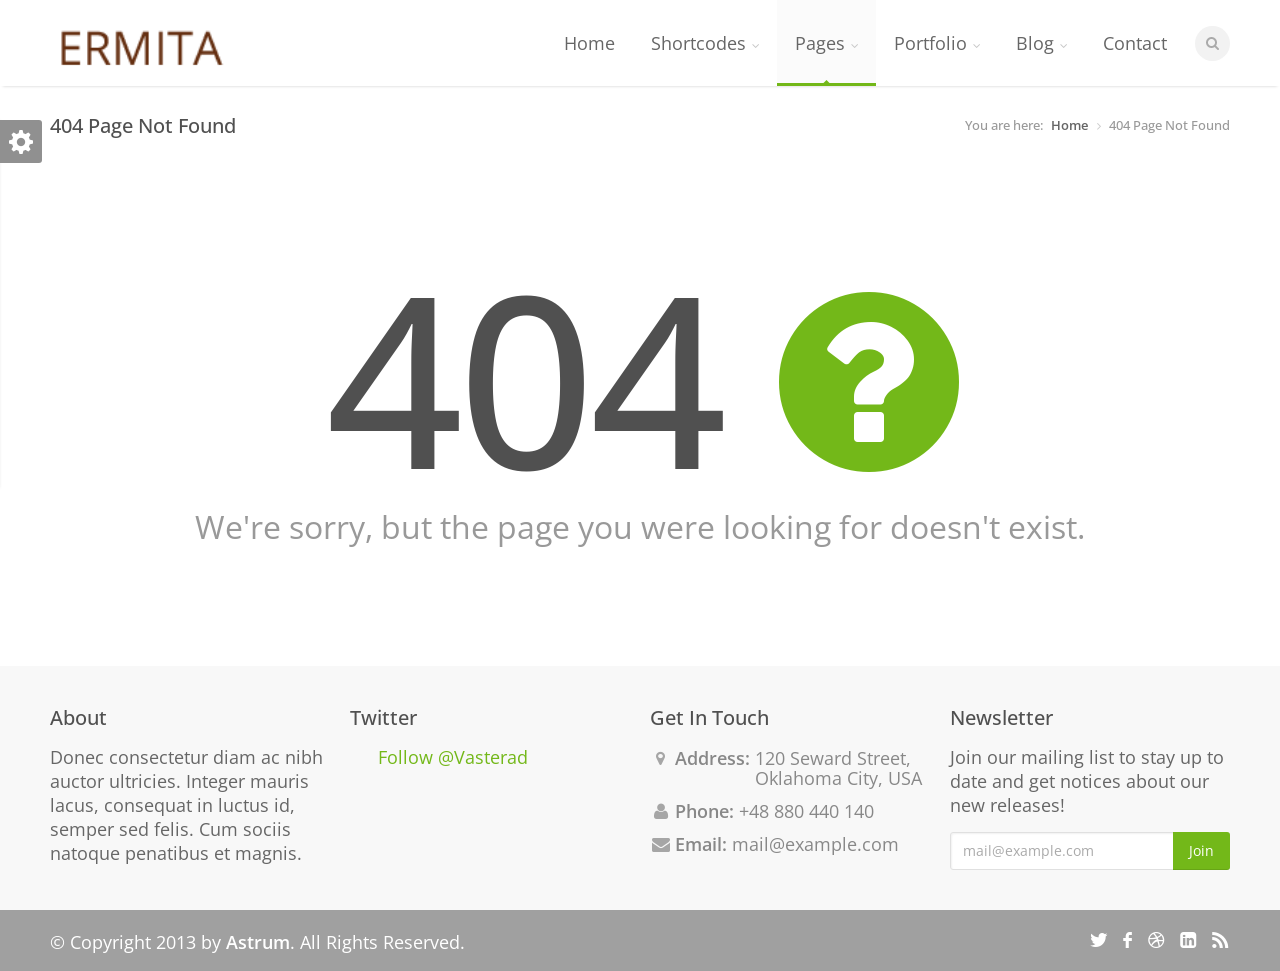
<file: HTML/404-page.html>
﻿<!DOCTYPE html>
<!--[if IE 8 ]><html class="ie ie8" lang="en"> <![endif]-->
<!--[if (gte IE 9)|!(IE)]><!--><html lang="en"> <!--<![endif]-->
<head>

<!-- Basic Page Needs
================================================== -->
<meta charset="utf-8">
<title>Astrum</title>

<!-- Mobile Specific Metas
================================================== -->
<meta name="viewport" content="width=device-width, initial-scale=1, maximum-scale=1">

<!-- CSS
================================================== -->
<link rel="stylesheet" href="css/style.css">
<link rel="stylesheet" href="css/colors/green.css" id="colors">

<!--[if lt IE 9]>
	<script src="http://html5shim.googlecode.com/svn/trunk/html5.js"></script>
<![endif]-->

<!-- Java Script
================================================== -->
<script src="scripts/jquery.min.js"></script>
<script src="scripts/jquery.themepunch.plugins.min.js"></script>
<script src="scripts/jquery.themepunch.revolution.min.js"></script>
<script src="scripts/jquery.themepunch.showbizpro.min.js"></script>
<script src="scripts/jquery.easing.min.js"></script>
<script src="scripts/jquery.tooltips.min.js"></script>
<script src="scripts/jquery.magnific-popup.min.js"></script>
<script src="scripts/jquery.superfish.js"></script>
<script src="scripts/jquery.twitter.js"></script>
<script src="scripts/jquery.flexslider.js"></script>
<script src="scripts/jquery.jpanelmenu.js"></script>
<script src="scripts/jquery.contact.js"></script>
<script src="scripts/jquery.isotope.min.js"></script>
<script src="scripts/custom.js"></script>

</head>
<body>


<!-- Header
================================================== -->
<header id="header">

<!-- Container -->
<div class="container">
		
	<!-- Logo / Mobile Menu -->
	<div class="three columns">
	
		<div id="mobile-navigation">
			<form method="GET" id="menu-search" action="#">
				<input type="text" placeholder="Start Typing..." />
			</form>
			<a href="#menu" class="menu-trigger"><i class="icon-reorder"></i></a>
			<span class="search-trigger"><i class="icon-search"></i></span>
		</div>

		<div id="logo">
			<h1><a href="index.html"><img src="images/logo.png" alt="Astrum" /></a></h1>
		</div>
	</div>


<!-- Navigation
================================================== -->
<div class="thirteen columns">
	
	<nav id="navigation" class="menu">
		<ul id="responsive">

			<li><a href="index.html">Home</a></li>

			<li><a href="#">Shortcodes</a>
				<ul>
					<li><a href="elements.html">Elements</a></li>
					<li><a href="typography.html">Typography</a></li>
					<li><a href="pricing-tables.html">Pricing Tables</a></li>
					<li><a href="icons.html">Icons</a></li>
				</ul>
			</li>
			
			<li><a href="#" id="current">Pages</a>
				<ul>
					<li><a href="about.html">About</a></li>
					<li><a href="services.html">Services</a></li>
					<li><a href="faq.html">FAQ</a></li>
					<li><a href="sidebar-right.html">Right Sidebar</a></li>
					<li><a href="sidebar-left.html">Left Sidebar</a></li>
					<li><a href="404-page.html">404 Page</a></li>
				</ul>
			</li>

			<li><a href="#">Portfolio</a>
				<ul>
					<li><a href="portfolio-3-columns.html">3 Columns</a></li>
					<li><a href="portfolio-4-columns.html">4 Columns</a></li>
					<li><a href="single-project-half.html">Single Project Half</a></li>
					<li><a href="single-project-wide.html">Single Project Wide</a></li>
				</ul>
			</li>

			<li><a href="#">Blog</a>
				<ul>
					<li><a href="blog-large-image.html">Large Image</a></li>
					<li><a href="blog-medium-image.html">Medium Image</a></li>
					<li><a href="blog-post.html">Single Post</a></li>
				</ul>
			</li>

			<li><a href="contact.html">Contact</a></li>
			
			<!-- Search Form -->		
			<li class="search-container">
				<div id="search-form">
					<form method="get" action="#">
						<input type="text" class="search-text-box" />
					</form>
				</div>
			</li>
			
		</ul>
	</nav>
</div>

</div>
<!-- Container / End -->

</header>
<!-- Header / End -->


<!-- Content Wrapper / Start -->
<div id="content-wrapper">


<!-- Titlebar
================================================== -->
<section id="titlebar">
	<!-- Container -->
	<div class="container">
	
		<div class="eight columns">
			<h2>404 Page Not Found</h2>
		</div>
		
		<div class="eight columns">
			<nav id="breadcrumbs">
				<ul>
					<li>You are here:</li>
					<li><a href="#">Home</a></li>
					<li>404 Page Not Found</li>
				</ul>
			</nav>
		</div>

	</div>
	<!-- Container / End -->
</section>


<!-- Content
================================================== -->

<!-- Container -->
<div class="container">

	<div class="sixteen columns">

		<section id="not-found">
			<h2>404 <i class="icon-question-sign"></i></h2>
			<p>We're sorry, but the page you were looking for doesn't exist.</p>
		</section>

	</div>

</div>
<!-- Container / End -->


</div>
<!-- Content Wrapper / End -->


<!-- Footer
================================================== -->
<div id="footer">

	<!-- Container -->
	<div class="container">

		<div class="four columns">
			<h3>About</h3>
			<p style="margin:0;">Donec consectetur diam ac nibh auctor ultricies. Integer mauris lacus, consequat in luctus id, semper sed felis. Cum sociis natoque penatibus et magnis.</p>
		</div>

		<div class="four columns">
			<h3>Twitter</h3>
			
			<ul id="twitter"></ul>
			<script type="text/javascript">
				jQuery(document).ready(function($){
					$.getJSON('twitter.php?url='+encodeURIComponent('statuses/user_timeline.json?screen_name=Vasterad&count=1'), function(tweets){
				$("#twitter").html(tz_format_twitter(tweets));
				}); });
			</script>
			<div class="clearfix"></div>
			
			<a href="https://twitter.com/Vasterad" class="twitter-follow-button" data-show-count="false" data-dnt="true">Follow @Vasterad</a>
			<script>!function(d,s,id){var js,fjs=d.getElementsByTagName(s)[0],p=/^http:/.test(d.location)?'http':'https';if(!d.getElementById(id)){js=d.createElement(s);js.id=id;js.src=p+'://platform.twitter.com/widgets.js';fjs.parentNode.insertBefore(js,fjs);}}(document, 'script', 'twitter-wjs');</script>
		
		</div>

		<div class="four columns">
			<h3>Get In Touch</h3>
			<ul class="get-in-touch">
				<li ><i class="icon-map-marker"></i> <p><strong>Address:</strong> 120 Seward Street, <br />Oklahoma City, USA</p></li>
				<li><i class="icon-user"></i> <p><strong>Phone:</strong> +48 880 440 140</p></li>
				<li><i class="icon-envelope-alt"></i> <p><strong>Email:</strong> <a href="#">mail@example.com</a></p></li>
			</ul>
		</div>
		
		<div class="four columns">
			<h3>Newsletter</h3>
			<p>Join our mailing list to stay up to date and get notices about our new releases!</p>
			
			<form action="#" method="get">
				<button class="newsletter-btn" type="submit">Join</button>
				<input class="newsletter" type="text" onblur="if(this.value=='')this.value='mail@example.com';" onfocus="if(this.value=='mail@example.com')this.value='';" value="mail@example.com" />
			</form>
		</div>

	</div>
	<!-- Container / End -->

</div>
<!-- Footer / End -->

<!-- Footer Bottom / Start -->
<div id="footer-bottom">

	<!-- Container -->
	<div class="container">

		<div class="eight columns">© Copyright 2013 by <a href="#">Astrum</a>. All Rights Reserved.</div>
		<div class="eight columns">
			<ul class="social-icons-footer">
				<li><a href="#" class="tooltip top" title="Twitter"><i class="icon-twitter"></i></a></li>
				<li><a href="#" class="tooltip top" title="Facebook"><i class="icon-facebook"></i></a></li>
				<li><a href="#" class="tooltip top" title="Dribbble"><i class="icon-dribbble"></i></a></li>
				<li><a href="#" class="tooltip top" title="LinkedIn"><i class="icon-linkedin-rect"></i></a></li>
				<li><a href="#" class="tooltip top" title="RSS"><i class="icon-rss"></i></a></li>
			</ul>
		</div>

	</div>
	<!-- Container / End -->

</div>
<!-- Footer Bottom / Start -->


<!-- Style Switcher
================================================== -->
<link rel="stylesheet" href="css/switcher.css">
<script src="scripts/switcher.js"></script>

<section id="style-switcher">
	<h2>Style Switcher <a href="#"></a></h2>
	<div>
		<h3>Predefined Colors</h3>
		<ul class="colors" id="colors">
			<li><a href="#" class="green" title="Green"></a></li>
			<li><a href="#" class="blue" title="Blue"></a></li>
			<li><a href="#" class="orange" title="Orange"></a></li>
			<li><a href="#" class="navy" title="Navy"></a></li>
			<li><a href="#" class="yellow" title="Yellow"></a></li>
			<li><a href="#" class="beige" title="Beige"></a></li>
			<li><a href="#" class="peach" title="Peach"></a></li>
			<li><a href="#" class="purple" title="Purple"></a></li>
			<li><a href="#" class="red" title="Red"></a></li>
			<li><a href="#" class="pink" title="Pink"></a></li>
			<li><a href="#" class="celadon" title="Celadon"></a></li>
			<li><a href="#" class="brown" title="Brown"></a></li>
			<li><a href="#" class="cherry" title="Cherry"></a></li>
			<li><a href="#" class="gray" title="Gray"></a></li>
			<li><a href="#" class="cyan" title="Cyan"></a></li>
			<li><a href="#" class="olive" title="Olive"></a></li>
		</ul>
		
		<h3>Layout Style</h3>
		<div class="layout-style">
			<select id="layout-style" autocomplete="off"> 
				<option value="1">Wide</option>
				<option value="2">Boxed</option>
			</select>
		</div>
		
		<h3>Footer Style</h3>
		<div class="footer-style">
			<select id="footer-style" autocomplete="off">
				<option value="1">Light</option>
				<option value="2">Dark</option>
			</select>
		</div>

		<h3>Background Image</h3>
		 <ul class="colors bg" id="bg">
			<li><a href="#" class="bg1"></a></li>
			<li><a href="#" class="bg2"></a></li>
			<li><a href="#" class="bg3"></a></li>
			<li><a href="#" class="bg4"></a></li>
			<li><a href="#" class="bg5"></a></li>
			<li><a href="#" class="bg6"></a></li>
			<li><a href="#" class="bg7"></a></li>
			<li><a href="#" class="bg8"></a></li>
			<li><a href="#" class="bg9"></a></li>
			<li><a href="#" class="bg10"></a></li>
			<li><a href="#" class="bg11"></a></li>
			<li><a href="#" class="bg12"></a></li>
			<li><a href="#" class="bg13"></a></li>
			<li><a href="#" class="bg14"></a></li>
			<li><a href="#" class="bg15"></a></li>
			<li><a href="#" class="bg16"></a></li>
		</ul>
	</div>
</section>
<!-- Style Switcher / End -->


</body>
</html>
</file>
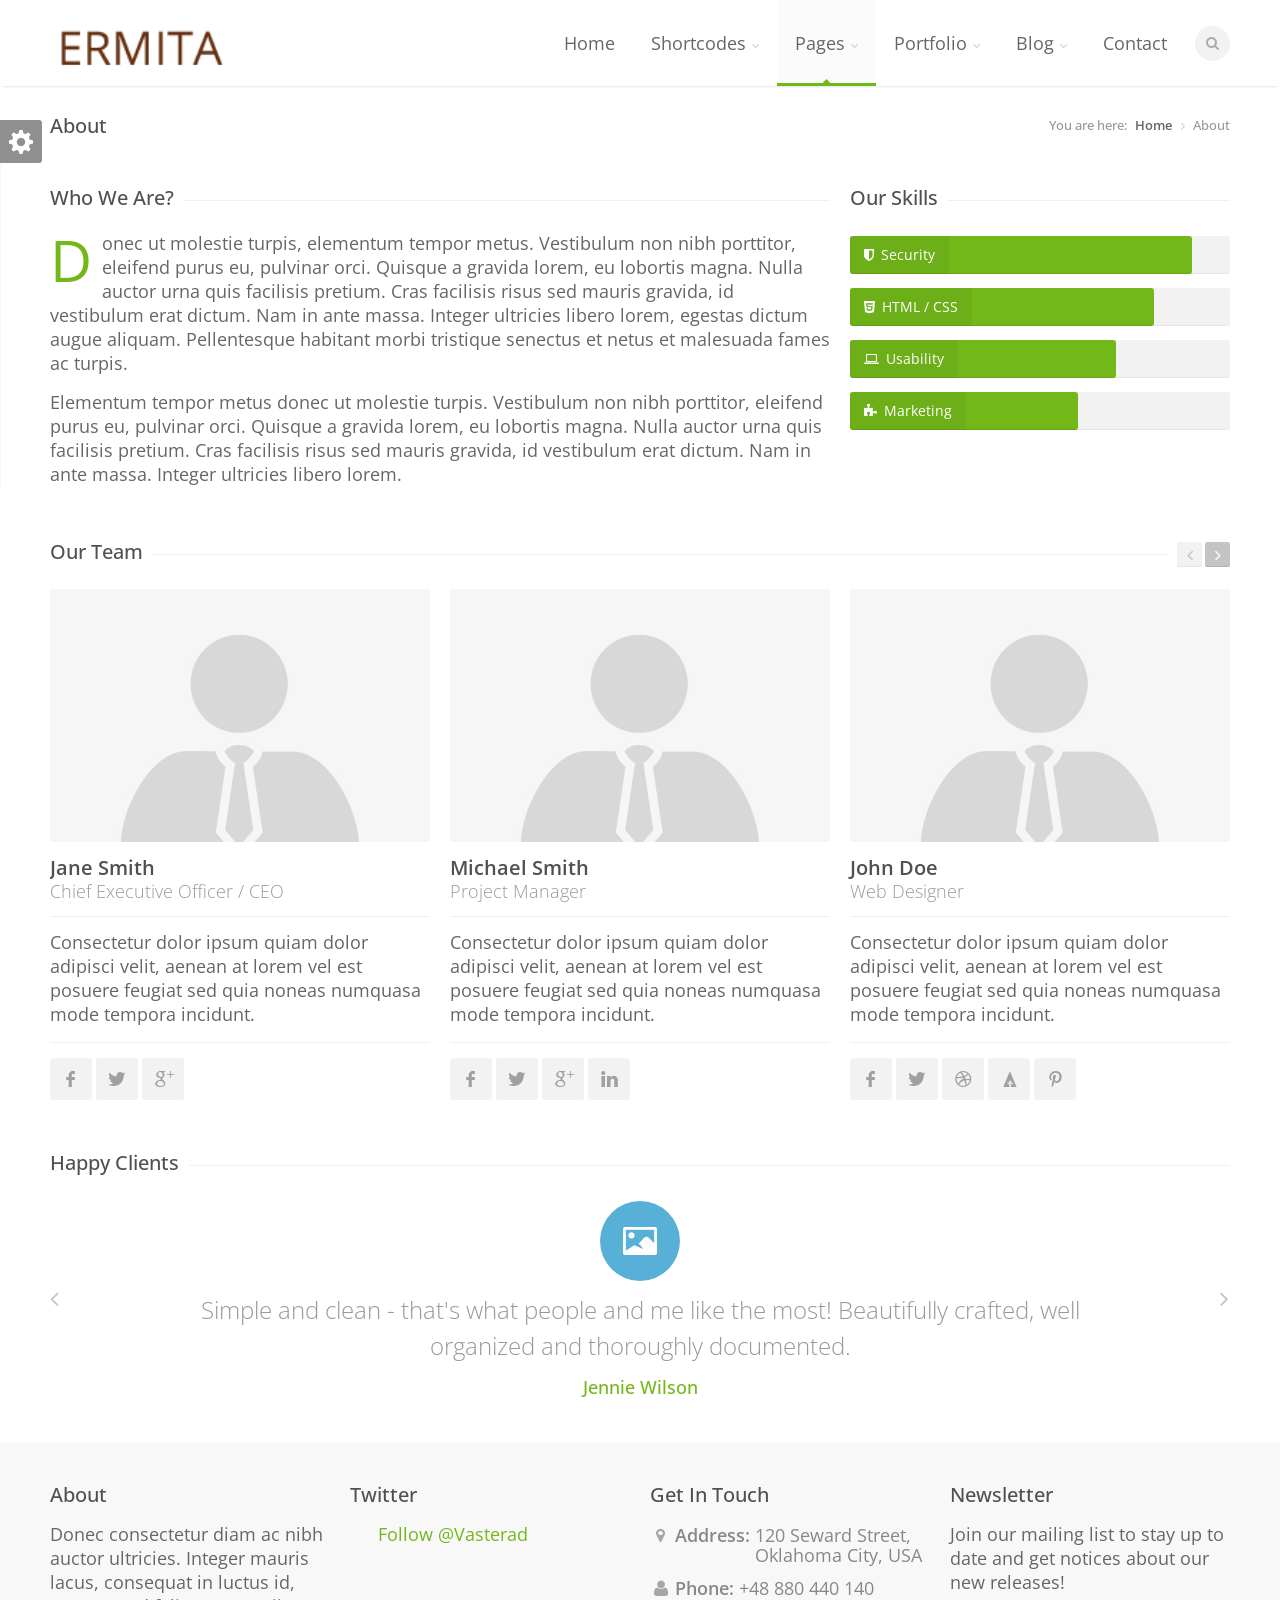
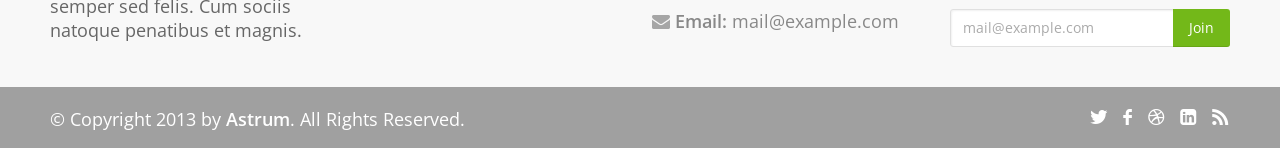
<file: HTML/about.html>
﻿<!DOCTYPE html>
<!--[if IE 8 ]><html class="ie ie8" lang="en"> <![endif]-->
<!--[if (gte IE 9)|!(IE)]><!--><html lang="en"> <!--<![endif]-->
<head>

<!-- Basic Page Needs
================================================== -->
<meta charset="utf-8">
<title>Astrum</title>

<!-- Mobile Specific Metas
================================================== -->
<meta name="viewport" content="width=device-width, initial-scale=1, maximum-scale=1">

<!-- CSS
================================================== -->
<link rel="stylesheet" href="css/style.css">
<link rel="stylesheet" href="css/colors/green.css" id="colors">

<!--[if lt IE 9]>
	<script src="http://html5shim.googlecode.com/svn/trunk/html5.js"></script>
<![endif]-->

<!-- Java Script
================================================== -->
<script src="scripts/jquery.min.js"></script>
<script src="scripts/jquery.themepunch.plugins.min.js"></script>
<script src="scripts/jquery.themepunch.revolution.min.js"></script>
<script src="scripts/jquery.themepunch.showbizpro.min.js"></script>
<script src="scripts/jquery.easing.min.js"></script>
<script src="scripts/jquery.tooltips.min.js"></script>
<script src="scripts/jquery.magnific-popup.min.js"></script>
<script src="scripts/jquery.superfish.js"></script>
<script src="scripts/jquery.twitter.js"></script>
<script src="scripts/jquery.flexslider.js"></script>
<script src="scripts/jquery.jpanelmenu.js"></script>
<script src="scripts/jquery.contact.js"></script>
<script src="scripts/jquery.isotope.min.js"></script>
<script src="scripts/custom.js"></script>

</head>
<body>


<!-- Header
================================================== -->
<header id="header">

<!-- Container -->
<div class="container">
		
	<!-- Logo / Mobile Menu -->
	<div class="three columns">
	
		<div id="mobile-navigation">
			<form method="GET" id="menu-search" action="#">
				<input type="text" placeholder="Start Typing..." />
			</form>
			<a href="#menu" class="menu-trigger"><i class="icon-reorder"></i></a>
			<span class="search-trigger"><i class="icon-search"></i></span>
		</div>

		<div id="logo">
			<h1><a href="index.html"><img src="images/logo.png" alt="Astrum" /></a></h1>
		</div>
	</div>


<!-- Navigation
================================================== -->
<div class="thirteen columns">
	
	<nav id="navigation" class="menu">
		<ul id="responsive">

			<li><a href="index.html">Home</a></li>

			<li><a href="#">Shortcodes</a>
				<ul>
					<li><a href="elements.html">Elements</a></li>
					<li><a href="typography.html">Typography</a></li>
					<li><a href="pricing-tables.html">Pricing Tables</a></li>
					<li><a href="icons.html">Icons</a></li>
				</ul>
			</li>
			
			<li><a href="#" id="current">Pages</a>
				<ul>
					<li><a href="about.html">About</a></li>
					<li><a href="services.html">Services</a></li>
					<li><a href="faq.html">FAQ</a></li>
					<li><a href="sidebar-right.html">Right Sidebar</a></li>
					<li><a href="sidebar-left.html">Left Sidebar</a></li>
					<li><a href="404-page.html">404 Page</a></li>
				</ul>
			</li>

			<li><a href="#">Portfolio</a>
				<ul>
					<li><a href="portfolio-3-columns.html">3 Columns</a></li>
					<li><a href="portfolio-4-columns.html">4 Columns</a></li>
					<li><a href="single-project-half.html">Single Project Half</a></li>
					<li><a href="single-project-wide.html">Single Project Wide</a></li>
				</ul>
			</li>

			<li><a href="#">Blog</a>
				<ul>
					<li><a href="blog-large-image.html">Large Image</a></li>
					<li><a href="blog-medium-image.html">Medium Image</a></li>
					<li><a href="blog-post.html">Single Post</a></li>
				</ul>
			</li>

			<li><a href="contact.html">Contact</a></li>
			
			<!-- Search Form -->		
			<li class="search-container">
				<div id="search-form">
					<form method="get" action="#">
						<input type="text" class="search-text-box" />
					</form>
				</div>
			</li>
			
		</ul>
	</nav>
</div>

</div>
<!-- Container / End -->

</header>
<!-- Header / End -->


<!-- Content Wrapper / Start -->
<div id="content-wrapper">


<!-- Titlebar
================================================== -->
<section id="titlebar">
	<!-- Container -->
	<div class="container">
	
		<div class="eight columns">
			<h2>About</h2>
		</div>
		
		<div class="eight columns">
			<nav id="breadcrumbs">
				<ul>
					<li>You are here:</li>
					<li><a href="#">Home</a></li>
					<li>About</li>
				</ul>
			</nav>
		</div>

	</div>
	<!-- Container / End -->
</section>


<!-- Content
================================================== -->

<!-- Container -->
<div class="container" style="margin-bottom: 10px;">

	<!-- Who We Are? -->
	<div class="two-thirds column">
		<h3 class="headline">Who We Are?</h3><span class="line" style="margin-bottom:30px;"></span><div class="clearfix"></div>
		<p><span class="dropcap">D</span>onec ut molestie turpis, elementum tempor metus. Vestibulum non nibh porttitor, eleifend purus eu, pulvinar orci. Quisque a gravida lorem, eu lobortis magna. Nulla auctor urna quis facilisis pretium. Cras facilisis risus sed mauris gravida, id vestibulum erat dictum. Nam in ante massa. Integer ultricies libero lorem, egestas dictum augue aliquam. Pellentesque habitant morbi tristique senectus et netus et malesuada fames ac turpis.</p>
		<p>Elementum tempor metus donec ut molestie turpis. Vestibulum non nibh porttitor, eleifend purus eu, pulvinar orci. Quisque a gravida lorem, eu lobortis magna. Nulla auctor urna quis facilisis pretium. Cras facilisis risus sed mauris gravida, id vestibulum erat dictum. Nam in ante massa. Integer ultricies libero lorem.</p>
	</div>

	<!-- Our Skills -->
	<div class="one-third column">
		<h3 class="headline">Our Skills</h3><span class="line" style="margin-bottom:35px;"></span><div class="clearfix"></div>

		<div id="skillzz">

			<div class="skill-bar">
				<span class="skill-title"><i class="icon-shield"></i> Security</span>
				<div class="skill-bar-value" style="width: 90%;"></div>
			</div>
	
			<div class="skill-bar">
				<span class="skill-title"><i class="icon-html5"></i> HTML / CSS</span>
				<div class="skill-bar-value" style="width: 80%;"></div>
			</div>


			<div class="skill-bar">
				<span class="skill-title"><i class="icon-laptop"></i> Usability</span>
				<div class="skill-bar-value" style="width: 70%;"></div>
			</div>

			<div class="skill-bar">
				<span class="skill-title"><i class="icon-puzzle-piece"></i> Marketing</span>
				<div class="skill-bar-value" style="width: 60%;"></div>
			</div>

		</div>

	</div>

</div>
<!-- Container / End -->


<br />


<!-- Our Team
================================================== -->

<!-- Container -->
<div class="container">

	<!-- ShowBiz Carousel -->
	<div id="team" class="showbiz-container sixteen columns">
	
	<!-- Headline -->
	<h3 class="headline">Our Team</h3>
	<span class="line" style="margin-bottom:0;"></span>
		
	<!-- Navigation -->
	<div class="showbiz-navigation">
		<div id="showbiz_left_4" class="sb-navigation-left"><i class="icon-angle-left"></i></div>
		<div id="showbiz_right_4" class="sb-navigation-right"><i class="icon-angle-right"></i></div>
	</div>
	<div class="clearfix"></div>

	<!-- Entries -->
	<div class="showbiz" data-left="#showbiz_left_4" data-right="#showbiz_right_4">
		<div class="overflowholder">

			<ul>
			
				<li>
					<img class="mediaholder team-img" src="images/about-01.jpg" alt=""/>
					<div class="team-name"><h5>Jane Smith</h5> <span>Chief Executive Officer / CEO</span></div>
					<div class="team-about"><p>Consectetur dolor ipsum quiam dolor adipisci velit, aenean at lorem vel est posuere feugiat sed quia noneas numquasa mode tempora incidunt.</p></div>
					<ol class="social-icons">
						<li><a class="facebook" href="#"><i class="icon-facebook"></i></a></li>
						<li><a class="twitter" href="#"><i class="icon-twitter"></i></a></li>
						<li><a class="gplus" href="#"><i class="icon-gplus"></i></a></li>
					</ol>
					<div class="clearfix"></div>
				</li>

				<li>
					<img class="mediaholder team-img" src="images/about-02.jpg" alt=""/>
					<div class="team-name"><h5>Michael Smith</h5> <span>Project Manager</span></div>
					<div class="team-about"><p>Consectetur dolor ipsum quiam dolor adipisci velit, aenean at lorem vel est posuere feugiat sed quia noneas numquasa mode tempora incidunt.</p></div>
					<ol class="social-icons">
						<li><a class="facebook" href="#"><i class="icon-facebook"></i></a></li>
						<li><a class="twitter" href="#"><i class="icon-twitter"></i></a></li>
						<li><a class="gplus" href="#"><i class="icon-gplus"></i></a></li>
						<li><a class="linkedin" href="#"><i class="icon-linkedin"></i></a></li>
					</ol>
					<div class="clearfix"></div>
				</li>

				<li>
					<img class="mediaholder team-img" src="images/about-03.jpg" alt=""/>
					<div class="team-name"><h5>John Doe</h5> <span>Web Designer</span></div>
					<div class="team-about"><p>Consectetur dolor ipsum quiam dolor adipisci velit, aenean at lorem vel est posuere feugiat sed quia noneas numquasa mode tempora incidunt.</p></div>
					<ol class="social-icons">
						<li><a class="facebook" href="#"><i class="icon-facebook"></i></a></li>
						<li><a class="twitter" href="#"><i class="icon-twitter"></i></a></li>
						<li><a class="dribbble" href="#"><i class="icon-dribbble"></i></a></li>
						<li><a class="forrst" href="#"><i class="icon-forrst"></i></a></li>
						<li><a class="pinterest" href="#"><i class="icon-pinterest"></i></a></li>
					</ol>
					<div class="clearfix"></div>
				</li>	
						
				<li>
					<img class="mediaholder team-img" src="images/about-04.jpg" alt=""/>
					<div class="team-name"><h5>Gregory Becker</h5> <span>PHP Developer</span></div>
					<div class="team-about"><p>Consectetur dolor ipsum quiam dolor adipisci velit, aenean at lorem vel est posuere feugiat sed quia noneas numquasa mode tempora incidunt.</p></div>
					<ol class="social-icons">
						<li><a class="facebook" href="#"><i class="icon-facebook"></i></a></li>
						<li><a class="twitter" href="#"><i class="icon-twitter"></i></a></li>
						<li><a class="gplus" href="#"><i class="icon-gplus"></i></a></li>
						<li><a class="github" href="#"><i class="icon-github"></i></a></li>
					</ol>
					<div class="clearfix"></div>
				</li>

				<li>
					<img class="mediaholder team-img" src="images/about-05.jpg" alt=""/>
					<div class="team-name"><h5>Anne Donnelly</h5> <span>Marketing</span></div>
					<div class="team-about"><p>Consectetur dolor ipsum quiam dolor adipisci velit, aenean at lorem vel est posuere feugiat sed quia noneas numquasa mode tempora incidunt.</p></div>
					<ol class="social-icons">
						<li><a class="facebook" href="#"><i class="icon-facebook"></i></a></li>
						<li><a class="twitter" href="#"><i class="icon-twitter"></i></a></li>
						<li><a class="instagram" href="#"><i class="icon-instagram"></i></a></li>
						<li><a class="tumblr" href="#"><i class="icon-tumblr"></i></a></li>
					</ol>
					<div class="clearfix"></div>
				</li>			

			</ul>
			<div class="clearfix"></div>

		</div>
		<div class="clearfix"></div>

	</div>
	</div>

</div>
<!-- Container / End -->


<br />


<!-- Happy Clients
================================================== -->

<!-- Container -->
<div class="container" style="margin-bottom: 50px;">

	<!-- Headline -->
	<div class="sixteen columns">
		<h3 class="headline">Happy Clients</h3>
		<span class="line" style="margin-bottom: 20px;"></span>
	</div>

	<!-- Navigation / Left -->
	<div id="showbiz_left_3" class="sb-navigation-left-2 alt"><i class="icon-angle-left"></i></div>

	<!-- ShowBiz Carousel -->
	<div id="happy-clients" class="showbiz-container sixteen carousel columns" >

	<!-- Portfolio Entries -->
	<div class="showbiz our-clients" data-left="#showbiz_left_3" data-right="#showbiz_right_3">
		<div class="overflowholder">

			<ul>

				<li>
					<div class="happy-clients-photo"><img src="images/happy-clients-01.jpg" alt="" /></div>
					<div class="happy-clients-cite">Simple and clean - that's what people and me like the most! Beautifully crafted, well organized and thoroughly documented.</div>
					<div class="happy-clients-author">Jennie Wilson</div>
				</li>
				
				<li>
					<div class="happy-clients-photo"><img src="images/happy-clients-02.jpg" alt="" /></div>
					<div class="happy-clients-cite">Astrum is ridiculously powerful and easy to use, beginner or advanced. Always been on the hunt for handcrafted, clean themes.</div>
					<div class="happy-clients-author">Thomas Smith</div>
				</li>
				
				<li>
					<div class="happy-clients-photo"><img src="images/happy-clients-03.jpg" alt="" /></div>
					<div class="happy-clients-cite">What impressed me was the fast response to questions and helpful community conversation in the support forums.</div>
					<div class="happy-clients-author">Robert Lindstrom</div>
				</li>

			</ul>
			<div class="clearfix"></div>

		</div>
		<div class="clearfix"></div>

	</div>
	</div>

	<!-- Navigation / Right -->
	<div id="showbiz_right_3" class="sb-navigation-right-2 alt"><i class="icon-angle-right"></i></div>

</div>
<!-- Container / End -->


</div>
<!-- Content Wrapper / End -->


<!-- Footer
================================================== -->
<div id="footer">

	<!-- Container -->
	<div class="container">

		<div class="four columns">
			<h3>About</h3>
			<p style="margin:0;">Donec consectetur diam ac nibh auctor ultricies. Integer mauris lacus, consequat in luctus id, semper sed felis. Cum sociis natoque penatibus et magnis.</p>
		</div>

		<div class="four columns">
			<h3>Twitter</h3>
			
			<ul id="twitter"></ul>
			<script type="text/javascript">
				jQuery(document).ready(function($){
					$.getJSON('twitter.php?url='+encodeURIComponent('statuses/user_timeline.json?screen_name=Vasterad&count=1'), function(tweets){
				$("#twitter").html(tz_format_twitter(tweets));
				}); });
			</script>
			<div class="clearfix"></div>
			
			<a href="https://twitter.com/Vasterad" class="twitter-follow-button" data-show-count="false" data-dnt="true">Follow @Vasterad</a>
			<script>!function(d,s,id){var js,fjs=d.getElementsByTagName(s)[0],p=/^http:/.test(d.location)?'http':'https';if(!d.getElementById(id)){js=d.createElement(s);js.id=id;js.src=p+'://platform.twitter.com/widgets.js';fjs.parentNode.insertBefore(js,fjs);}}(document, 'script', 'twitter-wjs');</script>
		
		</div>

		<div class="four columns">
			<h3>Get In Touch</h3>
			<ul class="get-in-touch">
				<li ><i class="icon-map-marker"></i> <p><strong>Address:</strong> 120 Seward Street, <br />Oklahoma City, USA</p></li>
				<li><i class="icon-user"></i> <p><strong>Phone:</strong> +48 880 440 140</p></li>
				<li><i class="icon-envelope-alt"></i> <p><strong>Email:</strong> <a href="#">mail@example.com</a></p></li>
			</ul>
		</div>
		
		<div class="four columns">
			<h3>Newsletter</h3>
			<p>Join our mailing list to stay up to date and get notices about our new releases!</p>
			
			<form action="#" method="get">
				<button class="newsletter-btn" type="submit">Join</button>
				<input class="newsletter" type="text" onblur="if(this.value=='')this.value='mail@example.com';" onfocus="if(this.value=='mail@example.com')this.value='';" value="mail@example.com" />
			</form>
		</div>

	</div>
	<!-- Container / End -->

</div>
<!-- Footer / End -->

<!-- Footer Bottom / Start -->
<div id="footer-bottom">

	<!-- Container -->
	<div class="container">

		<div class="eight columns">© Copyright 2013 by <a href="#">Astrum</a>. All Rights Reserved.</div>
		<div class="eight columns">
			<ul class="social-icons-footer">
				<li><a href="#" class="tooltip top" title="Twitter"><i class="icon-twitter"></i></a></li>
				<li><a href="#" class="tooltip top" title="Facebook"><i class="icon-facebook"></i></a></li>
				<li><a href="#" class="tooltip top" title="Dribbble"><i class="icon-dribbble"></i></a></li>
				<li><a href="#" class="tooltip top" title="LinkedIn"><i class="icon-linkedin-rect"></i></a></li>
				<li><a href="#" class="tooltip top" title="RSS"><i class="icon-rss"></i></a></li>
			</ul>
		</div>

	</div>
	<!-- Container / End -->

</div>
<!-- Footer Bottom / Start -->


<!-- Style Switcher
================================================== -->
<link rel="stylesheet" href="css/switcher.css">
<script src="scripts/switcher.js"></script>

<section id="style-switcher">
	<h2>Style Switcher <a href="#"></a></h2>
	<div>
		<h3>Predefined Colors</h3>
		<ul class="colors" id="colors">
			<li><a href="#" class="green" title="Green"></a></li>
			<li><a href="#" class="blue" title="Blue"></a></li>
			<li><a href="#" class="orange" title="Orange"></a></li>
			<li><a href="#" class="navy" title="Navy"></a></li>
			<li><a href="#" class="yellow" title="Yellow"></a></li>
			<li><a href="#" class="beige" title="Beige"></a></li>
			<li><a href="#" class="peach" title="Peach"></a></li>
			<li><a href="#" class="purple" title="Purple"></a></li>
			<li><a href="#" class="red" title="Red"></a></li>
			<li><a href="#" class="pink" title="Pink"></a></li>
			<li><a href="#" class="celadon" title="Celadon"></a></li>
			<li><a href="#" class="brown" title="Brown"></a></li>
			<li><a href="#" class="cherry" title="Cherry"></a></li>
			<li><a href="#" class="gray" title="Gray"></a></li>
			<li><a href="#" class="cyan" title="Cyan"></a></li>
			<li><a href="#" class="olive" title="Olive"></a></li>
		</ul>
		
		<h3>Layout Style</h3>
		<div class="layout-style">
			<select id="layout-style" autocomplete="off"> 
				<option value="1">Wide</option>
				<option value="2">Boxed</option>
			</select>
		</div>
		
		<h3>Footer Style</h3>
		<div class="footer-style">
			<select id="footer-style" autocomplete="off">
				<option value="1">Light</option>
				<option value="2">Dark</option>
			</select>
		</div>

		<h3>Background Image</h3>
		 <ul class="colors bg" id="bg">
			<li><a href="#" class="bg1"></a></li>
			<li><a href="#" class="bg2"></a></li>
			<li><a href="#" class="bg3"></a></li>
			<li><a href="#" class="bg4"></a></li>
			<li><a href="#" class="bg5"></a></li>
			<li><a href="#" class="bg6"></a></li>
			<li><a href="#" class="bg7"></a></li>
			<li><a href="#" class="bg8"></a></li>
			<li><a href="#" class="bg9"></a></li>
			<li><a href="#" class="bg10"></a></li>
			<li><a href="#" class="bg11"></a></li>
			<li><a href="#" class="bg12"></a></li>
			<li><a href="#" class="bg13"></a></li>
			<li><a href="#" class="bg14"></a></li>
			<li><a href="#" class="bg15"></a></li>
			<li><a href="#" class="bg16"></a></li>
		</ul>
	</div>
</section>
<!-- Style Switcher / End -->


</body>
</html>
</file>
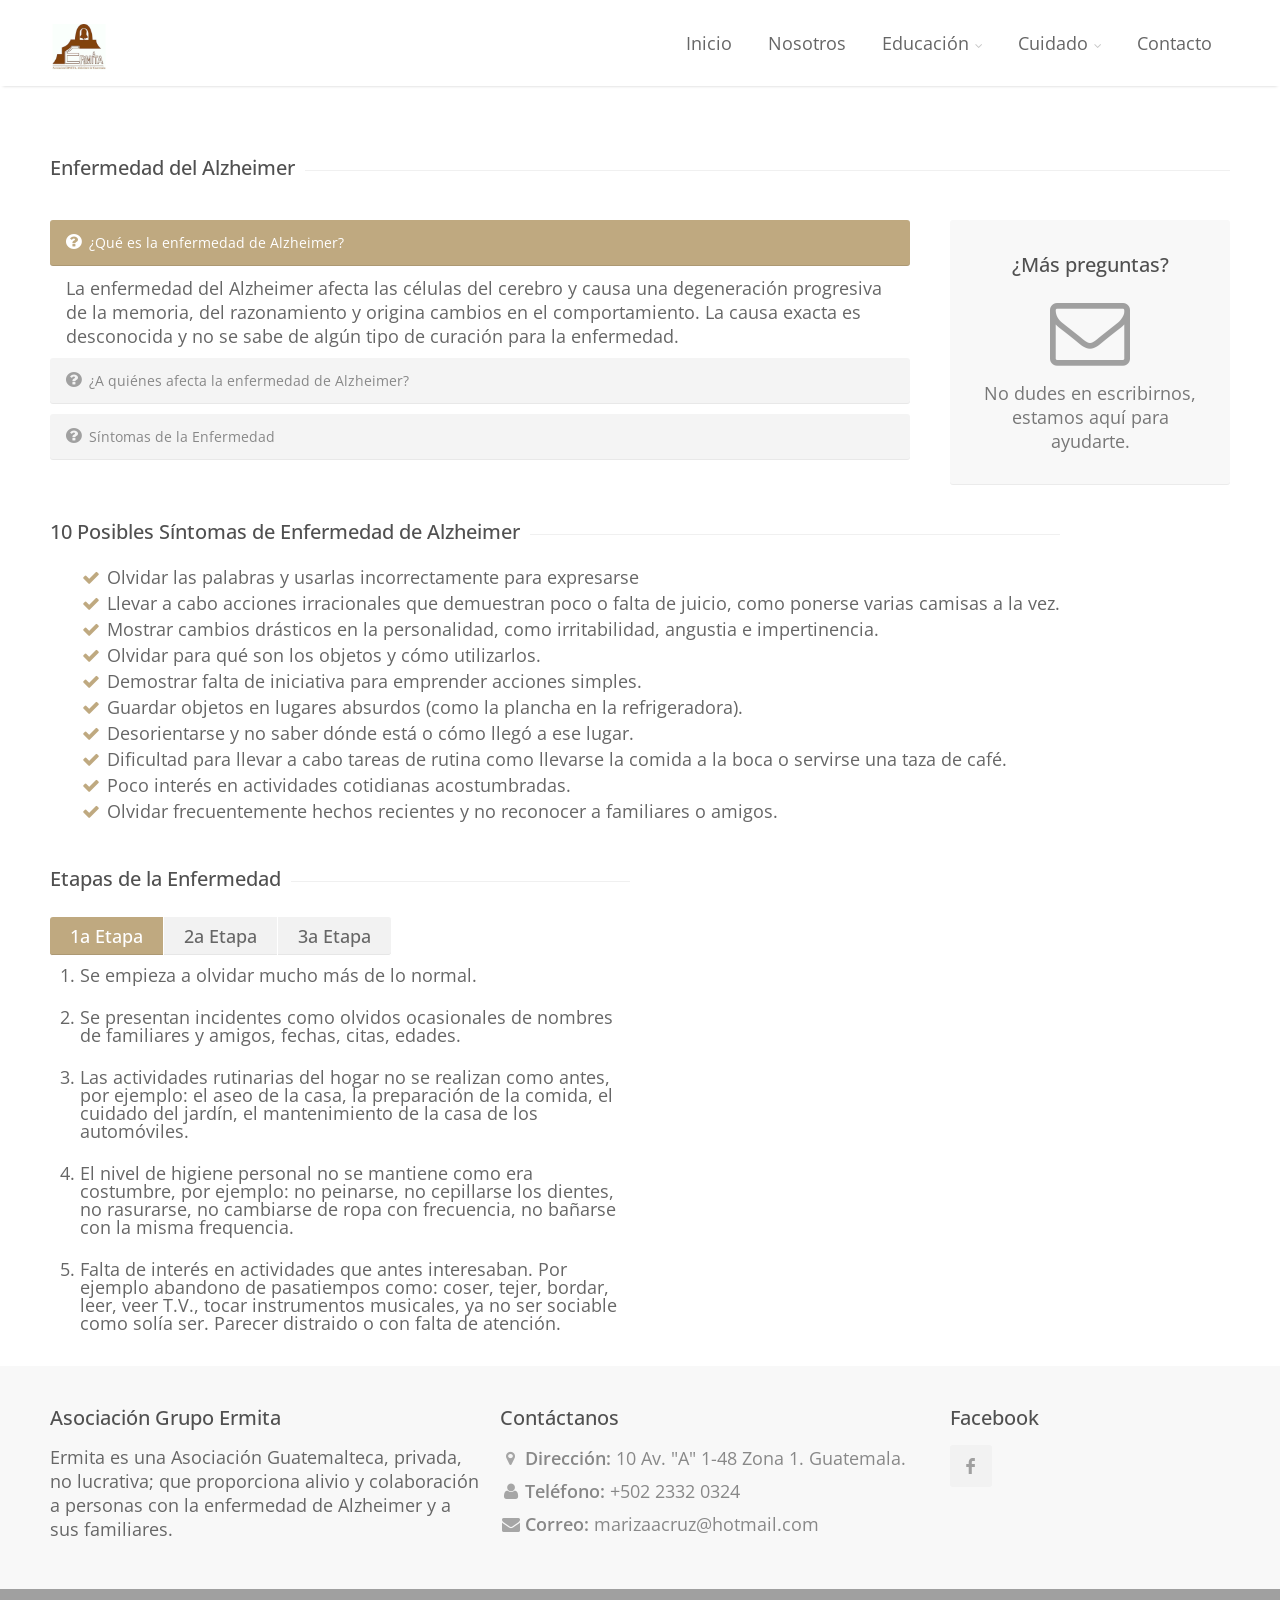
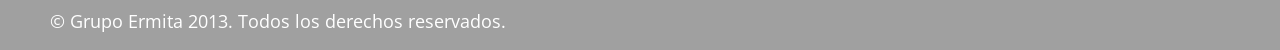
<file: HTML/alzheimer.html>
<!DOCTYPE html>
<!--[if IE 8 ]><html class="ie ie8" lang="en"> <![endif]-->
<!--[if (gte IE 9)|!(IE)]><!--><html lang="en"> <!--<![endif]-->
<head>

<!-- Basic Page Needs
================================================== -->
<meta charset="utf-8">
<title>Ermita</title>

<!-- Mobile Specific Metas
================================================== -->
<meta name="viewport" content="width=device-width, initial-scale=1, maximum-scale=1">

<!-- CSS
================================================== -->
<link rel="stylesheet" href="css/style.css">
<link rel="stylesheet" href="css/colors/beige.css" id="colors">

<!--[if lt IE 9]>
	<script src="http://html5shim.googlecode.com/svn/trunk/html5.js"></script>
<![endif]-->

<!-- Java Script
================================================== -->
<script src="scripts/jquery.min.js"></script>
<script src="scripts/jquery.themepunch.plugins.min.js"></script>
<script src="scripts/jquery.themepunch.revolution.min.js"></script>
<script src="scripts/jquery.themepunch.showbizpro.min.js"></script>
<script src="scripts/jquery.easing.min.js"></script>
<script src="scripts/jquery.tooltips.min.js"></script>
<script src="scripts/jquery.magnific-popup.min.js"></script>
<script src="scripts/jquery.superfish.js"></script>
<script src="scripts/jquery.twitter.js"></script>
<script src="scripts/jquery.flexslider.js"></script>
<script src="scripts/jquery.jpanelmenu.js"></script>
<script src="scripts/jquery.contact.js"></script>
<script src="scripts/jquery.isotope.min.js"></script>
<script src="scripts/custom.js"></script>

</head>
<body>


<!-- Header
================================================== -->
<header id="header">

<!-- Container -->
<div class="container">
		
	<!-- Logo / Mobile Menu -->
	<div class="three columns">
	
		<div id="mobile-navigation">
			<form method="GET" id="menu-search" action="#">
				<input type="text" placeholder="Start Typing..." />
			</form>
			<a href="#menu" class="menu-trigger"><i class="icon-reorder"></i></a>
			<span class="search-trigger"><i class="icon-search"></i></span>
		</div>

		<div id="logo">
			<h1><a href="index.html"><img src="fotos/logo.png" alt="Ermita" /></a></h1>
		</div>
	</div>


<!-- Navigation
================================================== -->
<div class="thirteen columns">

	<nav id="navigation" class="menu">
		<ul id="responsive">

			<li><a href="index.html">Inicio</a></li>

			<li><a href="nosotros.html">Nosotros</a></li>

		<li><a href="nosotros.html">Educación</a>
				<ul>
					<li><a href="alzheimer.html">¿Qué es el Alzheimer?</a></li>
					<li><a href="certificacion.html">Certificación Galileo</a></li>
				</ul>
			</li>

			<li><a href="#">Cuidado</a>
				<ul>
					<li><a href="certificacion.html">Fisioterapia</a></li>
					<li><a href="consulta.html">Consulta Médica</a></li>
					<li><a href="familias.html">Apoyo a Familias</a></li>
				</ul>
			</li>


			<li><a href="contact.html">Contacto</a></li>
			
			<!-- Search Form		
			<li class="search-container">
				<div id="search-form">
					<form method="get" action="#">
						<input type="text" class="search-text-box" />
					</form>
				</div>
			</li>
			Search Form / End -->
		</ul>
	</nav>
</div>

</div>
<!-- Container / End -->

</header>
<!-- Header / End -->


<!-- Content Wrapper / Start -->
<div id="content-wrapper">


<!-- Titlebar
================================================== -->
<section id="titlebar">
	
</section>

<!-- Content
================================================== -->

<!-- Container -->
<div class="container">
	<div class="sixteen columns">
		<h3 class="headline">Enfermedad del Alzheimer</h3><span class="line" style="margin-bottom: 25px;"></span><div class="clearfix"></div>
	</div>
</div>
<!-- Container / End -->

<br />

<!-- Container -->
<div class="container" style="margin-bottom: 10px;">

	<!-- Toggles -->
	<div class="twelve alt columns">

		<!-- Toggle 1 -->
		<div class="toggle-wrap faq">
			<span class="trigger opened"><a href="#"><i class="toggle-icon"></i> ¿Qué es la enfermedad de Alzheimer? </a></span>
			<div class="toggle-container">
				<p>La enfermedad del Alzheimer afecta las células del cerebro y causa una degeneración progresiva de la memoria, del razonamiento y origina cambios en el comportamiento. La causa exacta es desconocida y no se sabe de algún tipo de curación para la enfermedad.</p>
			</div>
		</div>

		<!-- Toggle 2 -->
		<div class="toggle-wrap faq">
			<span class="trigger"><a href="#"><i class="toggle-icon"></i> ¿A quiénes afecta la enfermedad de Alzheimer?</a></span>
			<div class="toggle-container">
				<p>La enfermedad descrita por primera vez por el médico alemán ALOIS ALZHEIMER, en 1907 ataca a cualquier persona no importando su sexo, edad o raza, rico o pobre; no tiene relación con niveles educativos, ocupaciones físicas o intelectuales.</p>
			</div>
		</div>

		<!-- Toggle 3 -->
		<div class="toggle-wrap faq">
			<span class="trigger"><a href="#"><i class="toggle-icon"></i> Síntomas de la Enfermedad</a></span>
			<div class="toggle-container">
				<p>En algún momento de nuestra vida casi todos hemos olvidado nombres, citas, lugar donde hemos dejado algún objeto, sin embargo, estos acontecimientos son muy diferentes de la Enfermedad de Alzheimer; en el primer caso, si nos calmamos, tranquilizamos e intentamos de nuevo, podemos recordar nombres, donde dejamos nuestros zapatos, la cita que teníamos pendientes, etc. La enfermedad de Alzheimer no nos permite recordar nombres, citas o donde guardamos nuestroa zapatos para que "no nos los roben".</p>
				<br>
				<p>Los primeros síntomas podrían llegar a ser hasta algunos incidentes muy ligeros como olvidar mucho las cosas. Es decir, olvidar mucho más de lo normal. Al momento, estos incidentes están atribuidos a las tensiones y problemas de la vida diaria, a la depresión, a otra enfermedad física o simplemente porque uno ya es viejo o cualquier otra razón. Por esto en la mayoría de casos no ponemos mucha importancia a estos síntomas y seguimos adelante.</p>
			</div>
		</div>

		

	</div>
	
	<!-- Sidebar -->
	<div class="four columns">
		<a href="mailto:marizaacruz@hotmail.com">
		<div class="notice-box">
			<h3>¿Más preguntas?</h3>
			<i class="icon-envelope" style="margin-top: 5px;"></i>
			<p>No dudes en escribirnos, estamos aquí para ayudarte.</p>
		</div>
		</a>
	</div>

</div>
<!-- Container / End -->

<!-- Container -->

<div class="container" style="margin-bottom: 10px;">

<!-- Why Choose Us? -->
	<div class="=three-thirds column">
		<h3 class="headline">10 Posibles Síntomas de Enfermedad de Alzheimer</h3><span class="line" style="margin-bottom:33px;"></span><div class="clearfix"></div>
		<ol class="list-1">
			<li>Olvidar las palabras y usarlas incorrectamente para expresarse </li>
			<li>Llevar a cabo acciones irracionales que demuestran poco o falta de juicio, como ponerse varias camisas a la vez.</li>
			<li>Mostrar cambios drásticos en la personalidad, como irritabilidad, angustia e impertinencia.</li>
			<li>Olvidar para qué son los objetos y cómo utilizarlos.</li>
			<li>Demostrar falta de iniciativa para emprender acciones simples.</li>
			<li>Guardar objetos en lugares absurdos (como la plancha en la refrigeradora).</li>
			<li>Desorientarse y no saber dónde está o cómo llegó a ese lugar.</li>
			<li>Dificultad para llevar a cabo tareas de rutina como llevarse la comida a la boca o servirse una taza de café.</li>
			<li>Poco interés en actividades cotidianas acostumbradas.</li>
			<li>Olvidar frecuentemente hechos recientes y no reconocer a familiares o amigos.</li>
		</ol>
	</div>


</div>
<!-- Container / End -->

<br>

	<!-- Container -->
<div class="container">


<!-- Tabs
================================================= -->
	<div class="eight columns">
	
		<h3 class="headline">Etapas de la Enfermedad</h3><span class="line" style="margin-bottom:35px;"></span><div class="clearfix"></div>

			<!-- Tabs Navigation -->
			<ul class="tabs-nav">
				<li class="active"><a href="#tab1">1a Etapa</a></li>
				<li><a href="#tab2">2a Etapa</a></li>
				<li><a href="#tab3">3a Etapa</a></li>
			</ul>

			<!-- Tabs Content -->
			<div class="tabs-container">
				<div class="tab-content" id="tab1">
					<ol> 
						<li>Se empieza a olvidar mucho más de lo normal.</li><br>
						<li>Se presentan incidentes como olvidos ocasionales de nombres de familiares y amigos, fechas, citas, edades.</li><br>
						<li>Las actividades rutinarias del hogar no se realizan como antes, por ejemplo: el aseo de la casa, la preparación de la comida, el cuidado del jardín, el mantenimiento de la casa de los automóviles.</li><br>
						<li>El nivel de higiene personal no se mantiene como era costumbre, por ejemplo: no peinarse, no cepillarse los dientes, no rasurarse, no cambiarse de ropa con frecuencia, no bañarse con la misma frequencia.</li><br>
						<li>Falta de interés en actividades que antes interesaban. Por ejemplo abandono de pasatiempos como: coser, tejer, bordar, leer, veer T.V., tocar instrumentos musicales, ya no ser sociable como solía ser. Parecer distraido o con falta de atención.</li><br>
				</ol></div>
				<div class="tab-content" id="tab2"><p>La rapidez con que avanza la enfermedad de Alzheimer varia en cada individuo; los primeros síntomas llegan a ser obvios, no se les puede ignorar ni atribuirlos a otras razones. Los incidentes ocurren con mucha más frecuencia y uno se da cuenta de que algo anda mal. Gradualmente la persona se vuelve más olvidadiza especialmente de lo que ha pasado a su alrededor.</p><p>Con el progreso de la enfermedad de Alzheimer el paciente se desorienta, se confunde, se pierde en lugares conocidos y hasta puede llegar a extraviarse. Se confunde con su dedal y fechas significativas para él y la familia, presenta problemas de cálculos particularmente con el manejo del dinero y asuntos financieros.</p><p>Se olvidad de cómo utilizar instrumentos o herramientas que le han sido conocidos y útiles en el trabajo de su vida cotidiana. Pierde la habilidad de hablar bien y llega a utilizar palabras incorrectas o no recuerda palabras para expresarse.</p>
				</div>
				<div class="tab-content" id="tab3">
				<ol>
					<li>Dificultad para expresar pensamientos y entender a otras personas.</li><br>
					<li> Problemas del lenguaje, cantan palabras, no se termina las frases o se usa un vocabulario no utilizado anteriormente.</li><br>
					<li>Problemas para entender lo que lee en el periódica o revistas.</li><br>
					<li>Problemas para entender lo que se ve en la TV.</li><br>
					<li>Cambios repentinos en la personalidad y estado de ánimo.</li><br>
					<li>Problemas severos de juicio y concentración.</li><br>
					<li>Comportamiento difícil o peligroso. Enojarse fácilmente.</li><br>
					<li>Severa pérdida de memoria: Ej. Olvidar como vestirse, cuándo comer, nombres de familiares.</li><br>
					<li> Accidentes de inconsistencia, en cuanto a orinar o defecar.</li><br>
				</ol> </div>
			</div>

	</div>
</div>




<!-- Footer
================================================== -->
<div id="footer">

	<!-- Container -->
	<div class="container">

		<div class="six columns">
			<h3>Asociación Grupo Ermita</h3>
			<p style="margin:0;">Ermita es una Asociación Guatemalteca, privada, no lucrativa; que proporciona alivio y colaboración a personas con la enfermedad de Alzheimer y a sus familiares.</p>
		</div>

		<div class="six columns">
			<h3>Contáctanos</h3>
			<ul class="get-in-touch">
				<li ><i class="icon-map-marker"></i> <p><strong>Dirección:</strong> 10 Av. &quot;A&quot; 1-48 Zona 1. Guatemala.</p></li>
				<li><i class="icon-user"></i> <p><strong>Teléfono:</strong> +502 2332 0324</p></li>
				<li><i class="icon-envelope-alt"></i> <p><strong>Correo:</strong> <a href="#">marizaacruz@hotmail.com</a></p></li>
			</ul>
		</div>

			<div class="four columns">
			<h3> Facebook </h3>
			<ul class="social-icons">
				<li><a class="facebook" href="#"><i class="icon-facebook"></i></a></li>
			</ul>
		</div>

	</div>
	<!-- Container / End -->

</div>
<!-- Footer / End -->

<!-- Footer Bottom / Start -->
<div id="footer-bottom">

	<!-- Container -->
	<div class="container">

		<div class="eight columns" id="nombre">© Grupo Ermita 2013. Todos los derechos reservados.</div>
	

	</div>
	<!-- Container / End -->

</div>
<!-- Footer Bottom / Start -->



</body>
</html>
</file>
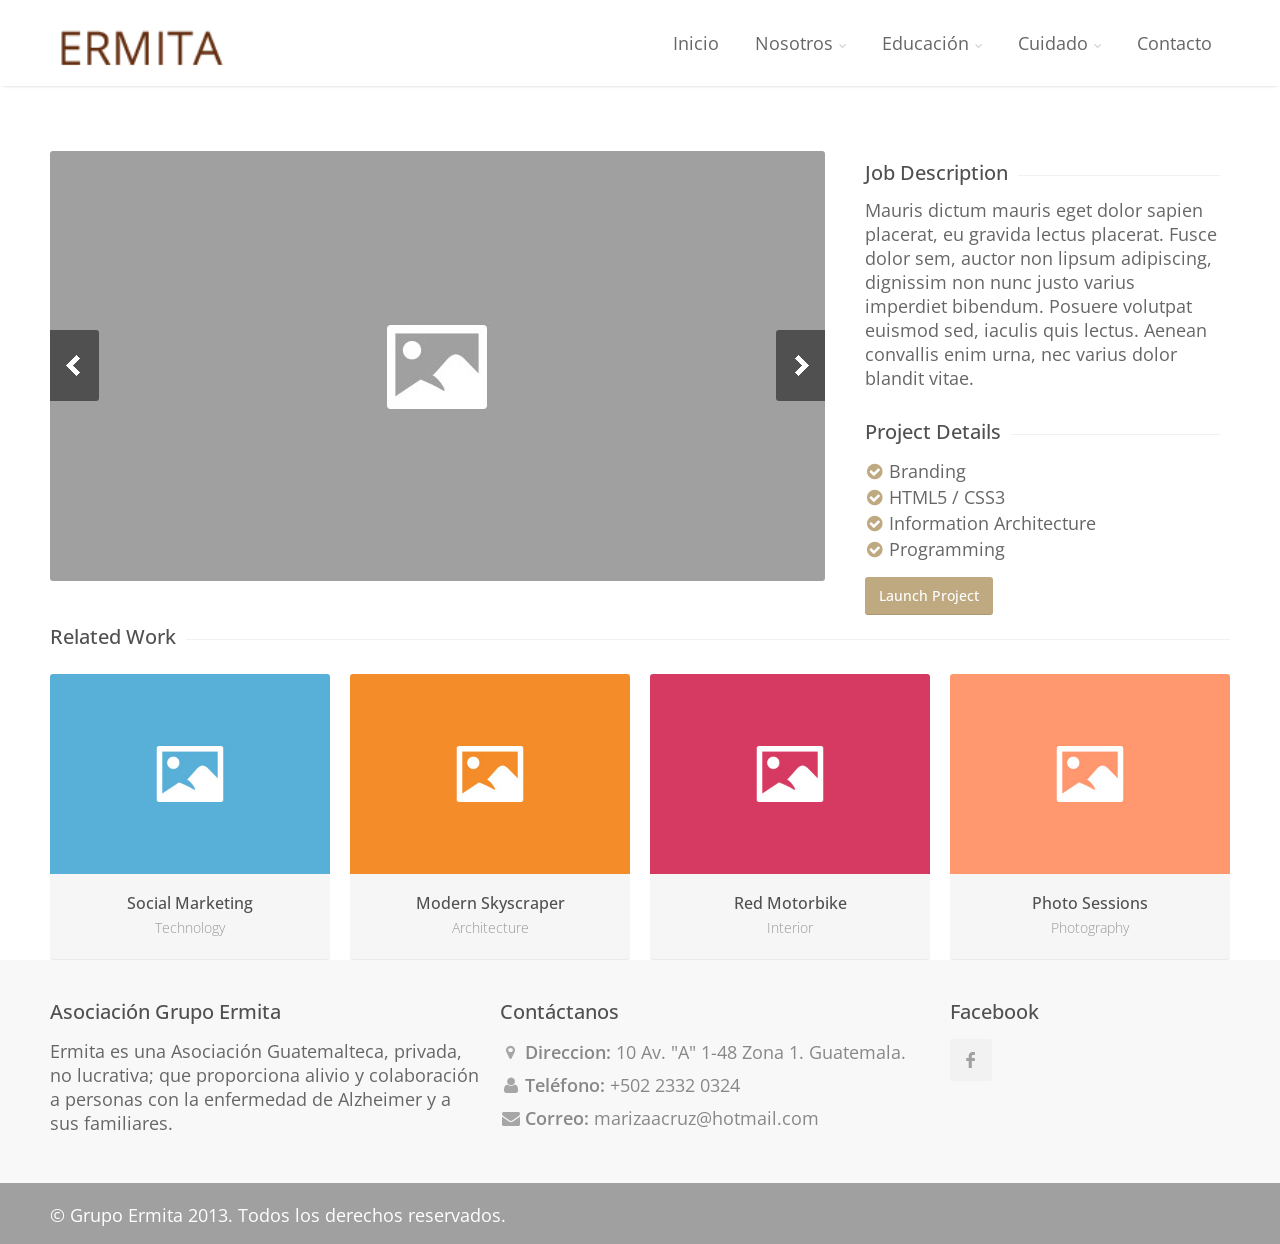
<file: HTML/capacitaciones.html>
<!DOCTYPE html>
<!--[if IE 8 ]><html class="ie ie8" lang="en"> <![endif]-->
<!--[if (gte IE 9)|!(IE)]><!--><html lang="en"> <!--<![endif]-->
<head>

<!-- Basic Page Needs
================================================== -->
<meta charset="utf-8">
<title>Ermita</title>

<!-- Mobile Specific Metas
================================================== -->
<meta name="viewport" content="width=device-width, initial-scale=1, maximum-scale=1">

<!-- CSS
================================================== -->
<link rel="stylesheet" href="css/style.css">
<link rel="stylesheet" href="css/colors/beige.css" id="colors">

<!--[if lt IE 9]>
	<script src="http://html5shim.googlecode.com/svn/trunk/html5.js"></script>
<![endif]-->

<!-- Java Script
================================================== -->
<script src="scripts/jquery.min.js"></script>
<script src="scripts/jquery.themepunch.plugins.min.js"></script>
<script src="scripts/jquery.themepunch.revolution.min.js"></script>
<script src="scripts/jquery.themepunch.showbizpro.min.js"></script>
<script src="scripts/jquery.easing.min.js"></script>
<script src="scripts/jquery.tooltips.min.js"></script>
<script src="scripts/jquery.magnific-popup.min.js"></script>
<script src="scripts/jquery.superfish.js"></script>
<script src="scripts/jquery.twitter.js"></script>
<script src="scripts/jquery.flexslider.js"></script>
<script src="scripts/jquery.jpanelmenu.js"></script>
<script src="scripts/jquery.contact.js"></script>
<script src="scripts/jquery.isotope.min.js"></script>
<script src="scripts/custom.js"></script>

</head>
<body>


<!-- Header
================================================== -->
<header id="header">

<!-- Container -->
<div class="container">
		
	<!-- Logo / Mobile Menu -->
	<div class="three columns">

		<div id="mobile-navigation">
			<form method="GET" id="menu-search" action="#">
				<input type="text" placeholder="Start Typing..." />
			</form>
			<a href="#menu" class="menu-trigger"><i class="icon-reorder"></i></a>
			<span class="search-trigger"><i class="icon-search"></i></span>
		</div>

		<div id="logo">
			<h1><a href="index.html"><img src="images/logo.png" alt="Astrum" /></a></h1>
		</div>
	</div>


<!-- Navigation
================================================== -->
<div class="thirteen columns">

	<nav id="navigation" class="menu">
		<ul id="responsive">

			<li><a href="index.html">Inicio</a></li>

			<li><a href="nosotros.html">Nosotros</a>
				<ul>
					<li><a href="nosotros.html">Nosotros</a></li>
					<li><a href="junta.html">Junta Directiva</a></li>
				</ul>
			</li>

			<li><a href="#">Educación</a>
				<ul>
					<li><a href="alzheimer.html">¿Qué es el Alzheimer?</a></li>
					<li><a href="certificacion.html">Certificación Galileo</a></li>
					<li><a href="seminarios.html">Seminarios</a></li>
					<li><a href="capacitaciones.html">Capacitaciones</a></li>
				</ul>
			</li>

			<li><a href="#">Cuidado</a>
				<ul>
					<li><a href="fisioterapia.html">Fisioterapia</a></li>
					<li><a href="consulta.html">Consulta Médica</a></li>
				</ul>
			</li>


			<li><a href="contact.html">Contacto</a></li>
			
			<!-- Search Form		
			<li class="search-container">
				<div id="search-form">
					<form method="get" action="#">
						<input type="text" class="search-text-box" />
					</form>
				</div>
			</li>
			Search Form / End -->
		</ul>
	</nav>
</div>

</div>
<!-- Container / End -->

</header>
<!-- Header / End -->


<!-- Content Wrapper / Start -->
<div id="content-wrapper">


<!-- Titlebar
================================================== -->
<section id="titlebar">

</section>


<!-- Content
================================================== -->

<!-- Container -->
<div class="container">

	<!-- Slider -->
	<div class="eleven alt columns">

		<!-- FlexSlider  -->
		<section class="flexslider post-img">
			<div class="media">
				<ul class="slides mediaholder">

					<li>
						<a class="mfp-gallery" title="Steps Upon The Moon's Surface" href="images/single-project-02a.jpg">
							<img src="images/single-project-02.jpg" alt=""/>
						</a>
					</li>

					<li>
						<a class="mfp-gallery" title="Conrad's Exit From The Lunar Module" href="images/single-project-01a.jpg">
							<img src="images/single-project-01.jpg" alt=""/>
						</a>
					</li>

				</ul>
			</div>
		</section>

	</div>
	<!-- Slider / End -->
	

	<!-- Sidebar -->
	<div class="five columns">
		
		<!-- Job Description -->
		<div class="widget" style="margin: 5px 0 0 0;">
			<h3 class="headline">Job Description</h3><span class="line"></span><div class="clearfix"></div>
			<p>Mauris dictum mauris eget dolor sapien placerat, eu gravida lectus placerat. Fusce dolor sem, auctor non lipsum adipiscing, dignissim non nunc justo varius imperdiet bibendum. Posuere volutpat euismod sed, iaculis quis lectus. Aenean convallis enim urna, nec varius dolor blandit vitae.</p>
		</div>

		<!-- Job Description -->
		<div class="widget" style="margin: 25px 0 0 0;">
			<h3 class="headline" >Project Details</h3><span class="line"></span><div class="clearfix"></div>
			
			<ul class="list-3" style="margin: 5px 0 18px 0;">
				<li>Branding</li>
				<li>HTML5 / CSS3</li>
				<li>Information Architecture</li>
				<li>Programming</li>
			</ul>
			<div class="clearfix"></div>
			
			<a href="#" class="button color launch">Launch Project</a>
		</div>

	</div>
	<!-- Sidebar / End-->
	
</div>
<!-- Container / End -->


<!-- Container -->
<div class="container" style="margin-top: 5px;">

	<!-- Headline -->
	<div class="sixteen columns">
		<h3 class="headline">Related Work</h3>
		<span class="line" style="margin-bottom: 34px;"></span>
	</div>
	<div class="clearfix"></div>

	<!-- Portfolio Wrapper-->
	<div id="related-work">
	
		<!-- Item -->
		<div class="four columns portfolio-item media">
			<figure>
				<div class="mediaholder">
					<a href="single-project.html">
						<img alt="" src="images/portfolio/portfolio-09.jpg"/>
						<div class="hovercover">
							<div class="hovericon"><i class="hoverlink"></i></div>
						</div>
					</a>
				</div>

				<a href="single-project.html">
					<figcaption class="item-description">
						<h5>Social Marketing</h5>
						<span>Technology</span>
					</figcaption>
				</a>
			</figure>
		</div>
	
		<!-- Item -->
		<div class="four columns portfolio-item media">
			<figure>
				<div class="mediaholder">
					<a href="#1">
						<img alt="" src="images/portfolio/portfolio-04.jpg"/>
						<div class="hovercover">
							<div class="hovericon"><i class="hoverlink"></i></div>
						</div>
					</a>
				</div>

				<a href="#single-project.html">
					<figcaption class="item-description">
						<h5>Modern Skyscraper</h5>
						<span>Architecture</span>
					</figcaption>
				</a>
			</figure>
		</div>
		
		<!-- Item -->
		<div class="four columns portfolio-item media">
			<figure>
				<div class="mediaholder">
					<a href="single-project.html">
						<img alt="" src="images/portfolio/portfolio-11.jpg"/>
						<div class="hovercover">
							<div class="hovericon"><i class="hoverlink"></i></div>
						</div>
					</a>
				</div>

				<a href="single-project.html">
					<figcaption class="item-description">
						<h5>Red Motorbike</h5>
						<span>Interior</span>
					</figcaption>
				</a>
			</figure>
		</div>
		
		<!-- Item -->
		<div class="four columns portfolio-item media">
			<figure>
				<div class="mediaholder">
					<a href="single-project.html">
						<img alt="" src="images/portfolio/portfolio-12.jpg"/>
						<div class="hovercover">
							<div class="hovericon"><i class="hoverlink"></i></div>
						</div>
					</a>
				</div>

				<a href="single-project.html">
					<figcaption class="item-description">
						<h5>Photo Sessions</h5>
						<span>Photography</span>
					</figcaption>
				</a>
			</figure>
		</div>

	</div>
	<!-- Portfolio Wrapper / End -->

</div>
<!-- Container / End -->


</div>
<!-- Content Wrapper / End -->


<!-- Footer
================================================== -->
<div id="footer">

	<!-- Container -->
	<div class="container">

		<div class="six columns">
			<h3>Asociación Grupo Ermita</h3>
			<p style="margin:0;">Ermita es una Asociación Guatemalteca, privada, no lucrativa; que proporciona alivio y colaboración a personas con la enfermedad de Alzheimer y a sus familiares.</p>
		</div>

		<div class="six columns">
			<h3>Contáctanos</h3>
			<ul class="get-in-touch">
				<li ><i class="icon-map-marker"></i> <p><strong>Direccion:</strong> 10 Av. &quot;A&quot; 1-48 Zona 1. Guatemala.</p></li>
				<li><i class="icon-user"></i> <p><strong>Teléfono:</strong> +502 2332 0324</p></li>
				<li><i class="icon-envelope-alt"></i> <p><strong>Correo:</strong> <a href="#">marizaacruz@hotmail.com</a></p></li>
			</ul>
		</div>

		<div class="four columns">
			<h3> Facebook </h3>
			<ul class="social-icons">
				<li><a class="facebook" href="#"><i class="icon-facebook"></i></a></li>
			</ul>
		</div>


	</div>
	<!-- Container / End -->

</div>
<!-- Footer / End -->


<!-- Footer Bottom / Start -->
<div id="footer-bottom">

	<!-- Container -->
	<div class="container">

		<div class="eight columns" id="nombre">© Grupo Ermita 2013. Todos los derechos reservados.</div>
	

	</div>
	<!-- Container / End -->

</div>
<!-- Footer Bottom / Start -->
</body>
</html>
</file>
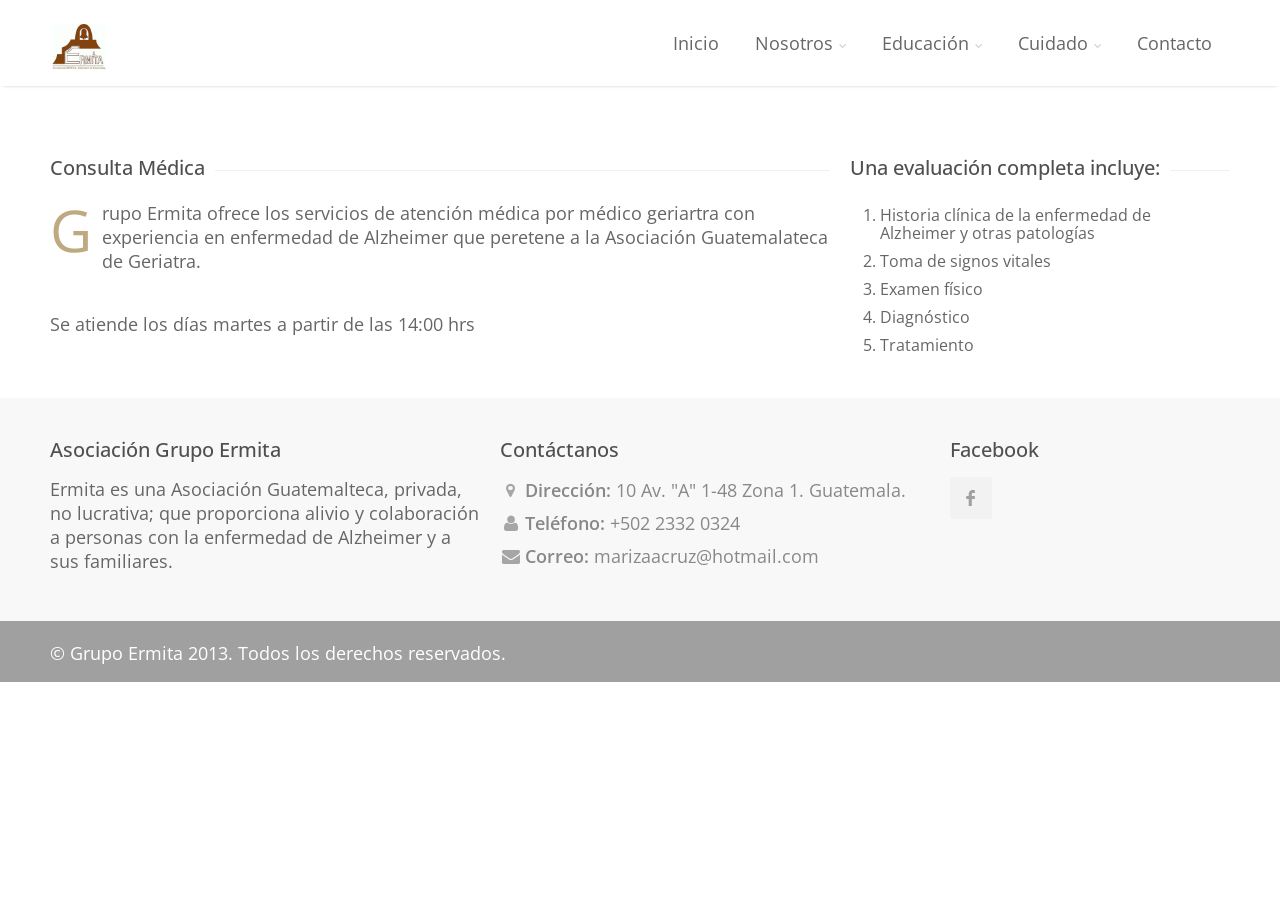
<file: HTML/consulta.html>
<!DOCTYPE html>
<!--[if IE 8 ]><html class="ie ie8" lang="en"> <![endif]-->
<!--[if (gte IE 9)|!(IE)]><!--><html lang="en"> <!--<![endif]-->
<head>

<!-- Basic Page Needs
================================================== -->
<meta charset="utf-8">
<title>Ermita</title>

<!-- Mobile Specific Metas
================================================== -->
<meta name="viewport" content="width=device-width, initial-scale=1, maximum-scale=1">

<!-- CSS
================================================== -->
<link rel="stylesheet" href="css/style.css">
<link rel="stylesheet" href="css/colors/beige.css" id="colors">

<!--[if lt IE 9]>
	<script src="http://html5shim.googlecode.com/svn/trunk/html5.js"></script>
<![endif]-->

<!-- Java Script
================================================== -->
<script src="scripts/jquery.min.js"></script>
<script src="scripts/jquery.themepunch.plugins.min.js"></script>
<script src="scripts/jquery.themepunch.revolution.min.js"></script>
<script src="scripts/jquery.themepunch.showbizpro.min.js"></script>
<script src="scripts/jquery.easing.min.js"></script>
<script src="scripts/jquery.tooltips.min.js"></script>
<script src="scripts/jquery.magnific-popup.min.js"></script>
<script src="scripts/jquery.superfish.js"></script>
<script src="scripts/jquery.twitter.js"></script>
<script src="scripts/jquery.flexslider.js"></script>
<script src="scripts/jquery.jpanelmenu.js"></script>
<script src="scripts/jquery.contact.js"></script>
<script src="scripts/jquery.isotope.min.js"></script>
<script src="scripts/custom.js"></script>

</head>
<body>


<!-- Header
================================================== -->
<header id="header">

<!-- Container -->
<div class="container">
		
	<!-- Logo / Mobile Menu -->
	<div class="three columns">
	
		<div id="mobile-navigation">
			<form method="GET" id="menu-search" action="#">
				<input type="text" placeholder="Start Typing..." />
			</form>
			<a href="#menu" class="menu-trigger"><i class="icon-reorder"></i></a>
			<span class="search-trigger"><i class="icon-search"></i></span>
		</div>

		<div id="logo">
			<h1><a href="index.html"><img src="fotos/logo.png" alt="Astrum" /></a></h1>
		</div>
	</div>


<!-- Navigation
================================================== -->
<div class="thirteen columns">

	<nav id="navigation" class="menu">
		<ul id="responsive">

			<li><a href="index.html">Inicio</a></li>

			<li><a href="nosotros.html">Nosotros</a>
				<ul>
					<li><a href="nosotros.html">Nosotros</a></li>
					<li><a href="junta.html">Junta Directiva</a></li>
				</ul>
			</li>

			<li><a href="#">Educación</a>
				<ul>
					<li><a href="alzheimer.html">¿Qué es el Alzheimer?</a></li>
					<li><a href="certificacion.html">Certificación Galileo</a></li>
				</ul>
			</li>

			<li><a href="#">Cuidado</a>
				<ul>
					<li><a href="fisioterapia.html">Fisioterapia</a></li>
					<li><a href="seminarios.html">Consulta Médica</a></li>
					<li><a href="familias.html">Apoyo a Familias</a></li>
				</ul>
			</li>

			<li><a href="contact.html">Contacto</a></li>
			
			<!-- Search Form		
			<li class="search-container">
				<div id="search-form">
					<form method="get" action="#">
						<input type="text" class="search-text-box" />
					</form>
				</div>
			</li>
			Search Form / End -->
		</ul>
	</nav>
</div>

</div>
<!-- Container / End -->

</header>
<!-- Header / End -->


<!-- Content Wrapper / Start -->
<div id="content-wrapper">


<!-- Titlebar
================================================== -->
<section id="titlebar">
	
</section>


<!-- Content
================================================== -->

<!-- Container -->
<div class="container" style="margin-bottom: 10px;">

	<!-- Consulta Médica Descripción -->
	<div class="two-thirds column">
		<h3 class="headline">Consulta Médica</h3><span class="line" style="margin-bottom:30px;"></span><div class="clearfix"></div>
		<p><span class="dropcap">G</span>rupo Ermita ofrece los servicios de atención médica por médico geriartra con experiencia en enfermedad de Alzheimer que peretene a la Asociación Guatemalateca de Geriatra.</p>

		<br>
		<p>Se atiende los días martes a partir de las 14:00 hrs</p>
	</div>

	<!-- Incluye -->
	<div class="one-third column">
		<h3 class="headline">Una evaluación completa incluye:</h3><span class="line" style="margin-bottom:35px;"></span><div class="clearfix"></div>
			<nav class="significadoermita">
				<ol>
					<li>Historia clínica de la enfermedad de Alzheimer y otras patologías</li>
					<li>Toma de signos vitales</li>
					<li>Examen físico</li>
					<li>Diagnóstico</li>
					<li>Tratamiento</li>
				</ol>
			</nav>
		</div>
		

	</div>

</div>
<!-- Container / End -->


<br />


<!-- Footer
================================================== -->
<div id="footer">

	<!-- Container -->
	<div class="container">

		<div class="six columns">
			<h3>Asociación Grupo Ermita</h3>
			<p style="margin:0;">Ermita es una Asociación Guatemalteca, privada, no lucrativa; que proporciona alivio y colaboración a personas con la enfermedad de Alzheimer y a sus familiares.</p>
		</div>

		<div class="six columns">
			<h3>Contáctanos</h3>
			<ul class="get-in-touch">
				<li ><i class="icon-map-marker"></i> <p><strong>Dirección:</strong> 10 Av. &quot;A&quot; 1-48 Zona 1. Guatemala.</p></li>
				<li><i class="icon-user"></i> <p><strong>Teléfono:</strong> +502 2332 0324</p></li>
				<li><i class="icon-envelope-alt"></i> <p><strong>Correo:</strong> <a href="#">marizaacruz@hotmail.com</a></p></li>
			</ul>
		</div>

			<div class="four columns">
			<h3> Facebook </h3>
			<ul class="social-icons">
				<li><a class="facebook" href="#"><i class="icon-facebook"></i></a></li>
			</ul>
		</div>

	</div>
	<!-- Container / End -->

</div>
<!-- Footer / End -->

<!-- Footer Bottom / Start -->
<div id="footer-bottom">

	<!-- Container -->
	<div class="container">

		<div class="eight columns" id="nombre">© Grupo Ermita 2013. Todos los derechos reservados.</div>
	

	</div>
	<!-- Container / End -->

</div>
<!-- Footer Bottom / Start -->


</body>
</html>
</file>
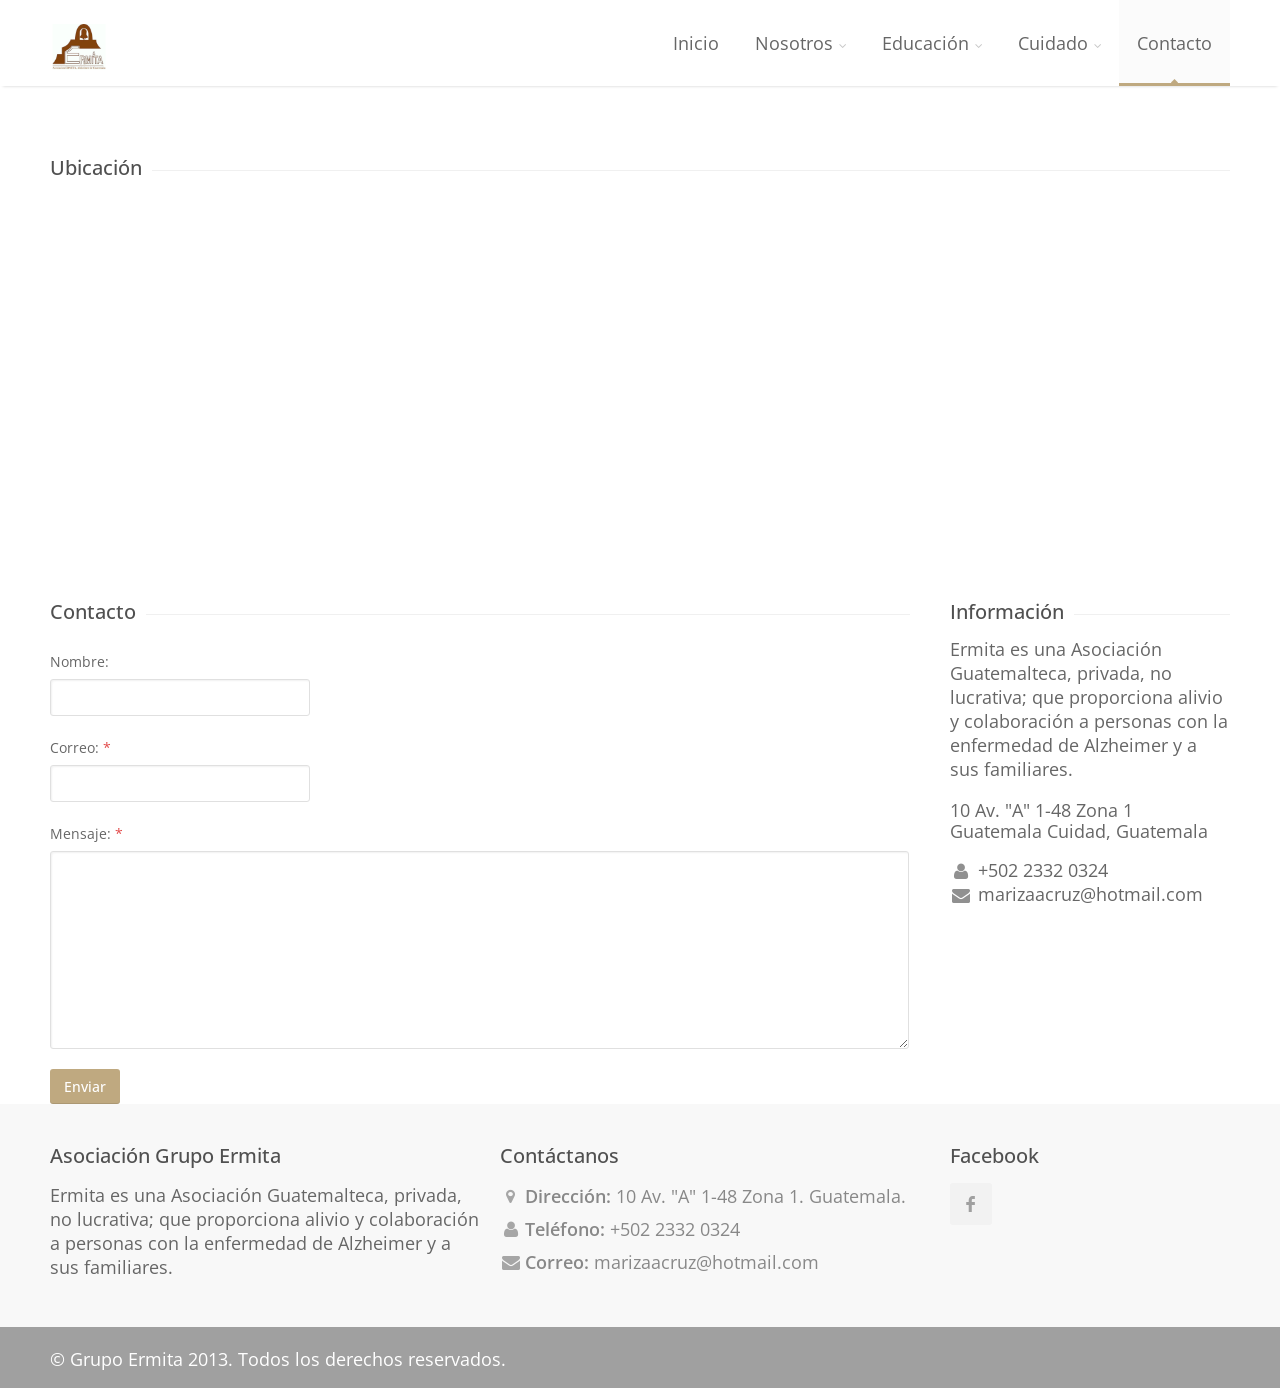
<file: HTML/contact.html>
﻿<!DOCTYPE html>
<!--[if IE 8 ]><html class="ie ie8" lang="en"> <![endif]-->
<!--[if (gte IE 9)|!(IE)]><!--><html lang="en"> <!--<![endif]-->
<head>

<!-- Basic Page Needs
================================================== -->
<meta charset="utf-8">
<title>Ermita</title>

<!-- Mobile Specific Metas
================================================== -->
<meta name="viewport" content="width=device-width, initial-scale=1, maximum-scale=1">

<!-- CSS
================================================== -->
<link rel="stylesheet" href="css/style.css">
<link rel="stylesheet" href="css/colors/beige.css" id="colors">

<!--[if lt IE 9]>
	<script src="http://html5shim.googlecode.com/svn/trunk/html5.js"></script>
<![endif]-->

<!-- Java Script
================================================== -->
<script src="scripts/jquery.min.js"></script>
<script src="scripts/jquery.themepunch.plugins.min.js"></script>
<script src="scripts/jquery.themepunch.revolution.min.js"></script>
<script src="scripts/jquery.themepunch.showbizpro.min.js"></script>
<script src="scripts/jquery.easing.min.js"></script>
<script src="scripts/jquery.tooltips.min.js"></script>
<script src="scripts/jquery.magnific-popup.min.js"></script>
<script src="scripts/jquery.superfish.js"></script>
<script src="scripts/jquery.twitter.js"></script>
<script src="scripts/jquery.flexslider.js"></script>
<script src="scripts/jquery.jpanelmenu.js"></script>
<script src="scripts/jquery.contact.js"></script>
<script src="scripts/jquery.isotope.min.js"></script>
<script src="scripts/custom.js"></script>

<!-- Google Maps -->
<script src="http://maps.google.com/maps/api/js?sensor=true"></script>
<script src="scripts/jquery.gmaps.min.js"></script>

</head>
<body>


<!-- Header
================================================== -->
<header id="header">

<!-- Container -->
<div class="container">
		
	<!-- Logo / Mobile Menu -->
	<div class="three columns">
	
		<div id="mobile-navigation">
			<form method="GET" id="menu-search" action="#">
				<input type="text" placeholder="Start Typing..." />
			</form>
			<a href="#menu" class="menu-trigger"><i class="icon-reorder"></i></a>
			<span class="search-trigger"><i class="icon-search"></i></span>
		</div>

		<div id="logo">
			<h1><a href="index.html"><img src="fotos/logo.png" alt="Astrum" /></a></h1>
		</div>
	</div>


<!-- Navigation
================================================== -->
<div class="thirteen columns">

	<nav id="navigation" class="menu">
		<ul id="responsive">

			<li><a href="index.html">Inicio</a></li>

			<li><a href="nosotros.html">Nosotros</a>
				<ul>
					<li><a href="nosotros.html">Nosotros</a></li>
					<li><a href="junta.html">Junta Directiva</a></li>
				</ul>
			</li>

			<li><a href="#">Educación</a>
				<ul>
					<li><a href="alzheimer.html">¿Qué es el Alzheimer?</a></li>
					<li><a href="certificacion.html">Certificación Galileo</a></li>
				</ul>
			</li>

			<li><a href="#">Cuidado</a>
				<ul>
					<li><a href="fisioterapia.html">Fisioterapia</a></li>
					<li><a href="consulta.html">Consulta Médica</a></li>
					<li><a href="familias.html">Apoyo a Familias</a></li>
				</ul>
			</li>

			<li><a href="contact.html" id="current">Contacto</a></li>
			
			<!-- Search Form		
			<li class="search-container">
				<div id="search-form">
					<form method="get" action="#">
						<input type="text" class="search-text-box" />
					</form>
				</div>
			</li>
			Search Form / End -->
		</ul>
	</nav>
</div>

</div>
<!-- Container / End -->

</header>
<!-- Header / End -->


<!-- Content Wrapper / Start -->
<div id="content-wrapper">

<!-- Titlebar
================================================== -->
<section id="titlebar">
	<!-- Container -->

</section>


<!-- Content
================================================== -->

<!-- Container -->
<div class="container">
	<div class="sixteen columns">
		<h3 class="headline">Ubicación</h3><span class="line" style="margin-bottom: 35px;"></span><div class="clearfix"></div>
	</div>
</div>
<!-- Container / End -->


<!-- Container -->
<div class="container">
	<div class="sixteen columns">

		<!-- Google Maps -->
		<section class="google-map-container">

			<div id="googlemaps" class="google-map google-map-full"></div>

			<script type="text/javascript">
				jQuery('#googlemaps').gMap({
					maptype: 'ROADMAP',
					scrollwheel: false,
					zoom: 14,
					markers: [
						{
							address: '10 Av. "A" 1-48 Zona 1 guatemalar', 
							html: '',
							popup: false,
						}
					],
				});
			</script>

		</section>
		<!-- Google Maps / End -->

	</div>
</div>
<!-- Container / End -->
			

<!-- Container -->
<div class="container">

<div class="twelve alt columns">

	<h3 class="headline">Contacto</h3><span class="line" style="margin-bottom: 35px;"></span><div class="clearfix"></div>
	
	<!-- Contact Form -->
	<section id="contact">

		<!-- Success Message -->
		<mark id="message"></mark>

		<!-- Form -->
		<form method="post" action="contact.php" name="contactform" id="contactform">

			<fieldset>

				<div>
					<label for="name" accesskey="U">Nombre:</label>
						<input name="name" type="text" id="name" />
				</div>

				<div>
					<label for="email" accesskey="E">Correo: <span>*</span></label>
					<input name="email" type="email" id="email" pattern="^[A-Za-z0-9](([_\.\-]?[a-zA-Z0-9]+)*)@([A-Za-z0-9]+)(([\.\-]?[a-zA-Z0-9]+)*)\.([A-Za-z]{2,})$" />
				</div>

				<div>
					<label for="comments" accesskey="C">Mensaje: <span>*</span></label>
					<textarea name="comments" cols="40" rows="3" id="comments" spellcheck="true"></textarea>
				</div>

			</fieldset>

			<input type="submit" class="submit" id="submit" value="Enviar" />
			<div class="clearfix"></div>

		</form>

	</section>
	<!-- Contact Form / End -->

</div>
<!-- Container / End -->


<!-- Sidebar
================================================== -->
<div class="four columns">

	<!-- Information -->
	<div class="widget" style="margin-top:0;">
		<h3 class="headline">Información</h3><span class="line"></span><div class="clearfix"></div>
		<p>Ermita es una Asociación Guatemalteca, privada, no lucrativa; que proporciona alivio y colaboración a personas con la enfermedad de Alzheimer y a sus familiares. </p>

		<ul class="contact-informations">
			<li><span class="address">10 Av. &quot;A&quot; 1-48 Zona 1</span></li>
			<li><span class="address">Guatemala Cuidad, Guatemala</span></li>
		</ul>

		<ul class="contact-informations second">
			<li><i class="icon-user"></i> <p>+502 2332 0324</p></li>
			<li><i class="icon-envelope-alt"></i> <p>marizaacruz@hotmail.com</p></li>
		</ul>

	</div>
	
	<!-- Social -->
	

</div>
</div>
<!-- Container / End -->


</div>
<!-- Content Wrapper / End -->


<!-- Footer
================================================== -->
<div id="footer">

	<!-- Container -->
	<div class="container">

		<div class="six columns">
			<h3> Asociación Grupo Ermita</h3>
			<p style="margin:0;">Ermita es una Asociación Guatemalteca, privada, no lucrativa; que proporciona alivio y colaboración a personas con la enfermedad de Alzheimer y a sus familiares.</p>
		</div>

		<div class="six columns">
			<h3>Contáctanos</h3>
			<ul class="get-in-touch">
				<li ><i class="icon-map-marker"></i> <p><strong>Dirección:</strong> 10 Av. &quot;A&quot; 1-48 Zona 1. Guatemala.</p></li>
				<li><i class="icon-user"></i> <p><strong>Teléfono:</strong> +502 2332 0324</p></li>
				<li><i class="icon-envelope-alt"></i> <p><strong>Correo:</strong> <a href="#">marizaacruz@hotmail.com</a></p></li>
			</ul>
		</div>

			<div class="four columns">
			<h3> Facebook </h3>
			<ul class="social-icons">
				<li><a class="facebook" href="#"><i class="icon-facebook"></i></a></li>
			</ul>
		</div>

	</div>
	<!-- Container / End -->

</div>
<!-- Footer / End -->

<!-- Footer Bottom / Start -->
<div id="footer-bottom">

	<!-- Container -->
	<div class="container">

		<div class="eight columns" id="nombre">© Grupo Ermita 2013. Todos los derechos reservados.</div>
	

	</div>
	<!-- Container / End -->

</div>
<!-- Footer Bottom / Start -->

</body>
</html>
</file>
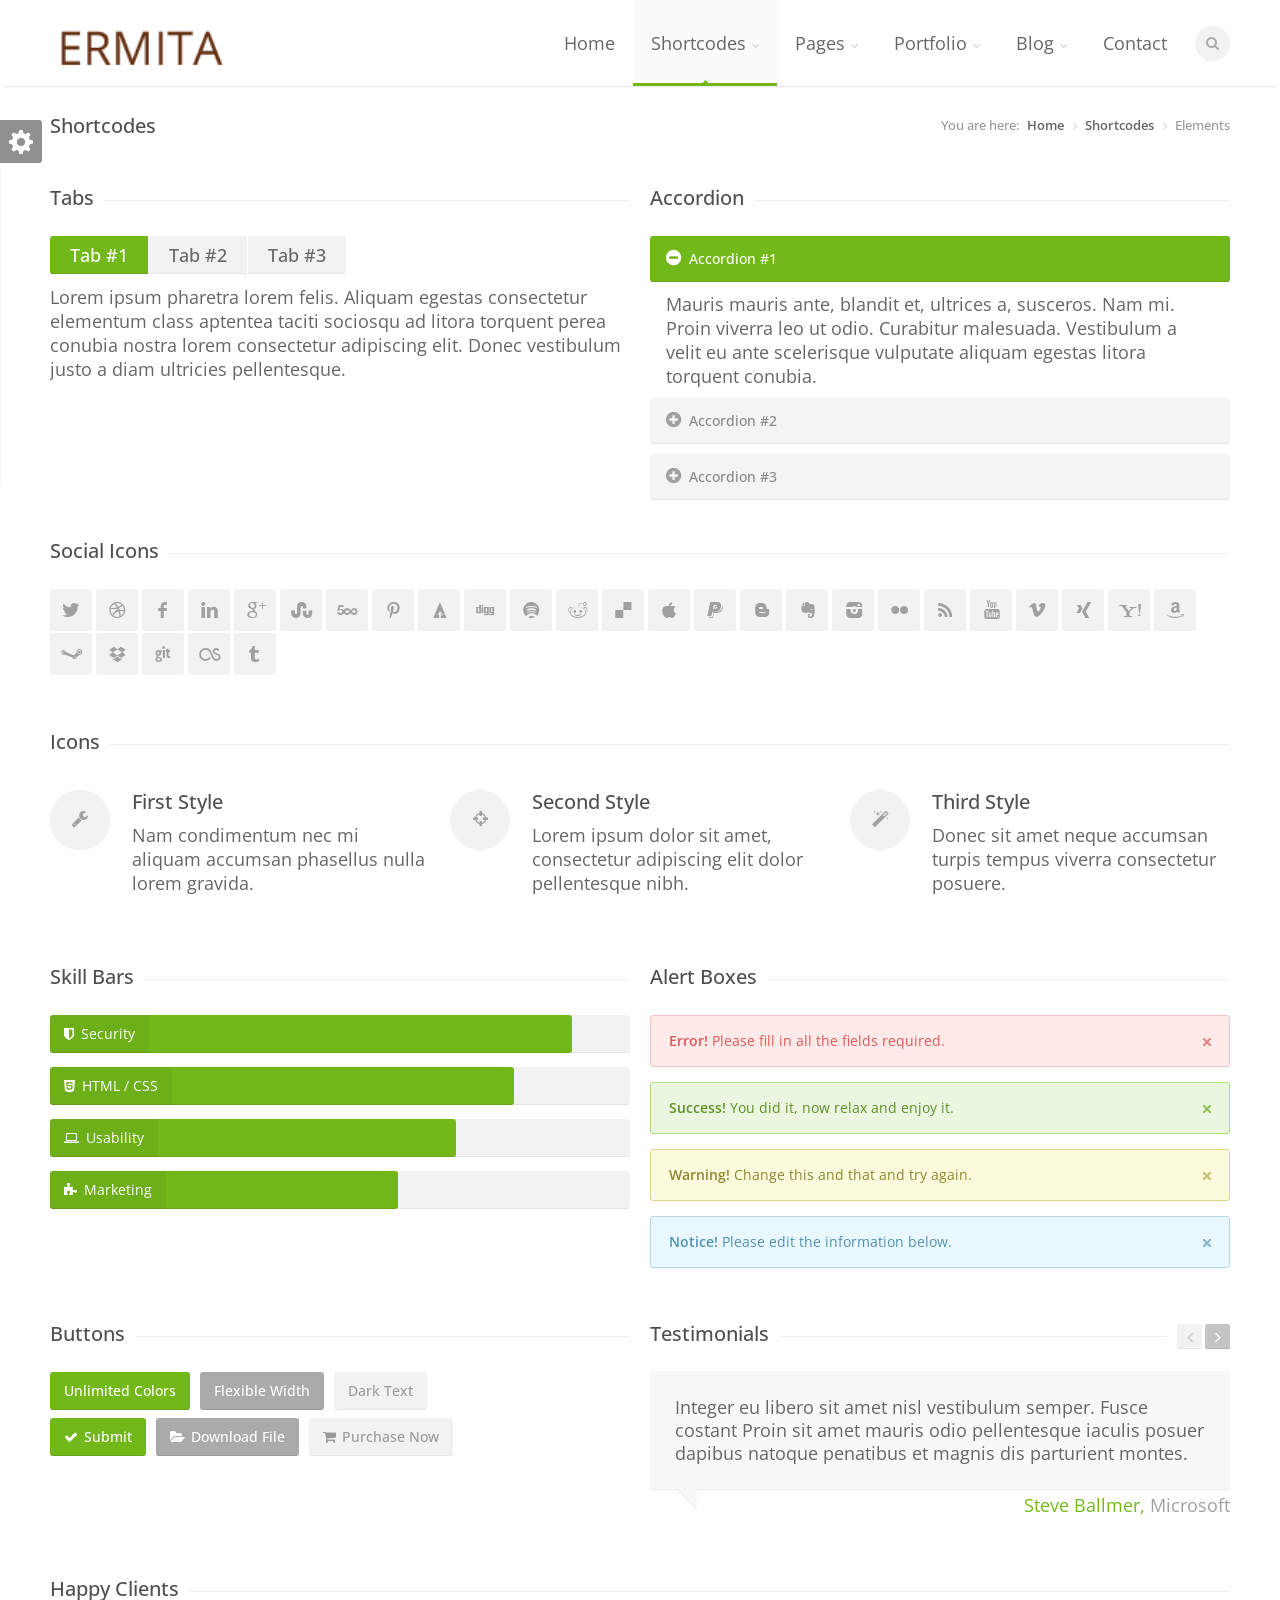
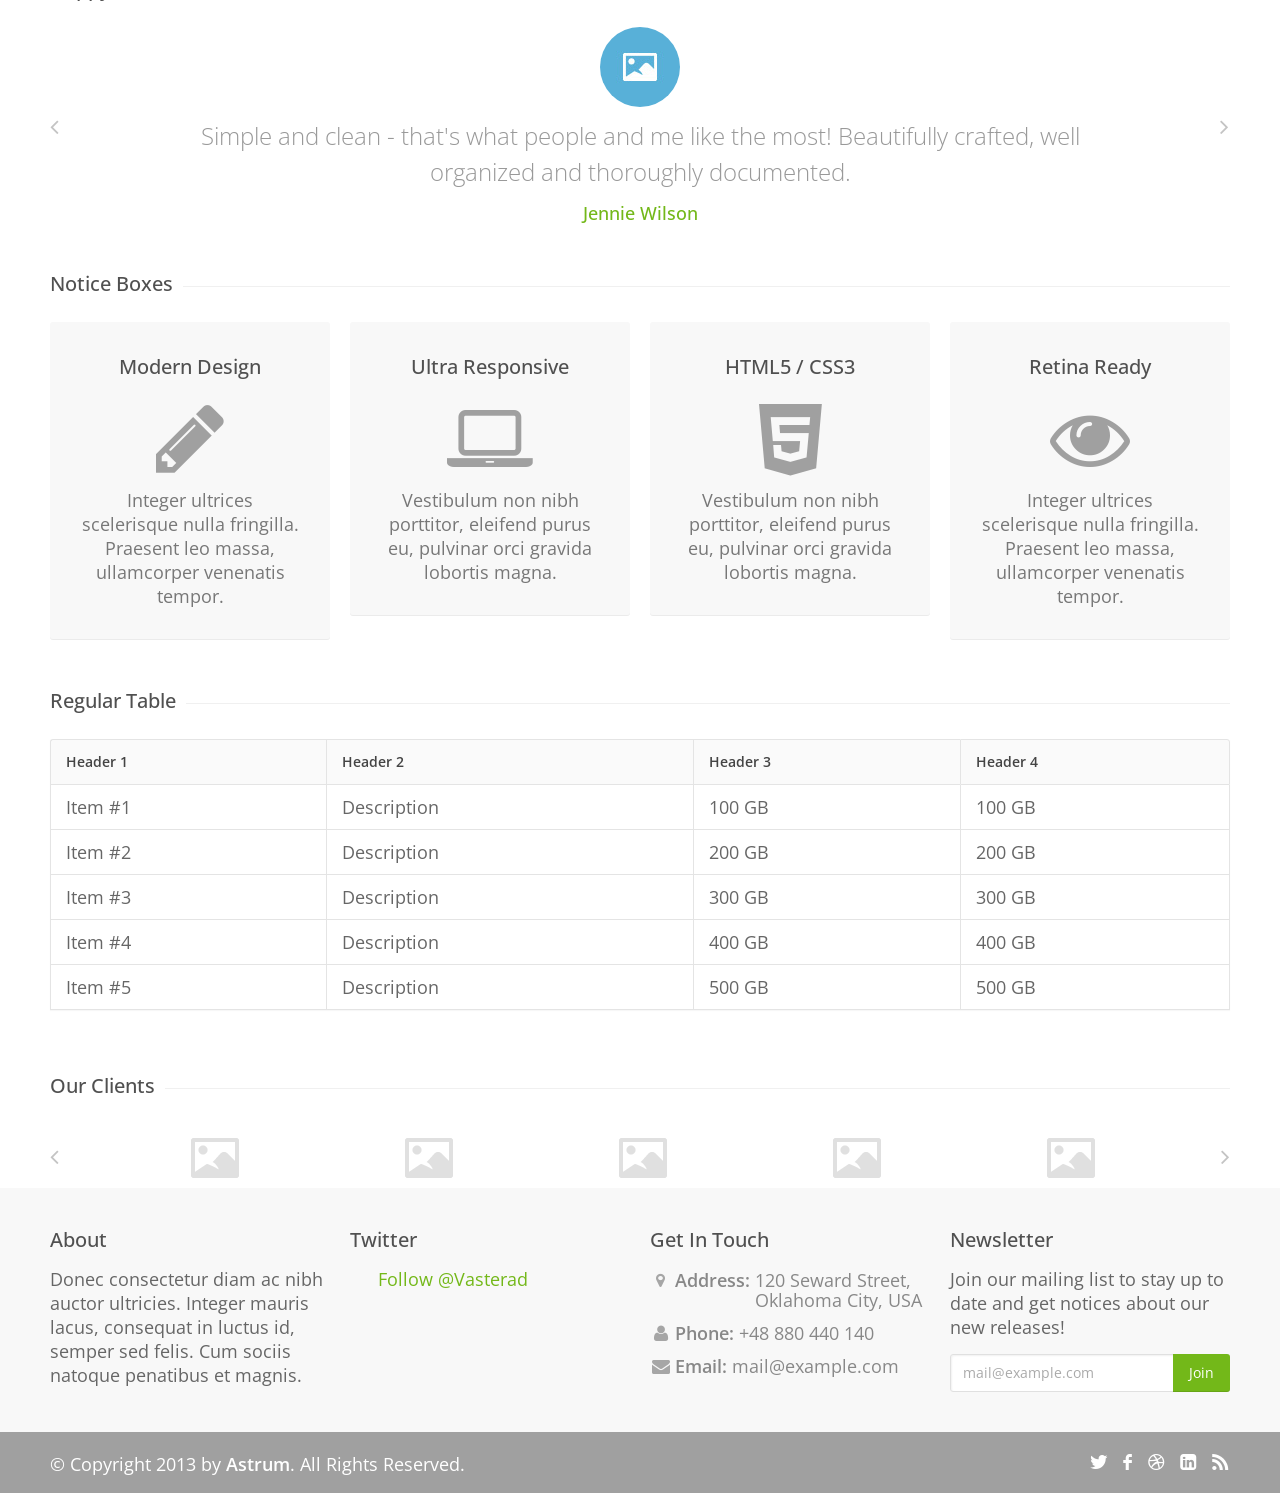
<file: HTML/elements.html>
﻿<!DOCTYPE html>
<!--[if IE 8 ]><html class="ie ie8" lang="en"> <![endif]-->
<!--[if (gte IE 9)|!(IE)]><!--><html lang="en"> <!--<![endif]-->
<head>

<!-- Basic Page Needs
================================================== -->
<meta charset="utf-8">
<title>Astrum</title>

<!-- Mobile Specific Metas
================================================== -->
<meta name="viewport" content="width=device-width, initial-scale=1, maximum-scale=1">

<!-- CSS
================================================== -->
<link rel="stylesheet" href="css/style.css">
<link rel="stylesheet" href="css/colors/green.css" id="colors">

<!--[if lt IE 9]>
	<script src="http://html5shim.googlecode.com/svn/trunk/html5.js"></script>
<![endif]-->

<!-- Java Script
================================================== -->
<script src="scripts/jquery.min.js"></script>
<script src="scripts/jquery.themepunch.plugins.min.js"></script>
<script src="scripts/jquery.themepunch.revolution.min.js"></script>
<script src="scripts/jquery.themepunch.showbizpro.min.js"></script>
<script src="scripts/jquery.easing.min.js"></script>
<script src="scripts/jquery.tooltips.min.js"></script>
<script src="scripts/jquery.magnific-popup.min.js"></script>
<script src="scripts/jquery.superfish.js"></script>
<script src="scripts/jquery.twitter.js"></script>
<script src="scripts/jquery.flexslider.js"></script>
<script src="scripts/jquery.jpanelmenu.js"></script>
<script src="scripts/jquery.contact.js"></script>
<script src="scripts/jquery.isotope.min.js"></script>
<script src="scripts/custom.js"></script>

</head>
<body>


<!-- Header
================================================== -->
<header id="header">

<!-- Container -->
<div class="container">
		
	<!-- Logo / Mobile Menu -->
	<div class="three columns">

		<div id="mobile-navigation">
			<form method="GET" id="menu-search" action="#">
				<input type="text" placeholder="Start Typing..." />
			</form>
			<a href="#menu" class="menu-trigger"><i class="icon-reorder"></i></a>
			<span class="search-trigger"><i class="icon-search"></i></span>
		</div>

		<div id="logo">
			<h1><a href="index.html"><img src="images/logo.png" alt="Astrum" /></a></h1>
		</div>
	</div>


<!-- Navigation
================================================== -->
<div class="thirteen columns">
	
	<nav id="navigation" class="menu">
		<ul id="responsive">

			<li><a href="index.html">Home</a></li>

			<li><a href="#" id="current">Shortcodes</a>
				<ul>
					<li><a href="elements.html">Elements</a></li>
					<li><a href="typography.html">Typography</a></li>
					<li><a href="pricing-tables.html">Pricing Tables</a></li>
					<li><a href="icons.html">Icons</a></li>
				</ul>
			</li>
			
			<li><a href="#">Pages</a>
				<ul>
					<li><a href="about.html">About</a></li>
					<li><a href="services.html">Services</a></li>
					<li><a href="faq.html">FAQ</a></li>
					<li><a href="sidebar-right.html">Right Sidebar</a></li>
					<li><a href="sidebar-left.html">Left Sidebar</a></li>
					<li><a href="404-page.html">404 Page</a></li>
				</ul>
			</li>

			<li><a href="#">Portfolio</a>
				<ul>
					<li><a href="portfolio-3-columns.html">3 Columns</a></li>
					<li><a href="portfolio-4-columns.html">4 Columns</a></li>
					<li><a href="single-project-half.html">Single Project Half</a></li>
					<li><a href="single-project-wide.html">Single Project Wide</a></li>
				</ul>
			</li>

			<li><a href="#">Blog</a>
				<ul>
					<li><a href="blog-large-image.html">Large Image</a></li>
					<li><a href="blog-medium-image.html">Medium Image</a></li>
					<li><a href="blog-post.html">Single Post</a></li>
				</ul>
			</li>

			<li><a href="contact.html">Contact</a></li>
			
			<!-- Search Form -->		
			<li class="search-container">
				<div id="search-form">
					<form method="get" action="#">
						<input type="text" class="search-text-box" />
					</form>
				</div>
			</li>
			
		</ul>
	</nav>
</div>

</div>
<!-- Container / End -->

</header>
<!-- Header / End -->


<!-- Content Wrapper / Start -->
<div id="content-wrapper">


<!-- Titlebar
================================================== -->
<section id="titlebar">
	<!-- Container -->
	<div class="container">
	
		<div class="eight columns">
			<h2>Shortcodes</h2>
		</div>
		
		<div class="eight columns">
			<nav id="breadcrumbs">
				<ul>
					<li>You are here:</li>
					<li><a href="#">Home</a></li>
					<li><a href="#">Shortcodes</a></li>
					<li>Elements</li>
				</ul>
			</nav>
		</div>

	</div>
	<!-- Container / End -->
</section>


<!-- Content
================================================== -->

<!-- Container -->
<div class="container">


<!-- Tabs
================================================= -->
	<div class="eight columns">
	
		<h3 class="headline">Tabs</h3><span class="line" style="margin-bottom:35px;"></span><div class="clearfix"></div>

			<!-- Tabs Navigation -->
			<ul class="tabs-nav">
				<li class="active"><a href="#tab1">Tab #1</a></li>
				<li><a href="#tab2">Tab #2</a></li>
				<li><a href="#tab3">Tab #3</a></li>
			</ul>

			<!-- Tabs Content -->
			<div class="tabs-container">
				<div class="tab-content" id="tab1">Lorem ipsum pharetra lorem felis. Aliquam egestas consectetur elementum class aptentea taciti sociosqu ad litora torquent perea conubia nostra lorem consectetur adipiscing elit. Donec vestibulum justo a diam ultricies pellentesque.</div>
				<div class="tab-content" id="tab2">Aenean dolor mi, luctus et laoreet hendrerit, condimentum faucibus mi. Nam et sem eros. Sed sed eros nec massa pellentesque accumsan in nec magna. Donec sollicitudin enim nec justo mollis bibendum. Nulla eleifend mollis velit. Ut sed risus eget metus egestas sagittis. Etiam vestibulum interdum turpis.</div>
				<div class="tab-content" id="tab3">Suspendisse ut laoreet massa. Etiam vel dolor eu quam varius tempor eu eu mi. Duis auctor interdum ligula ut faucibus. Vivamus lorem ipsum dolor sit amet in tincidunt augue. Aenean at ligula justo, sed gravida metus. </div>
			</div>

	</div>


<!-- Accordion
================================================== -->
	<div class="eight columns">
		<h3 class="headline">Accordion</h3><span class="line" style="margin-bottom:35px;"></span><div class="clearfix"></div>

			<!-- Accordion -->
			<div class="accordion">

				<!-- Section 1 -->
				<h3><span class="ui-accordion-header-icon ui-icon ui-accordion-icon ui-accordion-icon-active"></span>Accordion #1</h3>
				<div>
					<p>Mauris mauris ante, blandit et, ultrices a, susceros. Nam mi. Proin viverra leo ut odio. Curabitur malesuada. Vestibulum a velit eu ante scelerisque vulputate aliquam egestas litora torquent conubia.</p>
				</div>

				<!-- Section 2 -->
				<h3><span class="ui-accordion-header-icon ui-icon ui-accordion-icon"></span>Accordion #2</h3>
				<div>
					<p>Sed non urna. Donec et ante. Phasellus eu ligula. Vestibulum sit amet purus vivamus hendrerit, dolor at aliquet laoreet, mauris turpis porttitor velit, faucibus interdum tellus libero ac justo. Vivamus non quam. Nullam laoreet, velit ut taciti sociosqu condimentum feugiat.</p>
				</div>

				<!-- Section 3 -->
				<h3><span class="ui-accordion-header-icon ui-icon ui-accordion-icon"></span>Accordion #3</h3>
				<div>
					<p>Nam enim risus, molestie et, porta ac, aliquam ac, risus. Quisque lobortis. Phasellus pellentesque purus in massa. Aenean in pede. Phasellus ac libero ac tellus pellentesque semper.</p>
				</div>

			</div>
			<!-- Accordion / End -->
	</div>

</div>
<!-- Container / End -->


<br />


<!-- Container -->
<div class="container">

<!-- Social Icons
================================================== -->

	<div class="sixteen columns">
		<h3 class="headline">Social Icons</h3><span class="line" style="margin-bottom:35px;"></span><div class="clearfix"></div>
		
		<ul class="social-icons">
			<li><a class="twitter" href="#"><i class="icon-twitter"></i></a></li>
			<li><a class="dribbble" href="#"><i class="icon-dribbble"></i></a></li>
			<li><a class="facebook" href="#"><i class="icon-facebook"></i></a></li>
			<li><a class="linkedin" href="#"><i class="icon-linkedin"></i></a></li>
			<li><a class="gplus" href="#"><i class="icon-gplus"></i></a></li>
			<li><a class="stumbleupon" href="#"><i class="icon-stumbleupon"></i></a></li>
			<li><a class="fivehundredpx" href="#"><i class="icon-fivehundredpx"></i></a></li>
			<li><a class="pinterest" href="#"><i class="icon-pinterest"></i></a></li>
			<li><a class="forrst" href="#"><i class="icon-forrst"></i></a></li>
			<li><a class="digg" href="#"><i class="icon-digg"></i></a></li>
			<li><a class="spotify" href="#"><i class="icon-spotify"></i></a></li>
			<li><a class="reddit" href="#"><i class="icon-reddit"></i></a></li>
			<li><a class="delicious" href="#"><i class="icon-delicious"></i></a></li>
			<li><a class="appstore" href="#"><i class="icon-appstore"></i></a></li>
			<li><a class="paypal" href="#"><i class="icon-paypal"></i></a></li>
			<li><a class="blogger" href="#"><i class="icon-blogger"></i></a></li>
			<li><a class="evernote" href="#"><i class="icon-evernote"></i></a></li>
			<li><a class="instagram" href="#"><i class="icon-instagram"></i></a></li>
			<li><a class="flickr" href="#"><i class="icon-flickr"></i></a></li>
			<li><a class="rss" href="#"><i class="icon-rss"></i></a></li>
			<li><a class="youtube" href="#"><i class="icon-youtube"></i></a></li>
			<li><a class="vimeo" href="#"><i class="icon-vimeo"></i></a></li>
			<li><a class="xing" href="#"><i class="icon-xing"></i></a></li>
			<li><a class="yahoo" href="#"><i class="icon-yahoo"></i></a></li>
			<li><a class="amazon" href="#"><i class="icon-amazon"></i></a></li>
			<li><a class="steam" href="#"><i class="icon-steam"></i></a></li>
			<li><a class="dropbox" href="#"><i class="icon-dropbox"></i></a></li>
			<li><a class="github" href="#"><i class="icon-github"></i></a></li>
			<li><a class="lastfm" href="#"><i class="icon-lastfm"></i></a></li>
			<li><a class="tumblr" href="#"><i class="icon-tumblr"></i></a></li>
		</ul>
		
	</div>
</div>
<!-- Container / End -->


<br />
<br />


<!-- Container -->
<div class="container">

<!-- Featured Boxes
================================================== -->

	<div class="sixteen columns">
		<h3 class="headline">Icons</h3><span class="line" style="margin-bottom:45px;"></span><div class="clearfix"></div>
	</div>

	<div class="one-third column">

		<!-- First Style -->
		<div class="featured-box">
			<div class="circle"><i class="icon-wrench"></i><span></span></div>
			<div class="featured-desc">
				<h3>First Style</h3>
				<p>Nam condimentum nec mi aliquam accumsan phasellus nulla lorem gravida.</p>
			</div>
		</div>

	</div>

	<div class="one-third column">

		<!-- Second Style -->
		<div class="featured-box">
			<div class="circle-2"><i class="icon-screenshot"></i></div>
			<div class="featured-desc">
				<h3>Second Style</h3>
				<p>Lorem ipsum dolor sit amet, consectetur adipiscing elit dolor pellentesque nibh.</p>
			</div>
		</div>

	</div>

	<div class="one-third column">

		<!-- Third Style -->
		<div class="featured-box">
			<div class="circle-3"><i class="icon-magic"></i></div>
			<div class="featured-desc">
				<h3>Third Style</h3>
				<p>Donec sit amet neque accumsan turpis tempus viverra consectetur posuere.</p>
			</div>
		</div>

	</div>

</div>
<!-- Container / End -->


<div style="margin-top: 20px;">
	
</div>


<!-- Container -->
<div class="container">

<!-- Skill Bars
================================================== -->
	<div class="eight columns">
	
		<h3 class="headline">Skill Bars</h3><span class="line" style="margin-bottom:35px;"></span><div class="clearfix"></div>


		<div id="skillzz">

			<div class="skill-bar">
				<span class="skill-title"><i class="icon-shield"></i> Security</span>
				<div class="skill-bar-value" style="width: 90%;"></div>
			</div>
	
			<div class="skill-bar">
				<span class="skill-title"><i class="icon-html5"></i> HTML / CSS</span>
				<div class="skill-bar-value" style="width: 80%;"></div>
			</div>


			<div class="skill-bar">
				<span class="skill-title"><i class="icon-laptop"></i> Usability</span>
				<div class="skill-bar-value" style="width: 70%;"></div>
			</div>

			<div class="skill-bar">
				<span class="skill-title"><i class="icon-puzzle-piece"></i> Marketing</span>
				<div class="skill-bar-value" style="width: 60%;"></div>
			</div>

		</div>

	</div>


<!-- Alert Boxes
================================================== -->

	<div class="eight columns">
		<h3 class="headline">Alert Boxes</h3><span class="line" style="margin-bottom:35px;"></span><div class="clearfix"></div>
		
			<div class="notification error closeable">
				<p><span>Error!</span> Please fill in all the fields required.</p>
				<a class="close" href="#"></a>
			</div>

			<div class="notification success closeable">
				<p><span>Success!</span> You did it, now relax and enjoy it.</p>
				<a class="close" href="#"></a>
			</div>

			<div class="notification warning closeable">
				<p><span>Warning!</span> Change this and that and try again.</p>
				<a class="close" href="#"></a>
			</div>

			<div class="notification notice closeable">
				<p><span>Notice!</span> Please edit the information below.</p>
				<a class="close" href="#"></a>
			</div>
		
	</div>

</div>
<!-- Container / End -->


<br /><div style="margin: 10px 0 0 0;"></div>


<!-- Container -->
<div class="container">

<!-- Buttons
================================================== -->
<div class="eight columns">

	<!-- Headline -->
	<h3 class="headline">Buttons</h3>
	<span class="line" style="margin-bottom:35px;"></span>
	<div class="clearfix"></div>

		
		<a href="#" class="button color">Unlimited Colors</a>&nbsp;
		<a href="#" class="button gray">Flexible Width</a>&nbsp;
		<a href="#" class="button light">Dark Text</a>
		
		<div class="clearfix"></div>
		<div style="margin: 8px 0 0 0;"></div>
		
		<a href="#" class="button color"><i class="icon-ok white"></i> Submit</a>&nbsp;
		<a href="#" class="button gray"><i class="icon-folder-open white"></i> Download File</a>&nbsp;
		<a href="#" class="button light"><i class="icon-shopping-cart"></i> Purchase Now</a>

</div>


<!-- Testimonials
================================================== -->

	<!-- ShowBiz Carousel -->
	<div id="testimonials" class="showbiz-container eight columns">
	
	<!-- Headline -->
	<h3 class="headline">Testimonials</h3>
	<span class="line" style="margin-bottom:0;"></span>
		
	<!-- Navigation -->
	<div class="showbiz-navigation">
		<div id="showbiz_left_1" class="sb-navigation-left"><i class="icon-angle-left"></i></div>
		<div id="showbiz_right_1" class="sb-navigation-right"><i class="icon-angle-right"></i></div>
	</div>
	<div class="clearfix"></div>

	<!-- Entries -->
	<div class="showbiz" data-left="#showbiz_left_1" data-right="#showbiz_right_1">
		<div class="overflowholder">

			<ul>
			
				<!-- Testimonial #1 -->
				<li class="testimonial">
					<div class="testimonials">Integer eu libero sit amet nisl vestibulum semper. Fusce costant Proin sit amet mauris odio pellentesque iaculis posuer dapibus natoque penatibus et magnis dis parturient montes.</div>
					<div class="testimonials-bg"></div>
					<div class="testimonials-author">Steve Ballmer, <span>Microsoft</span></div>
				</li>
				
				<!-- Testimonials #2 -->
				<li class="testimonial">
					<div class="testimonials">Elementum erat vitae ante venenatis dapibus. Maecenas cursus  cursus Proin sit amet mauris et odio pellentesque iaculis.</div>
					<div class="testimonials-bg"></div>
					<div class="testimonials-author">Larry Page, <span>Google</span></div>
				</li>
			
				<!-- Testimonials #3 -->
				<li class="testimonial">
					<div class="testimonials">Posuere erat a ante venenatis dapibus posuere velit aliquet. Proin sit amet mauris odio pellentesque iaculis. Cum sociis natoque penatibus duisean lorem llis noenan coeammodo luctus.</div>
					<div class="testimonials-bg"></div>
					<div class="testimonials-author">Collis Ta'eed, <span>Envato</span></div>
				</li>

			</ul>
			<div class="clearfix"></div>

		</div>
		<div class="clearfix"></div>

	</div>
	</div>


</div>
<!-- Container / End -->



<!-- Happy Clients
================================================== -->

<!-- Container -->
<div class="container">

	<!-- Headline -->
	<div class="sixteen columns" style="margin-top: -5px;">
		<h3 class="headline">Happy Clients</h3>
		<span class="line" style="margin-bottom: 20px;"></span>
	</div>

	<!-- Navigation / Left -->
	<div id="showbiz_left_3" class="sb-navigation-left-2 alt"><i class="icon-angle-left"></i></div>

	<!-- ShowBiz Carousel -->
	<div id="happy-clients" class="showbiz-container sixteen carousel columns" >

	<!-- Portfolio Entries -->
	<div class="showbiz our-clients" data-left="#showbiz_left_3" data-right="#showbiz_right_3">
		<div class="overflowholder">

			<ul>

				<li>
					<div class="happy-clients-photo"><img src="images/happy-clients-01.jpg" alt="" /></div>
					<div class="happy-clients-cite">Simple and clean - that's what people and me like the most! Beautifully crafted, well organized and thoroughly documented.</div>
					<div class="happy-clients-author">Jennie Wilson</div>
				</li>
				
				<li>
					<div class="happy-clients-photo"><img src="images/happy-clients-02.jpg" alt="" /></div>
					<div class="happy-clients-cite">Astrum is ridiculously powerful and easy to use, beginner or advanced. Always been on the hunt for handcrafted, clean themes.</div>
					<div class="happy-clients-author">Thomas Smith</div>
				</li>
				
				<li>
					<div class="happy-clients-photo"><img src="images/happy-clients-03.jpg" alt="" /></div>
					<div class="happy-clients-cite">What impressed me was the fast response to questions and helpful community conversation in the support forums.</div>
					<div class="happy-clients-author">Robert Lindstrom</div>
				</li>

			</ul>
			<div class="clearfix"></div>

		</div>
		<div class="clearfix"></div>

	</div>
	</div>

	<!-- Navigation / Right -->
	<div id="showbiz_right_3" class="sb-navigation-right-2 alt"><i class="icon-angle-right"></i></div>

</div>
<!-- Container / End -->


<br />
<br />


<!-- Notice Boxes
================================================== -->

<!-- Container -->
<div class="container">

	<div class="sixteen columns">
		<h3 class="headline">Notice Boxes</h3><span class="line" style="margin-bottom:35px;"></span><div class="clearfix"></div>
	</div>

	<div class="four columns">
		<a href="#">
		<div class="notice-box">
			<h3>Modern Design</h3>
			<i class="icon-pencil"></i>
			<p>Integer ultrices scelerisque nulla fringilla. Praesent leo massa, ullamcorper venenatis tempor.</p>
		</div>
		</a>
	</div>
	
	<div class="four columns">
		<a href="#">
		<div class="notice-box">
			<h3>Ultra Responsive</h3>
			<i class="icon-laptop"></i>
			<p>Vestibulum non nibh porttitor, eleifend purus eu, pulvinar orci gravida lobortis magna.</p>
		</div>
		</a>
	</div>
	
	<div class="four columns">
		<a href="#">
		<div class="notice-box">
			<h3>HTML5 / CSS3</h3>
			<i class="icon-html5"></i>
			<p>Vestibulum non nibh porttitor, eleifend purus eu, pulvinar orci gravida lobortis magna.</p>
		</div>
		</a>
	</div>
	
	<div class="four columns">
		<a href="#">
		<div class="notice-box">
			<h3>Retina Ready</h3>
			<i class="icon-eye-open"></i>
			<p>Integer ultrices scelerisque nulla fringilla. Praesent leo massa, ullamcorper venenatis tempor.</p>
		</div>
		</a>
	</div>

</div>
<!-- Container / End -->


<br />


<!-- Regular Table
================================================== -->

<!-- Container -->
<div class="container">

	<div class="sixteen columns">
	
		<!-- Headline -->
		<h3 class="headline">Regular Table</h3><span class="line" style="margin-bottom:35px;"></span><div class="clearfix"></div>

			<table class="standard-table">

				<tr>
					<th>Header 1</th>
					<th>Header 2</th>
					<th>Header 3</th>
					<th>Header 4</th>
				</tr>

				<tr>
					<td>Item #1</td>
					<td>Description</td>
					<td>100 GB</td>
					<td>100 GB</td>
				</tr>

				<tr>
					<td>Item #2</td>
					<td>Description</td>
					<td>200 GB</td>
					<td>200 GB</td>
				</tr>

				<tr>
					<td>Item #3</td>
					<td>Description</td>
					<td>300 GB</td>
					<td>300 GB</td>
				</tr>

				<tr>
					<td>Item #4</td>
					<td>Description</td>
					<td>400 GB</td>
					<td>400 GB</td>
				</tr>

				<tr>
					<td>Item #5</td>
					<td>Description</td>
					<td>500 GB</td>
					<td>500 GB</td>
				</tr>

			</table>

		</div>

</div>
<!-- Container / End -->


<br />


<!-- Our Clients
================================================== -->

<!-- Container -->
<div class="container">

	<!-- Headline -->
	<div class="sixteen columns" style="margin-top: 20px;">
		<h3 class="headline">Our Clients</h3>
		<span class="line" style="margin-bottom:0;"></span>
	</div>

	<!-- Navigation / Left -->
	<div class="one carousel column"><div id="showbiz_left_2" class="sb-navigation-left-2"><i class="icon-angle-left"></i></div></div>

	<!-- ShowBiz Carousel -->
	<div id="our-clients" class="showbiz-container fourteen carousel columns" >

	<!-- Portfolio Entries -->
	<div class="showbiz our-clients" data-left="#showbiz_left_2" data-right="#showbiz_right_2">
		<div class="overflowholder">

			<ul>
				<!-- Item -->
				<li><img src="images/logo-01.png" alt="" /></li>
				<li><img src="images/logo-02.png" alt="" /></li>
				<li><img src="images/logo-03.png" alt="" /></li>
				<li><img src="images/logo-04.png" alt="" /></li>
				<li><img src="images/logo-05.png" alt="" /></li>
				<li><img src="images/logo-06.png" alt="" /></li>
				<li><img src="images/logo-07.png" alt="" /></li>
			</ul>
			<div class="clearfix"></div>

		</div>
		<div class="clearfix"></div>

	</div>
	</div>

	<!-- Navigation / Right -->
	<div class="one carousel column"><div id="showbiz_right_2" class="sb-navigation-right-2"><i class="icon-angle-right"></i></div></div>

</div>
<!-- Container / End -->


</div>
<!-- Content Wrapper / End -->


<!-- Footer
================================================== -->
<div id="footer">

	<!-- Container -->
	<div class="container">

		<div class="four columns">
			<h3>About</h3>
			<p style="margin:0;">Donec consectetur diam ac nibh auctor ultricies. Integer mauris lacus, consequat in luctus id, semper sed felis. Cum sociis natoque penatibus et magnis.</p>
		</div>

		<div class="four columns">
			<h3>Twitter</h3>
			
			<ul id="twitter"></ul>
			<script type="text/javascript">
				jQuery(document).ready(function($){
					$.getJSON('twitter.php?url='+encodeURIComponent('statuses/user_timeline.json?screen_name=Vasterad&count=1'), function(tweets){
				$("#twitter").html(tz_format_twitter(tweets));
				}); });
			</script>
			<div class="clearfix"></div>
			
			<a href="https://twitter.com/Vasterad" class="twitter-follow-button" data-show-count="false" data-dnt="true">Follow @Vasterad</a>
			<script>!function(d,s,id){var js,fjs=d.getElementsByTagName(s)[0],p=/^http:/.test(d.location)?'http':'https';if(!d.getElementById(id)){js=d.createElement(s);js.id=id;js.src=p+'://platform.twitter.com/widgets.js';fjs.parentNode.insertBefore(js,fjs);}}(document, 'script', 'twitter-wjs');</script>
		
		</div>

		<div class="four columns">
			<h3>Get In Touch</h3>
			<ul class="get-in-touch">
				<li ><i class="icon-map-marker"></i> <p><strong>Address:</strong> 120 Seward Street, <br />Oklahoma City, USA</p></li>
				<li><i class="icon-user"></i> <p><strong>Phone:</strong> +48 880 440 140</p></li>
				<li><i class="icon-envelope-alt"></i> <p><strong>Email:</strong> <a href="#">mail@example.com</a></p></li>
			</ul>
		</div>
		
		<div class="four columns">
			<h3>Newsletter</h3>
			<p>Join our mailing list to stay up to date and get notices about our new releases!</p>
			
			<form action="#" method="get">
				<button class="newsletter-btn" type="submit">Join</button>
				<input class="newsletter" type="text" onblur="if(this.value=='')this.value='mail@example.com';" onfocus="if(this.value=='mail@example.com')this.value='';" value="mail@example.com" />
			</form>
		</div>

	</div>
	<!-- Container / End -->

</div>
<!-- Footer / End -->

<!-- Footer Bottom / Start -->
<div id="footer-bottom">

	<!-- Container -->
	<div class="container">

		<div class="eight columns">© Copyright 2013 by <a href="#">Astrum</a>. All Rights Reserved.</div>
		<div class="eight columns">
			<ul class="social-icons-footer">
				<li><a href="#" class="tooltip top" title="Twitter"><i class="icon-twitter"></i></a></li>
				<li><a href="#" class="tooltip top" title="Facebook"><i class="icon-facebook"></i></a></li>
				<li><a href="#" class="tooltip top" title="Dribbble"><i class="icon-dribbble"></i></a></li>
				<li><a href="#" class="tooltip top" title="LinkedIn"><i class="icon-linkedin-rect"></i></a></li>
				<li><a href="#" class="tooltip top" title="RSS"><i class="icon-rss"></i></a></li>
			</ul>
		</div>

	</div>
	<!-- Container / End -->

</div>
<!-- Footer Bottom / Start -->


<!-- Style Switcher
================================================== -->
<link rel="stylesheet" href="css/switcher.css">
<script src="scripts/switcher.js"></script>

<section id="style-switcher">
	<h2>Style Switcher <a href="#"></a></h2>
	<div>
		<h3>Predefined Colors</h3>
		<ul class="colors" id="colors">
			<li><a href="#" class="green" title="Green"></a></li>
			<li><a href="#" class="blue" title="Blue"></a></li>
			<li><a href="#" class="orange" title="Orange"></a></li>
			<li><a href="#" class="navy" title="Navy"></a></li>
			<li><a href="#" class="yellow" title="Yellow"></a></li>
			<li><a href="#" class="beige" title="Beige"></a></li>
			<li><a href="#" class="peach" title="Peach"></a></li>
			<li><a href="#" class="purple" title="Purple"></a></li>
			<li><a href="#" class="red" title="Red"></a></li>
			<li><a href="#" class="pink" title="Pink"></a></li>
			<li><a href="#" class="celadon" title="Celadon"></a></li>
			<li><a href="#" class="brown" title="Brown"></a></li>
			<li><a href="#" class="cherry" title="Cherry"></a></li>
			<li><a href="#" class="gray" title="Gray"></a></li>
			<li><a href="#" class="cyan" title="Cyan"></a></li>
			<li><a href="#" class="olive" title="Olive"></a></li>
		</ul>
		
		<h3>Layout Style</h3>
		<div class="layout-style">
			<select id="layout-style" autocomplete="off"> 
				<option value="1">Wide</option>
				<option value="2">Boxed</option>
			</select>
		</div>
		
		<h3>Footer Style</h3>
		<div class="footer-style">
			<select id="footer-style" autocomplete="off">
				<option value="1">Light</option>
				<option value="2">Dark</option>
			</select>
		</div>

		<h3>Background Image</h3>
		 <ul class="colors bg" id="bg">
			<li><a href="#" class="bg1"></a></li>
			<li><a href="#" class="bg2"></a></li>
			<li><a href="#" class="bg3"></a></li>
			<li><a href="#" class="bg4"></a></li>
			<li><a href="#" class="bg5"></a></li>
			<li><a href="#" class="bg6"></a></li>
			<li><a href="#" class="bg7"></a></li>
			<li><a href="#" class="bg8"></a></li>
			<li><a href="#" class="bg9"></a></li>
			<li><a href="#" class="bg10"></a></li>
			<li><a href="#" class="bg11"></a></li>
			<li><a href="#" class="bg12"></a></li>
			<li><a href="#" class="bg13"></a></li>
			<li><a href="#" class="bg14"></a></li>
			<li><a href="#" class="bg15"></a></li>
			<li><a href="#" class="bg16"></a></li>
		</ul>
	</div>
</section>
<!-- Style Switcher / End -->


</body>
</html>
</file>
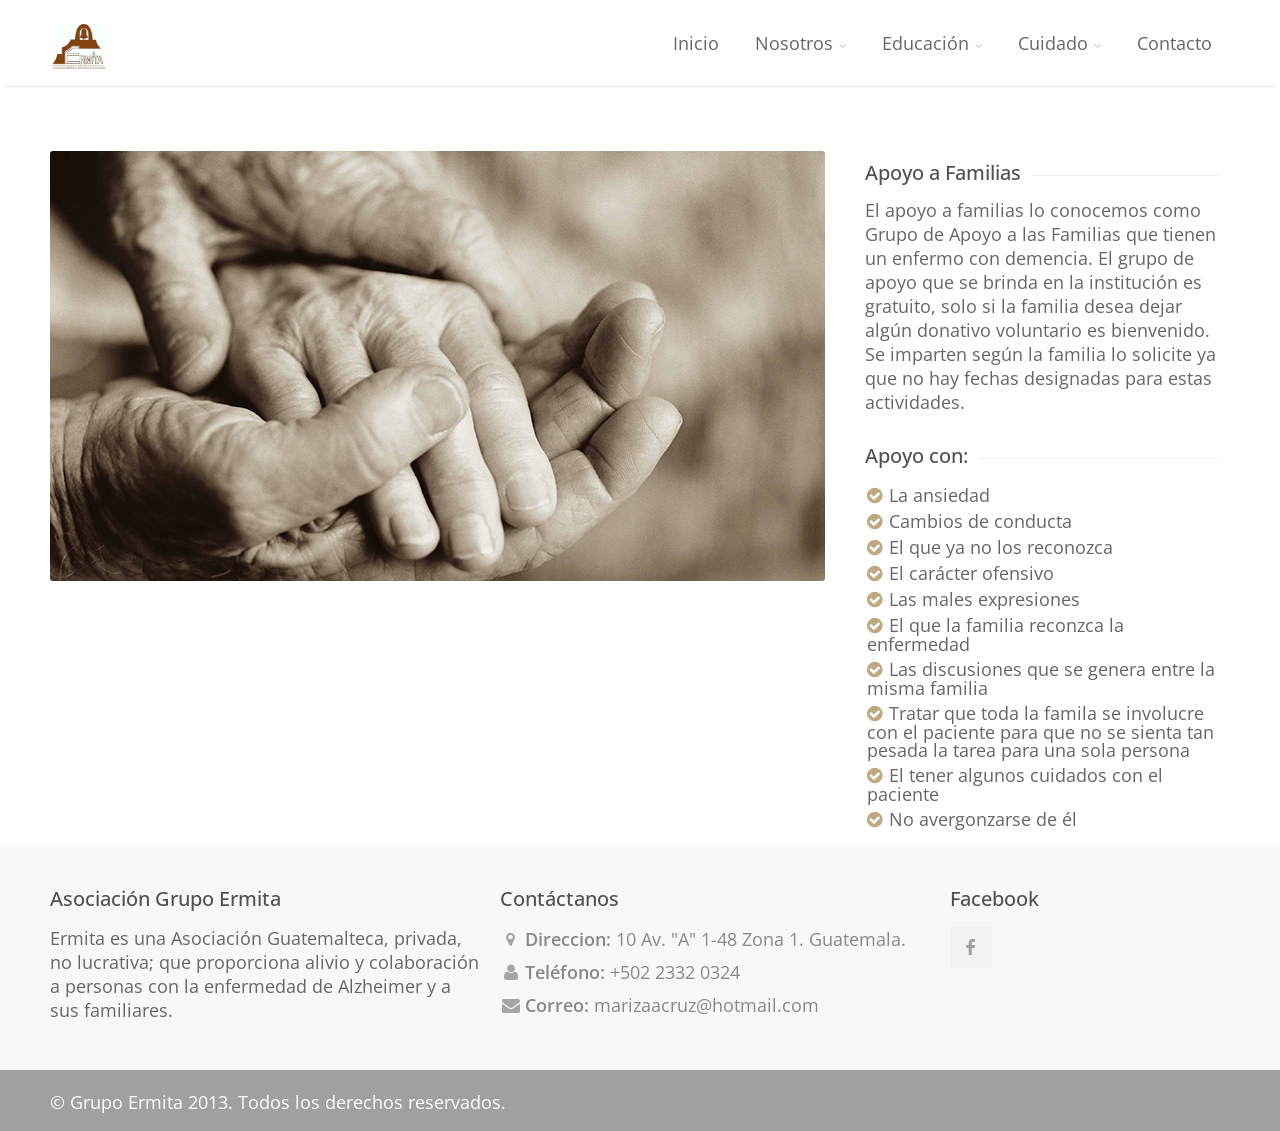
<file: HTML/familias.html>
<!DOCTYPE html>
<!--[if IE 8 ]><html class="ie ie8" lang="en"> <![endif]-->
<!--[if (gte IE 9)|!(IE)]><!--><html lang="en"> <!--<![endif]-->
<head>

<!-- Basic Page Needs
================================================== -->
<meta charset="utf-8">
<title>Ermita</title>

<!-- Mobile Specific Metas
================================================== -->
<meta name="viewport" content="width=device-width, initial-scale=1, maximum-scale=1">

<!-- CSS
================================================== -->
<link rel="stylesheet" href="css/style.css">
<link rel="stylesheet" href="css/colors/beige.css" id="colors">

<!--[if lt IE 9]>
	<script src="http://html5shim.googlecode.com/svn/trunk/html5.js"></script>
<![endif]-->

<!-- Java Script
================================================== -->
<script src="scripts/jquery.min.js"></script>
<script src="scripts/jquery.themepunch.plugins.min.js"></script>
<script src="scripts/jquery.themepunch.revolution.min.js"></script>
<script src="scripts/jquery.themepunch.showbizpro.min.js"></script>
<script src="scripts/jquery.easing.min.js"></script>
<script src="scripts/jquery.tooltips.min.js"></script>
<script src="scripts/jquery.magnific-popup.min.js"></script>
<script src="scripts/jquery.superfish.js"></script>
<script src="scripts/jquery.twitter.js"></script>
<script src="scripts/jquery.flexslider.js"></script>
<script src="scripts/jquery.jpanelmenu.js"></script>
<script src="scripts/jquery.contact.js"></script>
<script src="scripts/jquery.isotope.min.js"></script>
<script src="scripts/custom.js"></script>

</head>
<body>


<!-- Header
================================================== -->
<header id="header">

<!-- Container -->
<div class="container">
		
	<!-- Logo / Mobile Menu -->
	<div class="three columns">

		<div id="mobile-navigation">
			<form method="GET" id="menu-search" action="#">
				<input type="text" placeholder="Start Typing..." />
			</form>
			<a href="#menu" class="menu-trigger"><i class="icon-reorder"></i></a>
			<span class="search-trigger"><i class="icon-search"></i></span>
		</div>

		<div id="logo">
			<h1><a href="index.html"><img src="fotos/logo.png" alt="Astrum" /></a></h1>
		</div>
	</div>


<!-- Navigation
================================================== -->
<div class="thirteen columns">

	<nav id="navigation" class="menu">
		<ul id="responsive">

			<li><a href="index.html">Inicio</a></li>

			<li><a href="nosotros.html">Nosotros</a>
				<ul>
					<li><a href="nosotros.html">Nosotros</a></li>
					<li><a href="junta.html">Junta Directiva</a></li>
				</ul>
			</li>

			<li><a href="#">Educación</a>
				<ul>
					<li><a href="alzheimer.html">¿Qué es el Alzheimer?</a></li>
					<li><a href="certificacion.html">Certificación Galileo</a></li>
				</ul>
			</li>

			<li><a href="#">Cuidado</a>
				<ul>
					<li><a href="certificacion.html">Fisioterapia</a></li>
					<li><a href="consulta.html">Consulta Médica</a></li>
					<li><a href="familias.html">Apoyo a Familias</a></li>
				</ul>
			</li>


			<li><a href="contact.html">Contacto</a></li>
			
			<!-- Search Form		
			<li class="search-container">
				<div id="search-form">
					<form method="get" action="#">
						<input type="text" class="search-text-box" />
					</form>
				</div>
			</li>
			Search Form / End -->
		</ul>
	</nav>
</div>

</div>
<!-- Container / End -->

</header>
<!-- Header / End -->


<!-- Content Wrapper / Start -->
<div id="content-wrapper">


<!-- Titlebar
================================================== -->
<section id="titlebar">

</section>


<!-- Content
================================================== -->

<!-- Container -->
<div class="container">

	<!-- Slider -->
	<div class="eleven alt columns">

		<!-- FlexSlider  -->
		<section class="flexslider post-img">
			<div class="media">
				<ul class="slides mediaholder">

					<li>
						<a class="mfp-gallery" title="Steps Upon The Moon's Surface" href="images/single-project-02a.jpg">
							<img src="fotos/manos.jpg" alt=""/>
						</a>
					</li>
				</ul>
			</div>
		</section>

	</div>
	<!-- Slider / End -->
	

	<!-- Sidebar -->
	<div class="five columns">
		
		<!-- Job Description -->
		<div class="widget" style="margin: 5px 0 0 0;">
			<h3 class="headline">Apoyo a Familias</h3><span class="line"></span><div class="clearfix"></div>
			<p>El apoyo a familias lo conocemos como Grupo de Apoyo a las Familias que tienen un enfermo con demencia. El grupo de apoyo que se brinda en la institución es gratuito, solo si la familia desea dejar algún donativo voluntario es bienvenido. Se imparten según la familia lo solicite ya que no hay fechas designadas para estas actividades. </p>
		</div>

		<!-- Job Description -->
		<div class="widget" style="margin: 25px 0 0 0;">
			<h3 class="headline" >Apoyo con:</h3><span class="line"></span><div class="clearfix"></div>
			
			<ol class="list-3" style="margin: 5px 0 18px 0;">
				<li>La ansiedad</li>
				<li>Cambios de conducta</li>
				<li>El que ya no los reconozca</li>
				<li>El carácter ofensivo</li>
				<li>Las males expresiones</li>
				<li>El que la familia reconzca la enfermedad</li>
				<li>Las discusiones que se genera entre la misma familia</li>
				<li>Tratar que toda la famila se involucre con el paciente para que no se sienta tan pesada la tarea para una sola persona</li>
				<li>El tener algunos cuidados con el paciente</li>
				<li>No avergonzarse de él</li>
			</ol>
			<div class="clearfix"></div>
			
		</div>

	</div>
	<!-- Sidebar / End-->
	
</div>
<!-- Container / End -->




</div>
<!-- Container / End -->


</div>
<!-- Content Wrapper / End -->


<!-- Footer
================================================== -->
<div id="footer">

	<!-- Container -->
	<div class="container">

		<div class="six columns">
			<h3>Asociación Grupo Ermita</h3>
			<p style="margin:0;">Ermita es una Asociación Guatemalteca, privada, no lucrativa; que proporciona alivio y colaboración a personas con la enfermedad de Alzheimer y a sus familiares.</p>
		</div>

		<div class="six columns">
			<h3>Contáctanos</h3>
			<ul class="get-in-touch">
				<li ><i class="icon-map-marker"></i> <p><strong>Direccion:</strong> 10 Av. &quot;A&quot; 1-48 Zona 1. Guatemala.</p></li>
				<li><i class="icon-user"></i> <p><strong>Teléfono:</strong> +502 2332 0324</p></li>
				<li><i class="icon-envelope-alt"></i> <p><strong>Correo:</strong> <a href="#">marizaacruz@hotmail.com</a></p></li>
			</ul>
		</div>

		<div class="four columns">
			<h3> Facebook </h3>
			<ul class="social-icons">
				<li><a class="facebook" href="#"><i class="icon-facebook"></i></a></li>
			</ul>
		</div>


	</div>
	<!-- Container / End -->

</div>
<!-- Footer / End -->


<!-- Footer Bottom / Start -->
<div id="footer-bottom">

	<!-- Container -->
	<div class="container">

		<div class="eight columns" id="nombre">© Grupo Ermita 2013. Todos los derechos reservados.</div>
	

	</div>
	<!-- Container / End -->

</div>
<!-- Footer Bottom / Start -->


</body>
</html>
</file>
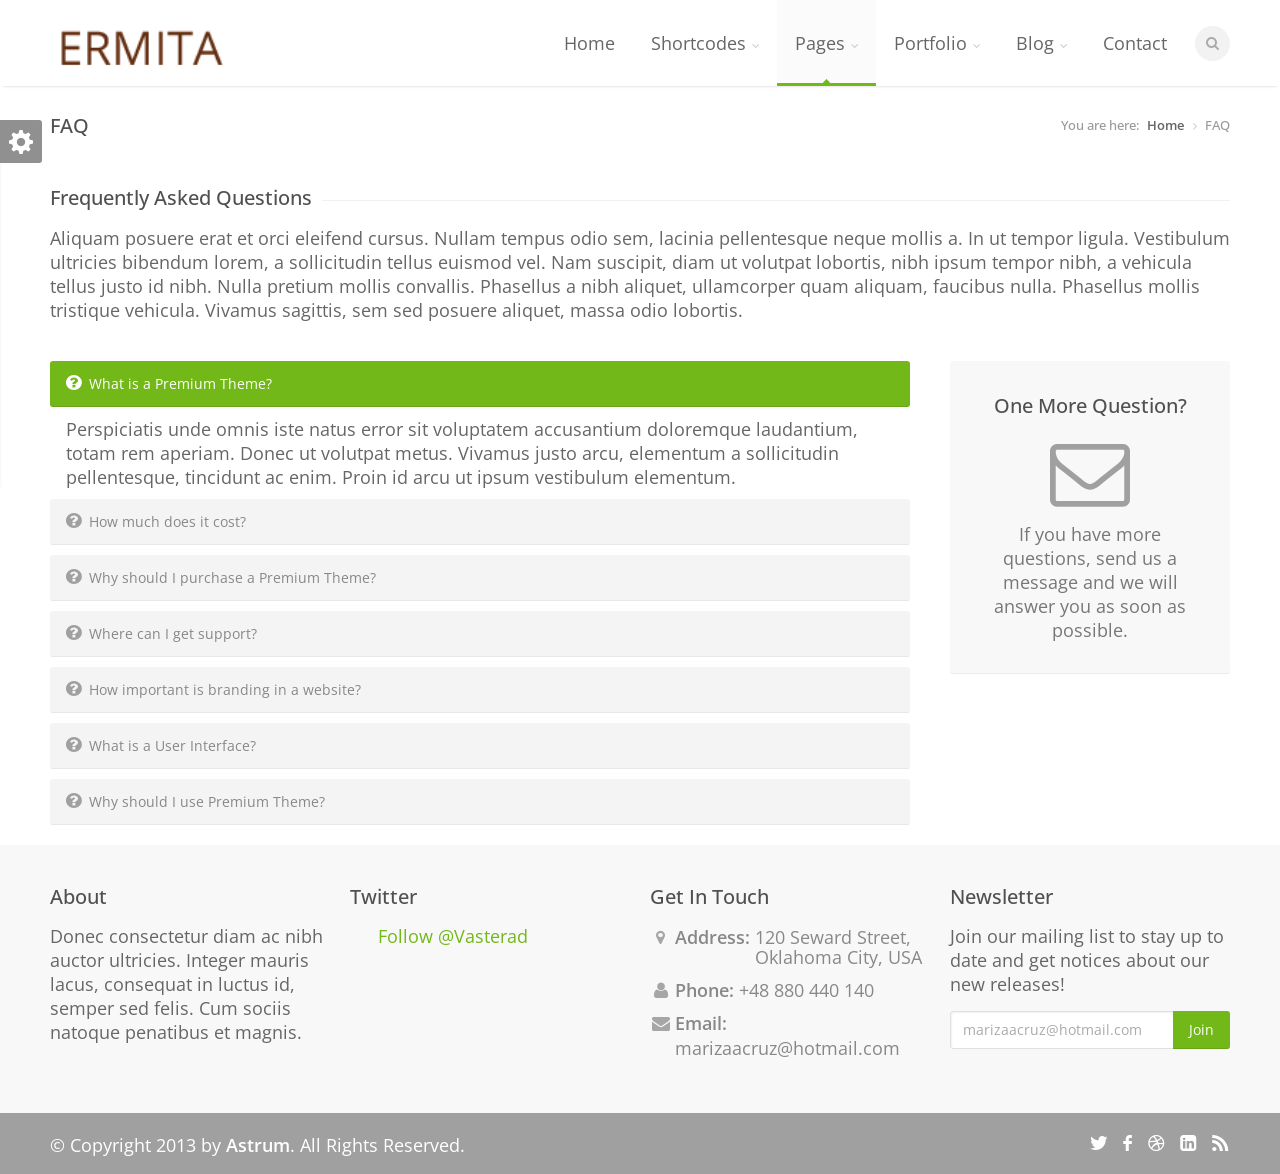
<file: HTML/faq.html>
﻿<!DOCTYPE html>
<!--[if IE 8 ]><html class="ie ie8" lang="en"> <![endif]-->
<!--[if (gte IE 9)|!(IE)]><!--><html lang="en"> <!--<![endif]-->
<head>

<!-- Basic Page Needs
================================================== -->
<meta charset="utf-8">
<title>Astrum</title>

<!-- Mobile Specific Metas
================================================== -->
<meta name="viewport" content="width=device-width, initial-scale=1, maximum-scale=1">

<!-- CSS
================================================== -->
<link rel="stylesheet" href="css/style.css">
<link rel="stylesheet" href="css/colors/green.css" id="colors">

<!--[if lt IE 9]>
	<script src="http://html5shim.googlecode.com/svn/trunk/html5.js"></script>
<![endif]-->

<!-- Java Script
================================================== -->
<script src="scripts/jquery.min.js"></script>
<script src="scripts/jquery.themepunch.plugins.min.js"></script>
<script src="scripts/jquery.themepunch.revolution.min.js"></script>
<script src="scripts/jquery.themepunch.showbizpro.min.js"></script>
<script src="scripts/jquery.easing.min.js"></script>
<script src="scripts/jquery.tooltips.min.js"></script>
<script src="scripts/jquery.magnific-popup.min.js"></script>
<script src="scripts/jquery.superfish.js"></script>
<script src="scripts/jquery.twitter.js"></script>
<script src="scripts/jquery.flexslider.js"></script>
<script src="scripts/jquery.jpanelmenu.js"></script>
<script src="scripts/jquery.contact.js"></script>
<script src="scripts/jquery.isotope.min.js"></script>
<script src="scripts/custom.js"></script>

</head>
<body>


<!-- Header
================================================== -->
<header id="header">

<!-- Container -->
<div class="container">
		
	<!-- Logo / Mobile Menu -->
	<div class="three columns">
	
		<div id="mobile-navigation">
			<form method="GET" id="menu-search" action="#">
				<input type="text" placeholder="Start Typing..." />
			</form>
			<a href="#menu" class="menu-trigger"><i class="icon-reorder"></i></a>
			<span class="search-trigger"><i class="icon-search"></i></span>
		</div>

		<div id="logo">
			<h1><a href="index.html"><img src="images/logo.png" alt="Astrum" /></a></h1>
		</div>
	</div>


<!-- Navigation
================================================== -->
<div class="thirteen columns">
	
	<nav id="navigation" class="menu">
		<ul id="responsive">

			<li><a href="index.html">Home</a></li>

			<li><a href="#">Shortcodes</a>
				<ul>
					<li><a href="elements.html">Elements</a></li>
					<li><a href="typography.html">Typography</a></li>
					<li><a href="pricing-tables.html">Pricing Tables</a></li>
					<li><a href="icons.html">Icons</a></li>
				</ul>
			</li>
			
			<li><a href="#" id="current">Pages</a>
				<ul>
					<li><a href="about.html">About</a></li>
					<li><a href="services.html">Services</a></li>
					<li><a href="faq.html">FAQ</a></li>
					<li><a href="sidebar-right.html">Right Sidebar</a></li>
					<li><a href="sidebar-left.html">Left Sidebar</a></li>
					<li><a href="404-page.html">404 Page</a></li>
				</ul>
			</li>

			<li><a href="#">Portfolio</a>
				<ul>
					<li><a href="portfolio-3-columns.html">3 Columns</a></li>
					<li><a href="portfolio-4-columns.html">4 Columns</a></li>
					<li><a href="single-project-half.html">Single Project Half</a></li>
					<li><a href="single-project-wide.html">Single Project Wide</a></li>
				</ul>
			</li>

			<li><a href="#">Blog</a>
				<ul>
					<li><a href="blog-large-image.html">Large Image</a></li>
					<li><a href="blog-medium-image.html">Medium Image</a></li>
					<li><a href="blog-post.html">Single Post</a></li>
				</ul>
			</li>

			<li><a href="contact.html">Contact</a></li>
			
			<!-- Search Form -->		
			<li class="search-container">
				<div id="search-form">
					<form method="get" action="#">
						<input type="text" class="search-text-box" />
					</form>
				</div>
			</li>
			
		</ul>
	</nav>
</div>

</div>
<!-- Container / End -->

</header>
<!-- Header / End -->


<!-- Content Wrapper / Start -->
<div id="content-wrapper">


<!-- Titlebar
================================================== -->
<section id="titlebar">
	<!-- Container -->
	<div class="container">
	
		<div class="eight columns">
			<h2>FAQ</h2>
		</div>
		
		<div class="eight columns">
			<nav id="breadcrumbs">
				<ul>
					<li>You are here:</li>
					<li><a href="#">Home</a></li>
					<li>FAQ</li>
				</ul>
			</nav>
		</div>

	</div>
	<!-- Container / End -->
</section>


<!-- Content
================================================== -->

<!-- Container -->
<div class="container">
	<div class="sixteen columns">
		<h3 class="headline">Frequently Asked Questions</h3><span class="line" style="margin-bottom: 25px;"></span><div class="clearfix"></div>
	<p>Aliquam posuere erat et orci eleifend cursus. Nullam tempus odio sem, lacinia pellentesque neque mollis a. In ut tempor ligula. Vestibulum ultricies bibendum lorem, a sollicitudin tellus euismod vel. Nam suscipit, diam ut volutpat lobortis, nibh ipsum tempor nibh, a vehicula tellus justo id nibh. Nulla pretium mollis convallis. Phasellus a nibh aliquet, ullamcorper quam aliquam, faucibus nulla. Phasellus mollis tristique vehicula. Vivamus sagittis, sem sed posuere aliquet, massa odio lobortis.</p>
	</div>
</div>
<!-- Container / End -->

<br />

<!-- Container -->
<div class="container" style="margin-bottom: 10px;">

	<!-- Toggles -->
	<div class="twelve alt columns">

		<!-- Toggle 1 -->
		<div class="toggle-wrap faq">
			<span class="trigger opened"><a href="#"><i class="toggle-icon"></i> What is a Premium Theme? </a></span>
			<div class="toggle-container">
				<p>Perspiciatis unde omnis iste natus error sit voluptatem accusantium doloremque laudantium, totam rem aperiam. Donec ut volutpat metus. Vivamus justo arcu, elementum a sollicitudin pellentesque, tincidunt ac enim. Proin id arcu ut ipsum vestibulum elementum.</p>
			</div>
		</div>

		<!-- Toggle 2 -->
		<div class="toggle-wrap faq">
			<span class="trigger"><a href="#"><i class="toggle-icon"></i> How much does it cost?</a></span>
			<div class="toggle-container">
				<p>Seded ut perspiciatis unde omnis iste natus error sit voluptatem accusantium doloremque laudantium, totam rem aperiam. Donec ut volutpat metus. Aliquam tortor lorem, fringilla tempor dignissim at, pretium et arcu.</p>
			</div>
		</div>

		<!-- Toggle 3 -->
		<div class="toggle-wrap faq">
			<span class="trigger"><a href="#"><i class="toggle-icon"></i> Why should I purchase a Premium Theme?</a></span>
			<div class="toggle-container">
				<p>Seded ut perspiciatis unde omnis iste natus error sit voluptatem accusantium doloremque laudantium, totam rem aperiam. Donec ut volutpat metus. Aliquam tortor lorem, fringilla tempor dignissim at, pretium et arcu.</p>
			</div>
		</div>

		<!-- Toggle 4 -->
		<div class="toggle-wrap faq">
			<span class="trigger"><a href="#"><i class="toggle-icon"></i> Where can I get support?</a></span>
			<div class="toggle-container">
				<p>Seded ut perspiciatis unde omnis iste natus error sit voluptatem accusantium doloremque laudantium, totam rem aperiam. Donec ut volutpat metus. Aliquam tortor lorem, fringilla tempor dignissim at, pretium et arcu.</p>
			</div>
		</div>

		<!-- Toggle 5 -->
		<div class="toggle-wrap faq">
			<span class="trigger"><a href="#"><i class="toggle-icon"></i> How important is branding in a website?</a></span>
			<div class="toggle-container">
				<p>Seded ut perspiciatis unde omnis iste natus error sit voluptatem accusantium doloremque laudantium, totam rem aperiam. Donec ut volutpat metus. Aliquam tortor lorem, fringilla tempor dignissim at, pretium et arcu.</p>
			</div>
		</div>

		<!-- Toggle 6 -->
		<div class="toggle-wrap faq">
			<span class="trigger"><a href="#"><i class="toggle-icon"></i> What is a User Interface?</a></span>
			<div class="toggle-container">
				<p>Seded ut perspiciatis unde omnis iste natus error sit voluptatem accusantium doloremque laudantium, totam rem aperiam. Donec ut volutpat metus. Aliquam tortor lorem, fringilla tempor dignissim at, pretium et arcu.</p>
			</div>
		</div>

		<!-- Toggle 7 -->
		<div class="toggle-wrap faq">
			<span class="trigger"><a href="#"><i class="toggle-icon"></i> Why should I use Premium Theme? </a></span>
			<div class="toggle-container">
				<p>Seded ut perspiciatis unde omnis iste natus error sit voluptatem accusantium doloremque laudantium, totam rem aperiam. Donec ut volutpat metus. Aliquam tortor lorem, fringilla tempor dignissim at, pretium et arcu.</p>
			</div>
		</div>

	</div>
	
	<!-- Sidebar -->
	<div class="four columns">
		<a href="contact.html">
		<div class="notice-box">
			<h3>One More Question?</h3>
			<i class="icon-envelope" style="margin-top: 5px;"></i>
			<p>If you have more questions, send us a message and we will answer you as soon as possible.</p>
		</div>
		</a>
	</div>

</div>
<!-- Container / End -->


</div>
<!-- Content Wrapper / End -->


<!-- Footer
================================================== -->
<div id="footer">

	<!-- Container -->
	<div class="container">

		<div class="four columns">
			<h3>About</h3>
			<p style="margin:0;">Donec consectetur diam ac nibh auctor ultricies. Integer mauris lacus, consequat in luctus id, semper sed felis. Cum sociis natoque penatibus et magnis.</p>
		</div>

		<div class="four columns">
			<h3>Twitter</h3>
			
			<ul id="twitter"></ul>
			<script type="text/javascript">
				jQuery(document).ready(function($){
					$.getJSON('twitter.php?url='+encodeURIComponent('statuses/user_timeline.json?screen_name=Vasterad&count=1'), function(tweets){
				$("#twitter").html(tz_format_twitter(tweets));
				}); });
			</script>
			<div class="clearfix"></div>
			
			<a href="https://twitter.com/Vasterad" class="twitter-follow-button" data-show-count="false" data-dnt="true">Follow @Vasterad</a>
			<script>!function(d,s,id){var js,fjs=d.getElementsByTagName(s)[0],p=/^http:/.test(d.location)?'http':'https';if(!d.getElementById(id)){js=d.createElement(s);js.id=id;js.src=p+'://platform.twitter.com/widgets.js';fjs.parentNode.insertBefore(js,fjs);}}(document, 'script', 'twitter-wjs');</script>
		
		</div>

		<div class="four columns">
			<h3>Get In Touch</h3>
			<ul class="get-in-touch">
				<li ><i class="icon-map-marker"></i> <p><strong>Address:</strong> 120 Seward Street, <br />Oklahoma City, USA</p></li>
				<li><i class="icon-user"></i> <p><strong>Phone:</strong> +48 880 440 140</p></li>
				<li><i class="icon-envelope-alt"></i> <p><strong>Email:</strong> <a href="#">marizaacruz@hotmail.com</a></p></li>
			</ul>
		</div>
		
		<div class="four columns">
			<h3>Newsletter</h3>
			<p>Join our mailing list to stay up to date and get notices about our new releases!</p>
			
			<form action="#" method="get">
				<button class="newsletter-btn" type="submit">Join</button>
				<input class="newsletter" type="text" onblur="if(this.value=='')this.value='marizaacruz@hotmail.com';" onfocus="if(this.value=='marizaacruz@hotmail.com')this.value='';" value="marizaacruz@hotmail.com" />
			</form>
		</div>

	</div>
	<!-- Container / End -->

</div>
<!-- Footer / End -->

<!-- Footer Bottom / Start -->
<div id="footer-bottom">

	<!-- Container -->
	<div class="container">

		<div class="eight columns">© Copyright 2013 by <a href="#">Astrum</a>. All Rights Reserved.</div>
		<div class="eight columns">
			<ul class="social-icons-footer">
				<li><a href="#" class="tooltip top" title="Twitter"><i class="icon-twitter"></i></a></li>
				<li><a href="#" class="tooltip top" title="Facebook"><i class="icon-facebook"></i></a></li>
				<li><a href="#" class="tooltip top" title="Dribbble"><i class="icon-dribbble"></i></a></li>
				<li><a href="#" class="tooltip top" title="LinkedIn"><i class="icon-linkedin-rect"></i></a></li>
				<li><a href="#" class="tooltip top" title="RSS"><i class="icon-rss"></i></a></li>
			</ul>
		</div>

	</div>
	<!-- Container / End -->

</div>
<!-- Footer Bottom / Start -->


<!-- Style Switcher
================================================== -->
<link rel="stylesheet" href="css/switcher.css">
<script src="scripts/switcher.js"></script>

<section id="style-switcher">
	<h2>Style Switcher <a href="#"></a></h2>
	<div>
		<h3>Predefined Colors</h3>
		<ul class="colors" id="colors">
			<li><a href="#" class="green" title="Green"></a></li>
			<li><a href="#" class="blue" title="Blue"></a></li>
			<li><a href="#" class="orange" title="Orange"></a></li>
			<li><a href="#" class="navy" title="Navy"></a></li>
			<li><a href="#" class="yellow" title="Yellow"></a></li>
			<li><a href="#" class="beige" title="Beige"></a></li>
			<li><a href="#" class="peach" title="Peach"></a></li>
			<li><a href="#" class="purple" title="Purple"></a></li>
			<li><a href="#" class="red" title="Red"></a></li>
			<li><a href="#" class="pink" title="Pink"></a></li>
			<li><a href="#" class="celadon" title="Celadon"></a></li>
			<li><a href="#" class="brown" title="Brown"></a></li>
			<li><a href="#" class="cherry" title="Cherry"></a></li>
			<li><a href="#" class="gray" title="Gray"></a></li>
			<li><a href="#" class="cyan" title="Cyan"></a></li>
			<li><a href="#" class="olive" title="Olive"></a></li>
		</ul>
		
		<h3>Layout Style</h3>
		<div class="layout-style">
			<select id="layout-style" autocomplete="off"> 
				<option value="1">Wide</option>
				<option value="2">Boxed</option>
			</select>
		</div>
		
		<h3>Footer Style</h3>
		<div class="footer-style">
			<select id="footer-style" autocomplete="off">
				<option value="1">Light</option>
				<option value="2">Dark</option>
			</select>
		</div>

		<h3>Background Image</h3>
		 <ul class="colors bg" id="bg">
			<li><a href="#" class="bg1"></a></li>
			<li><a href="#" class="bg2"></a></li>
			<li><a href="#" class="bg3"></a></li>
			<li><a href="#" class="bg4"></a></li>
			<li><a href="#" class="bg5"></a></li>
			<li><a href="#" class="bg6"></a></li>
			<li><a href="#" class="bg7"></a></li>
			<li><a href="#" class="bg8"></a></li>
			<li><a href="#" class="bg9"></a></li>
			<li><a href="#" class="bg10"></a></li>
			<li><a href="#" class="bg11"></a></li>
			<li><a href="#" class="bg12"></a></li>
			<li><a href="#" class="bg13"></a></li>
			<li><a href="#" class="bg14"></a></li>
			<li><a href="#" class="bg15"></a></li>
			<li><a href="#" class="bg16"></a></li>
		</ul>
	</div>
</section>
<!-- Style Switcher / End -->


</body>
</html>
</file>
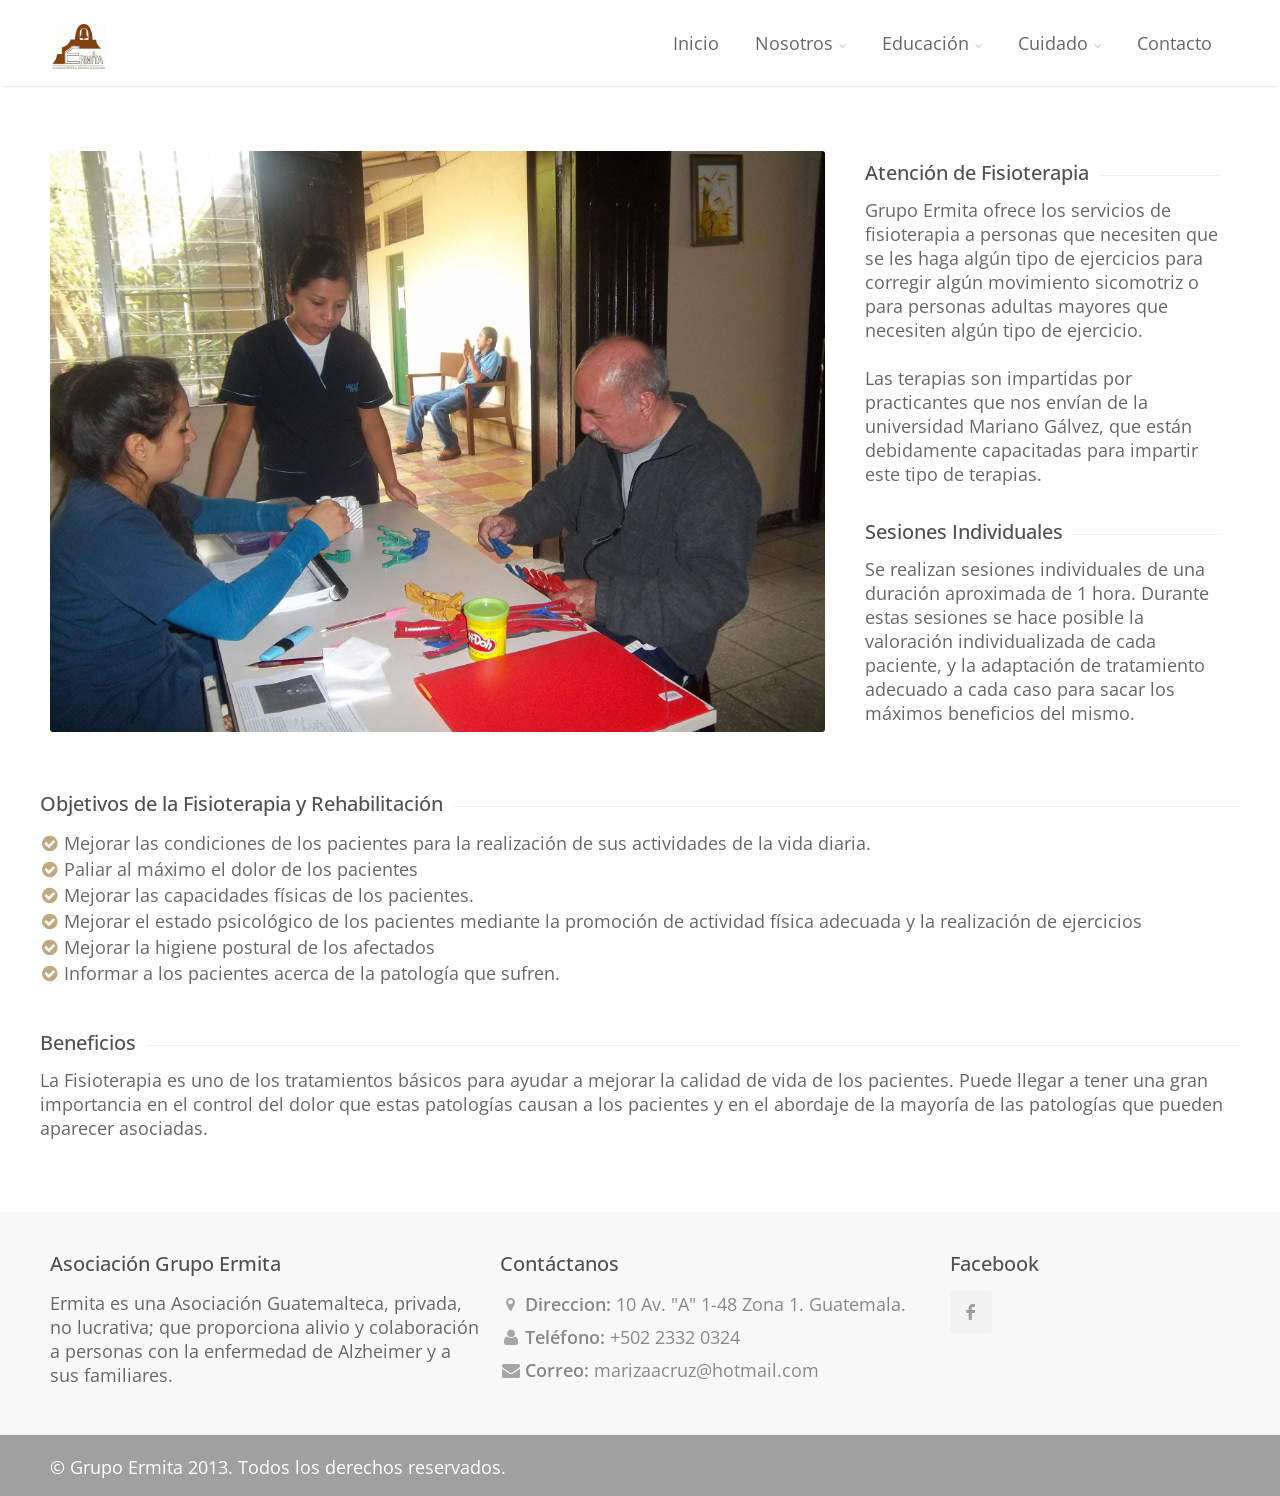
<file: HTML/fisioterapia.html>
<!DOCTYPE html>
<!--[if IE 8 ]><html class="ie ie8" lang="en"> <![endif]-->
<!--[if (gte IE 9)|!(IE)]><!--><html lang="en"> <!--<![endif]-->
<head>

<!-- Basic Page Needs
================================================== -->
<meta charset="utf-8">
<title>Ermita</title>

<!-- Mobile Specific Metas
================================================== -->
<meta name="viewport" content="width=device-width, initial-scale=1, maximum-scale=1">

<!-- CSS
================================================== -->
<link rel="stylesheet" href="css/style.css">
<link rel="stylesheet" href="css/colors/beige.css" id="colors">

<!--[if lt IE 9]>
	<script src="http://html5shim.googlecode.com/svn/trunk/html5.js"></script>
<![endif]-->

<!-- Java Script
================================================== -->
<script src="scripts/jquery.min.js"></script>
<script src="scripts/jquery.themepunch.plugins.min.js"></script>
<script src="scripts/jquery.themepunch.revolution.min.js"></script>
<script src="scripts/jquery.themepunch.showbizpro.min.js"></script>
<script src="scripts/jquery.easing.min.js"></script>
<script src="scripts/jquery.tooltips.min.js"></script>
<script src="scripts/jquery.magnific-popup.min.js"></script>
<script src="scripts/jquery.superfish.js"></script>
<script src="scripts/jquery.twitter.js"></script>
<script src="scripts/jquery.flexslider.js"></script>
<script src="scripts/jquery.jpanelmenu.js"></script>
<script src="scripts/jquery.contact.js"></script>
<script src="scripts/jquery.isotope.min.js"></script>
<script src="scripts/custom.js"></script>

</head>
<body>


<!-- Header
================================================== -->
<header id="header">

<!-- Container -->
<div class="container">
		
	<!-- Logo / Mobile Menu -->
	<div class="three columns">

		<div id="mobile-navigation">
			<form method="GET" id="menu-search" action="#">
				<input type="text" placeholder="Start Typing..." />
			</form>
			<a href="#menu" class="menu-trigger"><i class="icon-reorder"></i></a>
			<span class="search-trigger"><i class="icon-search"></i></span>
		</div>

		<div id="logo">
			<h1><a href="index.html"><img src="fotos/logo.png" alt="Astrum" /></a></h1>
		</div>
	</div>


<!-- Navigation
================================================== -->
<div class="thirteen columns">

	<nav id="navigation" class="menu">
		<ul id="responsive">

			<li><a href="index.html">Inicio</a></li>

			<li><a href="nosotros.html">Nosotros</a>
				<ul>
					<li><a href="nosotros.html">Nosotros</a></li>
					<li><a href="junta.html">Junta Directiva</a></li>
				</ul>
			</li>

			<li><a href="#">Educación</a>
				<ul>
					<li><a href="alzheimer.html">¿Qué es el Alzheimer?</a></li>
					<li><a href="certificacion.html">Certificación Galileo</a></li>
				</ul>
			</li>

			<li><a href="#">Cuidado</a>
				<ul>
					<li><a href="fisioterapia.html">Fisioterapia</a></li>
					<li><a href="consulta.html">Consulta Médica</a></li>
					<li><a href="familias.html">Apoyo a Familias</a></li>
				</ul>
			</li>

			<li><a href="contact.html">Contacto</a></li>
			
			<!-- Search Form		
			<li class="search-container">
				<div id="search-form">
					<form method="get" action="#">
						<input type="text" class="search-text-box" />
					</form>
				</div>
			</li>
			Search Form / End -->
		</ul>
	</nav>
</div>

</div>
<!-- Container / End -->

</header>
<!-- Header / End -->


<!-- Content Wrapper / Start -->
<div id="content-wrapper">

<!-- Titlebar
================================================== -->
<section id="titlebar">

</section>


<!-- Content
================================================== -->

<!-- Container -->
<div class="container">

	<!-- Slider -->
	<div class="eleven alt columns">

		<!-- FlexSlider  -->
		<section class="flexslider post-img">
			<div class="media">
				<ul class="slides mediaholder">

					<li>
							<img src="fotos/familias2.JPG" alt=""/>
						</a>
		

				</ul>
			</div>
		</section>

	</div>
	<!-- Slider / End -->
	

	<!-- Sidebar -->
	<div class="five columns">
		
		<!-- Job Description -->
		<div class="widget" style="margin: 5px 0 0 0;">
			<h3 class="headline">Atención de Fisioterapia</h3><span class="line"></span><div class="clearfix"></div>
			<p>Grupo Ermita ofrece los servicios de fisioterapia a personas que necesiten que se les haga algún tipo de ejercicios para corregir algún movimiento sicomotriz o para personas adultas mayores que necesiten algún tipo de ejercicio.</p> 
			<br>
			<p>Las terapias son impartidas por practicantes que nos envían de la universidad Mariano Gálvez, que están debidamente capacitadas para impartir este tipo de terapias. </p>
		</div>

		<br>
		<!-- Sesión Individual -->
		<div class="widget" style="margin: 5px 0 0 0;">
			<h3 class="headline">Sesiones Individuales</h3><span class="line"></span><div class="clearfix"></div>
			<p>Se realizan sesiones individuales de una duración aproximada de 1 hora. Durante estas sesiones se hace posible la valoración individualizada de cada paciente, y la adaptación de tratamiento adecuado a cada caso para sacar los máximos beneficios del mismo. </p>
		</div>

			<br>

		</div>

	</div>
	<!-- Sidebar / End-->
	
</div>
<!-- Container / End -->


<!-- Container -->
<div class="container" style="margin-top: 5px;">

<div class="widget" style="margin: 25px 0 0 0;">
			<h3 class="headline" >Objetivos de la Fisioterapia y Rehabilitación</h3><span class="line"></span><div class="clearfix"></div>
			
			<ol class="list-3" style="margin: 5px 0 18px 0;">
				<li>Mejorar las condiciones de los pacientes para la realización de sus actividades de la vida diaria.</li>
				<li>Paliar al máximo el dolor de los pacientes</li>
				<li>Mejorar las capacidades físicas de los pacientes.</li>
				<li>Mejorar el estado psicológico de los pacientes mediante la promoción de actividad física adecuada y la realización de ejercicios</li>
				<li>Mejorar la higiene postural de los afectados</li>
				<li>Informar a los pacientes acerca de la patología que sufren.</li>
			</ol>
			<div class="clearfix"></div>
		</div>


<!-- Beneficios -->
		<div class="widget" style="margin: 25px 0 0 0;">
			<h3 class="headline">Beneficios</h3><span class="line"></span><div class="clearfix"></div>
			<p>La Fisioterapia es uno de los tratamientos básicos para ayudar a mejorar la calidad de vida de los pacientes. Puede llegar a tener una gran importancia en el control del dolor que estas patologías causan a los pacientes y en el abordaje de la mayoría de las patologías que pueden aparecer asociadas. </p>
		</div>

		<br>
		<br>
		<br>
	

</div>
<!-- Container / End -->


</div>
<!-- Content Wrapper / End -->


<!-- Footer
================================================== -->
<div id="footer">

	<!-- Container -->
	<div class="container">

		<div class="six columns">
			<h3>Asociación Grupo Ermita</h3>
			<p style="margin:0;">Ermita es una Asociación Guatemalteca, privada, no lucrativa; que proporciona alivio y colaboración a personas con la enfermedad de Alzheimer y a sus familiares.</p>
		</div>

		<div class="six columns">
			<h3>Contáctanos</h3>
			<ul class="get-in-touch">
				<li ><i class="icon-map-marker"></i> <p><strong>Direccion:</strong> 10 Av. &quot;A&quot; 1-48 Zona 1. Guatemala.</p></li>
				<li><i class="icon-user"></i> <p><strong>Teléfono:</strong> +502 2332 0324</p></li>
				<li><i class="icon-envelope-alt"></i> <p><strong>Correo:</strong> <a href="#">marizaacruz@hotmail.com</a></p></li>
			</ul>
		</div>

		<div class="four columns">
			<h3> Facebook </h3>
			<ul class="social-icons">
				<li><a class="facebook" href="#"><i class="icon-facebook"></i></a></li>
			</ul>
		</div>


	</div>
	<!-- Container / End -->

</div>
<!-- Footer / End -->


<!-- Footer Bottom / Start -->
<div id="footer-bottom">

	<!-- Container -->
	<div class="container">

		<div class="eight columns" id="nombre">© Grupo Ermita 2013. Todos los derechos reservados.</div>
	

	</div>
	<!-- Container / End -->

</div>
<!-- Footer Bottom / Start -->



</body>
</html>
</file>
<file: HTML/css/style.css>
﻿/*
* Author: Vasterad
* Template: Astrum
* URL: http://themeforest.net/user/Vasterad/
*/


/* =================================================================== */
/* Import Section
====================================================================== */
@import url("base.css");				/* Default Reset, Typography, Forms, etc. */
@import url("responsive.css");			/* Responsive Grid */
@import url("icons.css");				/* Font Awesome Icons */
@import url("http://fonts.googleapis.com/css?family=Open+Sans:400,300,600,700");
@import url("http://fonts.googleapis.com/css?family=Raleway:800");


/* Isa y Alejo
====================================*/
.centrar {
	text-align: center;
}

.imagenjunta {
	margin: 0px auto 20px auto;
}

.significadoermita strong {
	color: #bfa980;
	font-weight: bold;
	font-size: 18px;
}
.significadoermita li {
	padding-bottom: 10px;
	font-size: 16px;
}

.significadoermita ul li:before {
	content: "";
	font-family: "FontAwesome";
	font-size: 13px;
	color: #ccc;
}

.espacisimo {
	padding-bottom: 50px;
}

body {
	font-size: 18px;
}

h5 {
	font-size: 20px;
}
/* =================================================================== */
/* Header
====================================================================== */
#header {
	height: 86px;
	z-index: 999;
	background: #fff;
	position: relative;
	width: 100%;
	box-shadow: 0 3px 3px -3px rgba(0, 0, 0, 0.2);
	-webkit-box-shadow: 0 3px 3px -3px rgba(0, 0, 0, 0.2);
}

.ie8 #header {
	border-bottom: 1px solid #e9e9e9;
}


/* Logo
====================================*/
#logo { margin-top: 32px; }

#logo a img {
	float: left;
	width: auto;
	height: 50px;
	margin-top:-10px;
}


/* Menu
====================================*/
#navigation { float: right; }

.js .selectnav { display: none; }

.menu ul {
	margin: 0;
	padding: 0;
	list-style: none;
}

.menu ul li { position: relative; }

.menu ul ul {
	position: absolute;
	display: none;
	top: 100%;
	left: 0;
	z-index: 100;
	width: 175px;
}

.menu > ul li { float: left; }
.menu ul li:hover > ul { display: block; }

.menu ul a {
	display: block;
	position: relative;
}

.menu ul ul ul {
	top: 0;
	left: 100%;
}

.menu ul a { text-decoration: none; }

.menu ul > li > a {
	color: #666;
	font-weight: 400;
	font-size: 18px;
	line-height: 18px;
	padding: 34px 18px 31px 18px;
	overflow: hidden;
	border-bottom: 3px solid transparent;
}

#current,
.menu ul li a:hover,
.menu ul > li:hover > a { 
	border-bottom: 3px solid #a0a0a0;
	background-color: #fbfbfb;
}

#current:after {
	background: #a0a0a0;
	bottom: -2.5px;
	content: '';
	left: 50%;
	display: block;
	height: 5px;
	margin: 0 0 0 -2.5px;
	-webkit-transform: rotate(45deg);
	-moz-transform: rotate(45deg);
	-ms-transform: rotate(45deg);
	-o-transform: rotate(45deg);
	transform: rotate(45deg);
	position: absolute;
	width: 5px;
}

.ie8 #current:after {
	display: none;
}

.menu ul li a {
	-webkit-transition: border 150ms ease-in-out, background-color 150ms ease-in-out;
	-moz-transition: border 150ms ease-in-out, background-color 150ms ease-in-out;
	-o-transition: border 150ms ease-in-out, background-color 150ms ease-in-out;
	-ms-transition: border 150ms ease-in-out, background-color 150ms ease-in-out;
	transition: border 150ms ease-in-out, background-color 150ms ease-in-out;
}


/* Drop-Down */
.menu ul ul {
	background-color: #fff;
	z-index: 999;
	border-radius: 0 0 3px 3px;
	border: 1px solid #e4e4e4;
	border-top: 3px solid #a0a0a0;
	margin: -3px 0 0 0;
	box-shadow: 0px 1px 3px rgba(0, 0, 0, 0.04);
}

.menu > ul ul li:hover > a {
	border-bottom: 0;
	background: transparent;
}

.menu ul ul li {
	margin: 0;
	padding: 0;
	width: 100%;
}

.menu ul ul li a {
	color: #999;
	font-size: 16px;
	line-height: 18px;
	padding: 10px 16px !important;
	border: 0;
}

.menu ul ul li { border-top: 1px solid #e8e8e8; }
.menu ul ul li:first-child { border: 0; }

.menu ul ul li a:hover {
	color: #999;
	background-color: #fbfbfb;
	border: 0;
}

.menu ul ul li a {
	-webkit-transition: background-color 50ms ease-in-out;
	-moz-transition: background-color 50ms ease-in-out;
	-o-transition: background-color 50ms ease-in-out;
	-ms-transition: background-color 50ms ease-in-out;
	transition: background-color 50ms ease-in-out;
}

.menu ul ul ul {
	border: 1px solid #e0e0e0;
	border-radius: 0 3px 3px 3px;
	margin: -1px 0 0 0;
}

.sf-sub-indicator {
	color: #c6c6c6;
	margin: 0 0 0 2px;
	width: 11px;
	display: inline-block;
	font-size: 12px;
	line-height: 0;
}

.menu ul ul .sf-sub-indicator .icon-angle-down { display: none; }


/* Search Form
====================================*/
#search-form .search-text-box {
	width: 35px;
	background-color: #f2f2f2;
	background-image: url("../images/search-icon.png");
	background-position: 11px 50%;
	background-repeat: no-repeat;
	border: none;
	color: transparent;
	font-size: 13px;
	line-height: 18px;
	padding: 8px 0 9px 0;
	cursor: pointer;
	-webkit-transition: all 0.3s ease-in-out;
	-moz-transition: all 0.3s ease-in-out;
	-o-transition: all 0.3s ease-in-out;
	-ms-transition: all 0.3s ease-in-out;
	transition: all 0.3s ease-in-out;
	-webkit-box-shadow: none;
	box-shadow: none;
	border-radius: 30px;
}

#search-form { margin: 26px 0 0 10px; }

#search-form .search-text-box:focus {
	font-size: 13px;
	background-color: #f2f2f2;
	padding: 8px 15px 9px 35px;
	width: 140px;
	border: none;
	color: #666;
	cursor: text;
}


/* =================================================================== */
/* Mobile Navigation
====================================================================== */
#mobile-navigation { display: none; }

@media only screen and (max-width: 767px) {

	#mobile-navigation { display: block; }

	#responsive,
	.search-container { display: none; }

	#header {
		z-index: 999;
		background-color: #fff;
		height: 79px;
		margin-top: 0;
		position: relative;
		width: 100%;
	}
	
	body { padding-top: 0; }

	#header #logo {
		width: 124px;
		left: 0;
		right: 0;
		position: absolute;
		margin: 0 auto;
		margin-top: 28px;
		z-index: 99;
	}

	a.menu-trigger {
		color: #a0a0a0;
		display: block;
		font-size: 28px;
		float: left;
		background: #fff;
		z-index: 100;
		position: relative;
	}

	.search-trigger {
		color: #a0a0a0;
		display: block;
		font-size: 28px;
		float: right;
		cursor: pointer;
		background: #fff;
		z-index: 100;
		position: relative;
	}
	
	#menu-search {
		display: none;
	}

	#menu-search input {
		float: left;
		box-shadow: none;
		border: 0;
		font-size: 16px;
		color: #aaa;
		width: 50%;
		padding: 27px 0 23px 0;
	}

	a.menu-trigger,
	.search-trigger { padding: 25px 30px; }

	a.menu-trigger { padding-left:0; }
	.search-trigger { padding-right:0; }

	#menu-search input:focus { color: #888; }

	#menu-search input::-webkit-input-placeholder { color: #a0a0a0; opacity: 1;}
	#menu-search input::-moz-placeholder { color: #a0a0a0; opacity: 1; }
	#menu-search input:-ms-input-placeholder { color: #a0a0a0; opacity: 1; }
	#menu-search input:focus::-webkit-input-placeholder { color: #888; opacity: 1; }
	#menu-search input:focus::-moz-placeholder { color: #888; opacity: 1; }
	#menu-search input:focus:-ms-input-placeholder { color: #888; opacity: 1; }
	
	.jPanelMenu-panel {
		-webkit-box-shadow: 3px 0 20px 0 rgba(0, 0, 0, 0.28);
		box-shadow: 3px 0 20px 0 rgba(0, 0, 0, 0.28);
	}

}

#jPanelMenu-menu #current { border-bottom: 1px solid #eee; }

#jPanelMenu-menu #current:after,
#jPanelMenu-menu .sf-sub-indicator { display: none; }

#jPanelMenu-menu li a {
	display:block;
	padding: 12px 20px !important;
	background-color: #f6f6f6;
	border-bottom: 1px solid #f0f0f0;
	color: #666;
	font-weight: 500;
	-webkit-transition: all 0.1s ease-in-out;
	-moz-transition: all 0.1s ease-in-out;
	-o-transition: all 0.1s ease-in-out;
	-ms-transition: all 0.1s ease-in-out;
	transition: all 0.1s ease-in-out;
	font-weight: 500;
	outline: none;
}

#jPanelMenu-menu li a:hover { background-color: #f8f8f8; }

#jPanelMenu-menu li li a {
	background-color: #fff;
	padding-left: 30px !important;
}



/* =================================================================== */
/* Miscellaneous
====================================================================== */
.headline {
	font-size: 20px;
	background-color: #fff;
	padding-right: 10px;
	z-index: 5;
	position: relative;
	float: left;
}

.line {
	border-bottom: 1px solid #f0f0f0;
	width: 100%;
	float: left;
	height: 1px;
	display: inline-block;
	margin: -16px 0 25px 0;
}

.widget .line { margin-bottom: 22px; }


/* Titlebar
====================================*/
#titlebar {
	background-color: white;
	position: relative;
	min-height: 25px;
	margin: 0 0 20px 0;
	padding-top: 20px;
	top: -20px;
}

#titlebar h2 {
	font-size: 20px;
	font-weight: 500;
	float: left;
	width: 100%;
	margin: 25px 0 0 0;
}

#titlebar span {
	font-weight: 300;
	color: #aaa;
}


/* Tagline
====================================*/
#tagline {
	margin: 60px 0 40px 0;
	font-size: 20px;
	text-align: center;
	font-weight: 500;
	color: #505050;
}

#tagline p {
	line-height: 28px;
	margin: 3px 0;
}

#tagline span,
#tagline a {
	background: #a0a0a0;
	color: #fff;
	padding: 0 7px 1px 7px;;
	-webkit-border-radius: 3px;
	-moz-border-radius: 3px;
	border-radius: 3px;
	text-decoration: none;
	-webkit-transition: all 0.2s ease;
	-moz-transition: all 0.2s ease;
	-ms-transition: all 0.2s ease;
	-o-transition: all 0.2s ease;
	transition: all 0.2s ease;
	box-shadow: inset 0px -1px 0px 0px rgba(0,0,0, 0.05);
}


/* Breadcrumbs
====================================*/
#breadcrumbs ul {
	float: right;
	font-size: 13px;
	margin-top: 27px;
	font-weight: 500;
}

#breadcrumbs ul li {
	display: inline-block;
	color: #999;
	margin: 0 0 0 5px;
}

#breadcrumbs ul li:after {
	content: "";
	font-family: "FontAwesome";
	font-size: 12px;
	color: #ccc;
	margin: 0 0 0 9px;
}

#breadcrumbs ul li:last-child:after,
#breadcrumbs ul li:first-child:after {
	content: "";
	margin: 0;
}

#breadcrumbs ul li:last-child a,
#breadcrumbs ul li a { color: #666; font-weight: 600; }
#breadcrumbs ul li a:hover { color: #a0a0a0; }

#breadcrumbs ul li:first-child {
	padding-right: 0;
	margin-left: 0;
}

#breadcrumbs ul li:first-child,
#breadcrumbs ul li:last-child {
	color: #999;
	background: none;
}

#breadcrumbs ul li:last-child {
	padding:0;
	background: none;
}


/* Social Icons & Footer
====================================*/
.social-icons-footer {
	margin: -3px 0 0 0;
	float: right;
}

.social-icons-footer li {
	display: inline;
	list-style: none;
	float: left;
	-webkit-transition: all 0.2s ease-in-out;
	-moz-transition: all 0.2s ease-in-out;
	-o-transition: all 0.2s ease-in-out;
	-ms-transition: all 0.2s ease-in-out;
	transition: all 0.2s ease-in-out;
}

.social-icons-footer li i {
	display: block;
	padding-top: 5px;
}


/* Magnific Popup CSS
====================================*/
.mfp-bg {
	top: 0;
	left: 0;
	width: 100%;
	height: 100%;
	z-index: 1000;
	overflow: hidden;
	position: fixed;
	background: #000;
	opacity: 0.8;
	filter: alpha(opacity=80);
}

.mfp-wrap {
	top: -10px;
	left: 0;
	width: 100%;
	height: 100%;
	z-index: 1001;
	position: fixed;
	outline: none !important;
	-webkit-backface-visibility: hidden;
}

.mfp-container {
	height: 100%;
	text-align: center;
	position: absolute;
	width: 100%;
	height: 100%;
	left: 0;
	top: 0;
	padding: 0 18px;
	-webkit-box-sizing: border-box;
	-moz-box-sizing: border-box;
	box-sizing: border-box;
}

.mfp-container:before {
	content: '';
	display: inline-block;
	height: 100%;
	vertical-align: middle;
}

.mfp-align-top .mfp-container:before {
	display: none;
}

.mfp-content {
	position: relative;
	display: inline-block;
	vertical-align: middle;
	margin: 0 auto;
	text-align: left;
	z-index: 505;
}

.mfp-inline-holder .mfp-content,
.mfp-ajax-holder .mfp-content {
	width: 100%;
	cursor: auto;
}

.mfp-ajax-cur {
	cursor: progress;
}

.mfp-zoom-out-cur,
.mfp-zoom-out-cur .mfp-image-holder .mfp-close {
	cursor: -moz-zoom-out;
	cursor: -webkit-zoom-out;
	cursor: zoom-out;
}

.mfp-zoom {
	cursor: pointer;
	cursor: -webkit-zoom-in;
	cursor: -moz-zoom-in;
	cursor: zoom-in;
}

.mfp-auto-cursor .mfp-content {
	cursor: auto;
}

.mfp-close,
.mfp-arrow,
.mfp-preloader,
.mfp-counter {
	-webkit-user-select: none;
	-moz-user-select: none;
	user-select: none;
 }

.mfp-loading.mfp-figure {
	display: none;
}

.mfp-hide {
	display: none !important;
}

.mfp-preloader {
	color: #aaa;
	position: absolute;
	top: 50%;
	width: auto;
	text-align: center;
	margin-top: -0.8em;
	left: 8px;
	right: 8px;
	z-index: 504;
}

.mfp-preloader a {
	color: #cccccc;
}

.mfp-preloader a:hover {
	color: #fff;
}

.mfp-s-ready .mfp-preloader {
	display: none;
}

.mfp-s-error .mfp-content {
	display: none;
}
  
.mfp-s-loading .mfp-arrow { 
	display: none;
}

button.mfp-close,
button.mfp-arrow {
	overflow: visible;
	cursor: pointer;
	background: transparent;
	border: 0;
	-webkit-appearance: none;
	display: block;
	padding: 0;
	z-index: 506;
}

button::-moz-focus-inner {
	padding: 0;
	border: 0;
}

.mfp-close {
	width: 44px;
	height: 44px;
	line-height: 44px;
	position: absolute;
	right: 0;
	top: 0;
	text-decoration: none;
	opacity: 1;
	padding: 0 0 18px 10px;
	text-indent: 99999;
}

.mfp-image-holder .mfp-close,
.mfp-iframe-holder .mfp-close {
	right: -13px;
	top: 20px;
	padding-right: 6px;
	width: 100%;
	background-image: url(../images/mfp-close.png);
	background-repeat: no-repeat;
	background-position: 100% 50%;
	text-indent: 9999;
}

.mfp-counter {
	position: absolute;
	top: 0;
	right: 0;
	color: #aaa;
	font-size: 13px;
	line-height: 18px;
}

.mfp-arrow {
	position: absolute;
	top: 0;
	opacity: 0;
	margin: 0;
	top: 50%;
	margin-top: -55px;
	padding: 0;
	width: 90px;
	height: 110px;
	-webkit-transition: all 0.15s ease-in-out;
	-moz-transition: all 0.15s ease-in-out;
	-o-transition: all 0.15s ease-in-out;
	-ms-transition: all 0.15s ease-in-out;
	transition: all 0.15s ease-in-out;
}

.mfp-arrow .mfp-b,
.mfp-arrow .mfp-a {
	content: '';
	display: block;
	width: 0;
	height: 0;
	position: absolute;
	left: 0;
	top: 0;
	margin-top: 35px;
	margin-left: 35px;
	border: solid transparent;
}

.mfp-arrow.mfp-arrow-left {
	background-image: url(../images/mfp-left.png);
	background-repeat: no-repeat;
	background-position: 50%;
}

.mfp-arrow.mfp-arrow-right {
	background-image: url(../images/mfp-right.png);
	background-repeat: no-repeat;
	background-position: 50%;
	right: 0;
}

.mfp-content:hover .mfp-arrow {
	opacity: 1;
}

.mfp-iframe-holder {
	padding-top: 40px;
	padding-bottom: 40px;
}

.mfp-iframe-holder .mfp-content {
	line-height: 0;
	width: 100%;
	max-width: 900px;
}

.mfp-iframe-scaler {
	width: 100%;
	height: 0;
	overflow: hidden;
	padding-top: 56.25%;
}

.mfp-iframe-scaler iframe {
	position: absolute;
	display: block;
	top: 0;
	left: 0;
	width: 100%;
	height: 100%;
	box-shadow: 0 0 8px rgba(0, 0, 0, 0.6);
	background: black;
}

.mfp-iframe-holder .mfp-close {
	top: -40px;
}

/* Main image in popup */
img.mfp-img {
	width: auto;
	max-width: 100%;
	height: auto;
	display: block;
	line-height: 0;
	-webkit-box-sizing: border-box;
	-moz-box-sizing: border-box;
	box-sizing: border-box;
	padding: 40px 0 40px;
	margin: 0 auto;
}

/* The shadow behind the image */
.mfp-figure:after {
	content: '';
	position: absolute;
	left: 0;
	top: 40px;
	bottom: 40px;
	display: block;
	right: 0;
	width: auto;
	height: auto;
	z-index: -1;
	box-shadow: 0 0 8px rgba(0, 0, 0, 0.4);
}

.mfp-figure {
	line-height: 0;
}

.mfp-bottom-bar {
	margin-top: -30px;
	position: absolute;
	top: 100%;
	left: 0;
	width: 100%;
	cursor: auto;
}

.mfp-title {
	text-align: left;
	line-height: 18px;
	color: #f3f3f3;
	word-break: break-word;
	padding-right: 36px;
}

.mfp-figure small {
	color: #bdbdbd;
	display: block;
	font-size: 12px;
	line-height: 14px;
}

.mfp-image-holder .mfp-content {
	max-width: 100%;
}

.mfp-gallery .mfp-image-holder .mfp-figure {
	cursor: pointer;
}


/* Media Queries for Magnific Popup */
@media screen and (max-width: 800px) and (orientation: landscape), screen and (max-height: 300px) {

  .mfp-img-mobile .mfp-image-holder {
	padding-left: 0;
	padding-right: 0;
   }

  .mfp-img-mobile img.mfp-img {
	padding: 0
   }

  /* The shadow behind the image */
  .mfp-img-mobile .mfp-figure:after {
	top: 0;
	bottom: 0;
   }

  .mfp-img-mobile .mfp-bottom-bar {
	background: rgba(0, 0, 0, 0.6);
	bottom: 0;
	margin: 0;
	top: auto;
	padding: 3px 5px;
	position: fixed;
	-webkit-box-sizing: border-box;
	-moz-box-sizing: border-box;
	box-sizing: border-box;
   }

  .mfp-img-mobile .mfp-bottom-bar:empty {
	padding: 0;
   }

  .mfp-img-mobile .mfp-counter {
	right: 5px;
	top: 3px;
   }

  .mfp-img-mobile .mfp-close {
	top: 0;
	right: 0;
	width: 35px;
	height: 35px;
	line-height: 35px;
	background: rgba(0, 0, 0, 0.6);
	position: fixed;
	text-align: center;
	padding: 0;
   }

  .mfp-img-mobile .mfp-figure small {
	display: inline;
	margin-left: 5px;
   }
}
	
@media all and (max-width: 800px) { .mfp-arrow {width: 70px;} }

.mfp-ie7 .mfp-img {
	padding: 0;
}

.mfp-ie7 .mfp-bottom-bar {
	width: 600px;
	left: 50%;
	margin-left: -300px;
	margin-top: 5px;
	padding-bottom: 5px;
}

.mfp-ie7 .mfp-container {
	padding: 0;
}

.mfp-ie7 .mfp-content {
	padding-top: 44px;
}

.mfp-ie7 .mfp-close {
	top: 0;
	right: 0;
	padding-top: 0;
}

.mfp-fade.mfp-bg {
	opacity: 0;
	-webkit-transition: all 0.2s ease-out;
	-moz-transition: all 0.2s ease-out;
	transition: all 0.2s ease-out;
}

.mfp-fade.mfp-bg.mfp-ready {
	opacity: 0.85;
}

.mfp-fade.mfp-bg.mfp-removing {
	opacity: 0;
}

.mfp-fade.mfp-wrap .mfp-content {
	opacity: 0;
	-webkit-transition: all 0.2s ease-out;
	-moz-transition: all 0.2s ease-out;
	transition: all 0.2s ease-out;
}

.mfp-fade.mfp-wrap.mfp-ready .mfp-content {
	opacity: 1;
}

.mfp-fade.mfp-wrap.mfp-removing .mfp-content {
	opacity: 0;
}


/* 404 Error Page
====================================*/
#not-found { margin: 90px 0 115px 0; }

#not-found h2 {
	text-align: center;
	font-size: 240px;
	line-height: 210px;
	font-weight: 500;
	letter-spacing: -5px;
}

#not-found p {
	text-align: center;
	font-size: 32px;
	line-height: 48px;
	color: #999;
}

#not-found i {
	color: #a0a0a0;
	font-size: 210px;
	top: -12px;
	position: relative;
}


/* Our Team
====================================*/
.team-name {
	padding: 12px 0 16px 0;
	margin: 0 0 13px 0;
	border-bottom: 1px solid #f0f0f0;
}

.team-name h5 {
	line-height: 28px;
	font-weight: 600;
}

.team-name span {
	display: block;
	font-weight: 300;
	color: #999;
}

.team-about {
	border-bottom: 1px solid #f0f0f0;
	padding: 0 0 1px 0;
	margin: 0 0 15px 0;
}
.team-about p {
	line-height: 24px;
}

.team-img {
	border-radius: 3px;
}

ol.social-icons { margin: 0 !important; }
ol.social-icons li { margin: 0 4px 0 0 !important; }


/* Google Maps
====================================*/
#googlemaps {
	padding-bottom:30%;
	border-radius: 3px;
}

.google-map-container { margin: 0 0 35px 0; }
.google-map-container img { max-width: none !important; }


/* Contact Details
====================================*/
.contact-informations {
	margin: 20px 0 0 0;
}
.contact-informations p {
	margin:0;
}

.contact-details-alt p {
	margin: -2px 0 0 22px;
	line-height: 18px;
}

.contact-informations li i {
	float: left;
	margin: 3px 5px 0 0;
	color: #909090;
}

.contact-informations li,
.contact-informations.second li {
	margin: 3px 0;
}


/* Flickr Widget
====================================*/
.flickr-widget-blog { margin: 5px -15px 0 0; }
.flickr-widget-blog img {display: block; width: 100%;}

.flickr-widget-blog a {
	float: left;
	width: 76px;
	height: 76px;
	margin-right: 10px;
	margin-bottom: 10px;
	border: 5px solid #f2f2f2;
	-webkit-transition: all 200ms ease-in-out;
	-moz-transition: all 200ms ease-in-out;
	-o-transition: all 200ms ease-in-out;
	-ms-transition: all 200ms ease-in-out;
	transition: all 200ms ease-in-out;
	border-radius: 3px;
}

.flickr-widget-blog a:hover {
	border: 5px solid #a0a0a0;
	border-radius: 3px;
}


/* Twitter Widget
====================================*/
#twitter-blog { margin: 5px 0 0 0; }

#twitter-blog li {
	margin: 0 0 15px 0;
	padding: 0 0 0 30px;
	float: left;
	line-height: 24px;
}

#twitter-blog li:before {
	content:"\54";
	font-family: "fontello";
	font-size: 13px;
	float: left;
	margin: 0 0 0 -28px;
	color: #a6a6a6;
}

#twitter-blog b a,
#twitter-blog b a:hover {
	margin-top: 5px;
	display: block;
	color: #999;
	font-weight: normal;
}


/* =================================================================== */
/* Revolution Slider
====================================================================== */
.fullwidthbanner-container {
	width: 100% !important;
	position: relative;
	padding: 0;
	max-height: 470px !important;
	overflow: hidden;
	background-image:url(../images/loader.gif);
	background-repeat: no-repeat;
	background-position: 50%;
	top: -20px;
}


/* Captions
====================================*/
.caption h2 {
	font-size: 48px;
	font-weight: 800;
	color: white;
	text-transform: uppercase;
	font-family: "Raleway";
	letter-spacing: -0.2px;
}

.caption h3 {
	font-size: 32px;
	font-weight: 300;
	color: white;
	text-transform: uppercase;
	font-family: "Open Sans";
}

.caption p {
	font-size: 20px;
	font-weight: 500;
	color: white;
	line-height: 25px;
	font-family: "Open Sans"
}

.caption.light h2 {
	color: #fff;
}

.caption.light h3 {
	color: #aaa;
}

.caption.light p {
	color: #999;
}


/* Navigation
====================================*/
.tparrows {
	-ms-filter: "progid:DXImageTransform.Microsoft.Alpha(Opacity=100)";
	-moz-opacity: 1;
	-khtml-opacity: 1;
	opacity: 1;
	-webkit-transition: background-color 150ms ease-in-out, opacity 0.2s ease-out;
	-moz-transition: background-color 150ms ease-in-out, opacity 0.2s ease-out;
	-o-transition: background-color 150ms ease-in-out, opacity 0.2s ease-out;
	-ms-transition: background-color 150ms ease-in-out, opacity 0.2s ease-out;
	transition: background-color 150ms ease-in-out, opacity 0.2s ease-out;
}

.tparrows.hidearrows {
	-ms-filter: "progid:DXImageTransform.Microsoft.Alpha(Opacity=0)";
	-moz-opacity: 0;
	-khtml-opacity: 0;
	opacity: 0;
}

.tp-leftarrow.default,
.tp-rightarrow.default {
	z-index: 100;
	cursor: pointer;
	position: relative;
	background-color: #a0a0a0;
	width: 49px;
	height: 71px;
}

.tp-leftarrow:hover,
.tp-rightarrow:hover { background-color: #a0a0a0; }

.tp-leftarrow.default {
	background-image: url(../images/slider-left-arrow.png);
	background-repeat: no-repeat;
	background-position: 45% 50%;
	border-radius: 0 3px 3px 0;
	left: 0 !important;
}

.tp-rightarrow.default {
	background-image: url(../images/slider-right-arrow.png);
	background-repeat: no-repeat;
	background-position: 55% 50%;
	border-radius: 3px 0 0 3px;
	right: 0 !important;
}


/* Other Styles
====================================*/
.tp_inner_padding	{
	box-sizing:border-box;
	-webkit-box-sizing:border-box;
	-moz-box-sizing:border-box;
	max-height:none !important;
}


.tp-simpleresponsive .slotholder *,
.tp-simpleresponsive img {
	-webkit-transform: translateZ(0);
	-webkit-backface-visibility: hidden;
	-webkit-perspective: 1000;
}

.tp-simpleresponsive .caption,
.tp-simpleresponsive .tp-caption {
	-ms-filter: "progid:DXImageTransform.Microsoft.Alpha(Opacity=0)";
	-moz-opacity: 0;
	-khtml-opacity: 0;
	opacity: 0;
	position:absolute;
	visibility: hidden;
}

.tp-simpleresponsive img {
	max-width: none;
}

.noFilterClass {
	filter:none !important;
}


/* Shadows
====================================*/
.tp-bannershadow  {
	position:absolute;
	margin-left:auto;
	margin-right:auto;
	-moz-user-select: none;
	-khtml-user-select: none;
	-webkit-user-select: none;
	-o-user-select: none;
}

.tp-bannershadow.tp-shadow1 {background:url(../assets/shadow1.png) no-repeat; background-size:100%; width:890px; height:30px; bottom:-30px;}
.tp-bannershadow.tp-shadow2 {background:url(../assets/shadow2.png) no-repeat; background-size:100%; width:890px; height:60px;bottom:-60px;}
.tp-bannershadow.tp-shadow3 {background:url(../assets/shadow3.png) no-repeat; background-size:100%; width:890px; height:60px;bottom:-60px;}


/* Fullscreen Video
====================================*/
.caption.fullscreenvideo {	left:0px; top:0px; position:absolute;width:100%;height:100%;}
.caption.fullscreenvideo iframe	{ width:100% !important; height:100% !important;}

.tp-caption.fullscreenvideo {	left:0px; top:0px; position:absolute;width:100%;height:100%;}
.tp-caption.fullscreenvideo iframe	{ width:100% !important; height:100% !important;}


/* Basic Settings For Banner
====================================*/
 .tp-simpleresponsive img {
	-moz-user-select: none;
	-khtml-user-select: none;
	-webkit-user-select: none;
	-o-user-select: none;
}

.tp-simpleresponsive a {text-decoration:none;}

.tp-simpleresponsive ul {
	list-style:none;
	padding:0;
	margin:0;
}

.tp-simpleresponsive >ul >li{
	list-stye:none;
	position:absolute;
	visibility:hidden;
}

.tp-transparentimg {content:"url(../assets/transparent.png)"}
.tp-3d {-webkit-transform-style: preserve-3d;-webkit-transform-origin: 50% 50%;}



/*==================================================================== */
/* FlexSlider
====================================================================== */

/* Browser Resets */
.flex-container a:active,
.flexslider a:active,
.flex-container a:focus,
.flexslider a:focus  {outline: none;}
.slides,
.flex-control-nav,
.flex-direction-nav {margin: 0; padding: 0; list-style: none;}

/* FlexSlider Necessary Styles */
.flexslider {margin: 0; padding: 0; z-index: 1; position: relative;}
.flexslider .slides > li {display: none;} /* Hide the slides before the JS is loaded. Avoids image jumping */
.flexslider .slides > li:first-child {display: block;} /* Hide the slides before the JS is loaded. Avoids image jumping */
.flexslider .slides img {width: 100%; display: block;}
.flex-pauseplay span {text-transform: capitalize;}

/* Clearfix for the .slides element */
.slides:after {content: "."; display: block; clear: both; visibility: hidden; line-height: 0; height: 0;}
html[xmlns] .slides {display: block;}
* html .slides {height: 1%;}

/* No JavaScript Fallback */
/* If you are not using another script, such as Modernizr, make sure you
 * include js that eliminates this class on page load */
.no-js .slides > li:first-child {display: block;}

/* FlexSlider Default Theme */
.flexslider {margin: 0; border: none;position: relative; zoom: 1;}
.flex-viewport {max-height: 2000px; -webkit-transition: all 1s ease; -moz-transition: all 1s ease; transition: all 1s ease;}
.loading .flex-viewport {max-height: 300px;}
.flexslider .slides {zoom: 1;}

/* Direction Nav */
.flex-direction-nav {*height: 0;}

.flex-direction-nav .flex-next {
	background-image: url(../images/slider-right-arrow.png);
	background-repeat: no-repeat;
	background-position: 55% 50%;
	border-radius: 3px 0 0 3px;
	right: 0;
}

.flex-direction-nav .flex-prev {
	background-image: url(../images/slider-left-arrow.png);
	background-repeat: no-repeat;
	background-position: 45% 50%;
	border-radius: 0 3px 3px 0;
	left: 0;
}

.flex-direction-nav a {
	width: 49px;
	height: 71px;
	margin-top: -36px;
	display: block;
	position: absolute;
	z-index: 120;
	cursor: pointer;
	text-indent: -9999px;
	top: 50%;
	background-color: #000;
	background-color: rgba(0,0,0,0.5);
	-webkit-transition: opacity 0.2s ease-in-out, background-color 0.2s ease-in-out;
	-moz-transition: opacity 0.2s ease-in-out, background-color 0.2s ease-in-out;
	-o-transition: opacity 0.2s ease-in-out, background-color 0.2s ease-in-out;
	-ms-transition: opacity 0.2s ease-in-out, background-color 0.2s ease-in-out;
	transition: opacity 0.2s ease-in-out, background-color 0.2s ease-in-out;
}

.flexslider .flex-next:hover,
.flexslider .flex-prev:hover { background-color: #a0a0a0;}

/* IE8 Styles */
.ie8 .flex-direction-nav a { filter:alpha(opacity=50); }
.ie8 .flex-direction-nav a:hover { filter:alpha(opacity=100) }

/* Caption */
.slide-caption {
	margin: 0;
	position: absolute;
	display: block;
	z-index: 120;
	right: 15px;
	bottom: 15px;
	color: #fff;
	background-color: #000;
	background: rgba(0, 0, 0, 0.5);
	border-radius: 3px;
	padding: 5px 9px;
	font-size: 12px;
	font-weight: 300;
	line-height: 18px;
}

.slide-caption a {
	color: #fff;
}


/* =================================================================== */
/* Featured Boxes
====================================================================== */
.featured-boxes {
	float: left;
	margin: 40px 0 5px 0;
}

.featured-box {
	float: left;
	margin: 0 0 30px 0;
}

.circle .icon-magic,
.circle-3 .icon-magic { margin-top: 21px; }

.circle i,
.circle-3 i {
	font-size: 18px;
	margin: 20px 0;
	left: 37%;
	float: left;
	color: #a0a0a0;
	z-index: 5;
	position: relative;
}

.circle,
.circle-3 {
	width: 60px;
	height: 60px;
	display: block;
	border-radius: 50%;
	background-color: #f2f2f2;
	text-align: center;
	float: left;
}

.featured-desc {
	float: left;
	margin: -65px 0 0 82px;
}

.featured-desc h3 {
	font-size: 20px;
	margin-bottom: 4px;
}


.featured-box:hover > .circle {
	background-color: #a0a0a0;
}

.featured-box:hover > .circle i {
	color: #fff;
}

.circle,
.circle i,
.circle span {
	-webkit-transition-duration: 0.5s;
	-moz-transition-duration: 0.5s;
	-o-transition-duration: 0.5s;
	-ms-transition-duration: 0.5s;
	transition-duration: 0.5s;
}

.circle span {
	z-index: 4;
	display: block;
	width: 60px;
	height: 60px;
	border-radius: 50%;
	background-color: #f2f2f2;
}

.featured-box:hover > .circle span {
	background-color: #a0a0a0;
	opacity: 0;
	-moz-transform: scale(1.5);
	-webkit-transform: scale(1.5);
	-o-transform: scale(1.5);
	-ms-transform: scale(1.5);
	-moz-transition-duration: 0.7s;
	-webkit-transition-duration: 0.7s;
	-ms-transition-duration: 0.7s;
	-o-transition-duration: 0.7s;
	transition-duration: 0.7s ;
}


/* Second Style */
.circle-2 i {
	font-size: 18px;
	margin: 0;
	top: 20px;
	left: 38%;
	float: left;
	color: #a0a0a0;
	z-index: 5;
	position: relative;
	-webkit-transition: all 0.2s ease-in-out;
	-moz-transition: all 0.2s ease-in-out;
	-o-transition: all 0.2s ease-in-out;
	-ms-transition: all 0.2s ease-in-out;
	transition: all 0.2s ease-in-out;
}

.circle-2 {
	width: 60px;
	height: 60px;
	display: block;
	border-radius: 50%;
	background-color: #f2f2f2;
	text-align: center;
	float: left;
	-webkit-transition: all 0.3s ease-in-out, box-shadow 0.2s ease-in-out;
	-moz-transition: all 0.3s ease-in-out, box-shadow 0.2s ease-in-out;
	-o-transition: all 0.3s ease-in-out, box-shadow 0.2s ease-in-out;
	-ms-transition: all 0.3s ease-in-out, box-shadow 0.2s ease-in-out;
	transition: all 0.3s ease-in-out, box-shadow 0.2s ease-in-out;
	position: relative;
	overflow: hidden;
}

.featured-box:hover > .circle-2 {
	background-color: #a0a0a0;
	box-shadow: 0 0 0 8px rgba(115,184,25,0.3);
}

.featured-box:hover > .circle-2 i {
	-webkit-animation: toBottomFromTop 0.25s forwards;
	-moz-animation: toBottomFromTop 0.25s forwards;
	animation: toBottomFromTop 0.25s forwards;
	animation-delay: 0.03s;
	-webkit-animation-delay: 0.03s;
	color: #fff;
}

@-webkit-keyframes toBottomFromTop {
	49% {
		-webkit-transform: translateY(100%); }
	50% {
		opacity: 0;
		-webkit-transform: translateY(-100%);
	}
	51% {
		opacity: 1;
	}
}
@-moz-keyframes toBottomFromTop {
	49% {
		-moz-transform: translateY(100%);
	}
	50% {
		opacity: 0;
		-moz-transform: translateY(-100%);
	}
	51% {
		opacity: 1;
	}
}
@keyframes toBottomFromTop {
	49% {
		transform: translateY(100%);
	}
	50% {
		opacity: 0;
		transform: translateY(-100%);
	}
	51% {
		opacity: 1;
	}
}


/* Third Style */
.circle-3,
.circle-3 i {
	-webkit-transition: all 0.2s ease-in-out;
	-moz-transition: all 0.2s ease-in-out;
	-o-transition: all 0.2s ease-in-out;
	-ms-transition: all 0.2s ease-in-out;
	transition: all 0.2s ease-in-out;
}

.featured-box:hover > .circle-3 {
	background-color: #a0a0a0;
	box-shadow: 0 0 0 8px rgba(115,184,25,0.3);
}

.featured-box:hover > .circle-3 i {
	color: #fff;
	transform:rotate(360deg);
	-ms-transform:rotate(360deg);
	-webkit-transform:rotate(360deg);
}


/* =================================================================== */
/* Portfolio
====================================================================== */
.item-description {
	padding: 18px 20px 24px 20px;
	text-align: center;
	background-color: #f6f6f6;
	box-shadow: inset 0px -1px 0px 0px rgba(0,0,0, 0.05);
	border-radius: 0 0 3px 3px;
}


.portfolio-item img {
	border-radius: 3px 3px 0 0;
}

.item-description,
.item-description h5,
.item-description span {
	-webkit-transition: all 200ms ease-in-out;
	-moz-transition: all 200ms ease-in-out;
	-o-transition: all 200ms ease-in-out;
	-ms-transition: all 200ms ease-in-out;
	transition: all 200ms ease-in-out;
}

.item-description h5 {
	font-size: 16px;
	font-weight: 500;
	line-height: 26px;
}

.item-description span {
	color: #999;
	font-size: 14px;
	font-weight: 300;
	line-height: 19px;
}

#portfolio-wrapper .item-description { padding: 19px 20px 22px 20px; }
#portfolio-wrapper .item-description h5 { line-height: 22px; }

#related-work .item-description { padding: 19px 20px 22px 20px; }
#related-work .item-description h5 { line-height: 21px; }

.portfolio-item {
	display: block;
	background-color: #fff;
}

.portfolio-item:hover > figure > a .item-description {
	background-color: #a0a0a0;
	box-shadow: inset 0px -1px 0px 0px rgba(0,0,0, 0.1);
}

.portfolio-item:hover > figure > a .item-description h5 {
	color: #fff;
}

.portfolio-item:hover > figure > a .item-description span {
	color: #fff;
	opacity: 0.7;
	filter: alpha(opacity=70);
}


/* Filters
====================================*/
#portfolio-wrapper .portfolio-item {
	margin-bottom: 20px;
}

#portfolio-wrapper {
	margin-bottom: -20px;
	min-height: 500px;
}

#filters {
	margin: 0 0 -6px 0;
	float: left;
}

#filters li {
	float:left;
	display: inline-block;
	line-height: 24px;
	background: #fff;
	overflow: hidden;
}

#filters ul li {
	display: inline;
}

#filters a {
	color: #999;
	font-size: 14px;
	font-weight: 500;
	display: block;
	padding: 5px 10px;
	margin: 0 0 0 5px;
	border-radius: 3px;
	background-color: #f2f2f2;
	line-height: 20px;
	box-shadow: inset 0px -1px 0px 0px rgba(0,0,0, 0.04);
	-webkit-transition: background-color 200ms ease-in-out, color 200ms ease-in-out;
	-moz-transition: background-color 200ms ease-in-out, color 200ms ease-in-out;
	-o-transition: background-color 200ms ease-in-out, color 200ms ease-in-out;
	-ms-transition: background-color 200ms ease-in-out, color 200ms ease-in-out;
	transition: background-color 200ms ease-in-out, color 200ms ease-in-out;
}

#filters a:hover,
.selected {
	background-color: #a0a0a0 !important;
	color: #fff !important;
	box-shadow: inset 0px -1px 0px 0px rgba(0,0,0, 0.1);
}

.showing {
	font-size: 14px;
	color: #999;
	line-height: 20px;
	margin: 5px 0 0 0;
	padding-right: 3px;
	display: inline;
	float: left;
	z-index: 9;
	position: relative;
	background: #fff;
}

.line.filters {
	margin: -11px 0 45px 0;
}

.line.showing {
	display: none;
}


/* Isotope Filtering
====================================*/

.isotope-item {
	z-index: 2;
}

.isotope-hidden.isotope-item {
	pointer-events: none;
	z-index: 1;
}

/* Isotope CSS3 transitions */
.isotope,
.isotope .isotope-item {
	-webkit-transition-duration: 0.8s;
	-moz-transition-duration: 0.8s;
	-ms-transition-duration: 0.8s;
	-o-transition-duration: 0.8s;
	transition-duration: 0.8s;
}

.isotope {
	-webkit-transition-property: height, width;
	-moz-transition-property: height, width;
	-ms-transition-property: height, width;
	-o-transition-property: height, width;
	transition-property: height, width;
}

.isotope .isotope-item {
	-webkit-transition-property: -webkit-transform, opacity;
	-moz-transition-property: -moz-transform, opacity;
	-ms-transition-property: -ms-transform, opacity;
	-o-transition-property: top, left, opacity;
	transition-property: transform, opacity;
}

/* Disabling Isotope CSS3 transitions */
.isotope.no-transition,
.isotope.no-transition .isotope-item,
.isotope .isotope-item.no-transition {
	-webkit-transition-duration: 0s;
	-moz-transition-duration: 0s;
	-ms-transition-duration: 0s;
	-o-transition-duration: 0s;
	transition-duration: 0s;
}

/* Disable CSS transitions for containers with infinite scrolling */
.isotope.infinite-scrolling {
	-webkit-transition: none;
	-moz-transition: none;
	-ms-transition: none;
	-o-transition: none;
	transition: none;
}



/* =================================================================== */
/* ShowBiz Carousel
====================================================================== */
.showbiz { position:relative; }


/* Navigation #1
====================================*/
.showbiz-navigation	{
	width:53px;
	height:25px;
	float: right;
	margin: -27px 0 0 -2px;
	background: #fff;
	padding-left: 10px;
}

.sb-navigation-left,
.sb-navigation-right,
.sb-navigation-left.notclickable,
.sb-navigation-right.notclickable {
	-webkit-transition: all 0.2s ease-in-out;
	-moz-transition: all 0.2s ease-in-out;
	-o-transition: all 0.2s ease-in-out;
	-ms-transition: all 0.2s ease-in-out;
	transition: all 0.2s ease-in-out;
}

.sb-navigation-left,
.sb-navigation-right {
	width:25px;
	height:25px;
	cursor:pointer;
	float:left;
	border-radius: 2px;
	background-color: #c4c4c4;
	box-shadow: inset 0px -1px 0px 0px rgba(0,0,0, 0.1);
}

.sb-navigation-left	{ margin-right: 3px; }

.sb-navigation-left i,
.sb-navigation-right i {
	line-height:24px;
	font-size:17px;
	color:#fff;
	margin-left: 10px;
}

.sb-navigation-left:hover,
.sb-navigation-right:hover {
	background-color: #a0a0a0;
	box-shadow: inset 0px -1px 0px 0px rgba(0,0,0, 0.1);
}

.sb-navigation-left.notclickable,
.sb-navigation-right.notclickable {
	cursor:default;
	background-color: #f2f2f2;
	box-shadow: inset 0px -1px 0px 0px rgba(0,0,0, 0.06);
}

.sb-navigation-left.notclickable i,
.sb-navigation-right.notclickable i {
	color: #c0c0c0;
}


/* Navigation #2
====================================*/
.sb-navigation-left-2,
.sb-navigation-right-2,
.sb-navigation-left-2.notclickable,
.sb-navigation-right-2.notclickable {
	-webkit-transition: all 0.2s ease-in-out;
	-moz-transition: all 0.2s ease-in-out;
	-o-transition: all 0.2s ease-in-out;
	-ms-transition: all 0.2s ease-in-out;
	transition: all 0.2s ease-in-out;
}

.sb-navigation-left-2,
.sb-navigation-right-2 {
	cursor:pointer;
	margin-top: 42px;
}

.sb-navigation-left-2	{float:left;}
.sb-navigation-right-2	{float:right;}

.sb-navigation-left-2 i,
.sb-navigation-right-2 i {
	line-height:24px;
	font-size:24px;
	color:#c4c4c4;
}

.sb-navigation-left-2:hover,
.sb-navigation-right-2:hover {

}

.sb-navigation-left-2.notclickable,
.sb-navigation-right-2.notclickable {
	cursor:default;

}

.sb-navigation-left-2.notclickable i,
.sb-navigation-right-2.notclickable i {
	color: #c4c4c4;
}


/* Basic Styles
====================================*/
.showbiz ul,
.showbiz li {
	list-style: none;
	margin:0;
	padding:0;
}

.showbiz ul li {
	position: relative;
	-webkit-transform: translateZ(10);
	-webkit-backface-visibility: hidden;
	-webkit-perspective: 1000;
	margin: 20px 20px 20px 0;

}

.showbiz.our-clients ul li {
	margin: 15px 40px 0 0;
}

.showbiz.our-clients {
	margin-bottom: -10px;
}

.showbiz .overflowholder {
	overflow: hidden;
	position: relative;
	width: 100%;
	z-index:2;
}

.showbiz .overflowholder ul {
	width:100000px;
	position: absolute;
	top: 0px;
	left: 0px;
}

.showbiz .overflowholder ul li {
	float: left !important;
	-webkit-transition: all 0.2s ease-in-out;
	-moz-transition: all 0.2s ease-in-out;
	-o-transition: all 0.2s ease-in-out;
	-ms-transition: all 0.2s ease-in-out;
	transition: all 0.2s ease-in-out;
	position:relative;
}

.mediaholder {
	position:relative;
	overflow:hidden;
	width:100%;
	box-sizing:border-box;
	-moz-box-sizing:border-box;
	-webkit-box-sizing:border-box
}

.mediaholder img {
	width:100%;
	position:relative;
	-webkit-backface-visibility: hidden;
	-moz-backface-visibility: hidden;
	-ms-backface-visibility: hidden;
	backface-visibility: hidden;
}


/* Hover / Animations
====================================*/
.hovericon {
	position:absolute;
	left:50%;
	top: 65%;
	color:#fff;
	font-size: 18px;
	margin-top: -30px;
	margin-left: -30px;
	width: 60px;
	height: 60px;
	-ms-filter: "progid:DXImageTransform.Microsoft.gradient(startColorstr=#7F000000,endColorstr=#7F000000)";
	background-color: rgba(0,0,0,0.5);
	border-radius: 50%;
}


.ie8 .hovercover {
	display: none;
}

.hovercover {
	width:100%;
	height:100%;
	position:absolute;
	top:0px;
	left:0px;
	-ms-filter: "progid:DXImageTransform.Microsoft.gradient(startColorstr=#59000000,endColorstr=#59000000)";
	background-color: rgba(0,0,0,0.35);
	opacity:0;
	border-radius: 3px;
}

.portfolio-item .hovercover {
	border-radius: 3px 3px 0 0;
}

.hoverzoom {
	background: url(../images/hoverzoom.png) no-repeat;
	display: block;
	height: 18px;
	width: 18px;
	margin: 21px 0 0 21px;
}

.hoverlink {
	background: url(../images/hoverlink.png) no-repeat;
	display: block;
	height: 19px;
	width: 19px;
	margin: 21px 0 0 20px;
}


/* =================================================================== */
/* Blog
====================================================================== */
.post {
	padding: 0 0 40px 0;
	margin: 0 0 40px 0;
	border-bottom: 1px solid #f0f0f0;
}

.post-img img { border-radius: 3px; }
.post-img  { margin: 0 0 30px 0; }
.medium .post-img { margin:0; }


/* Post Content */
.post-content,
.post-format {
	float: left;
}

.post-format .icon-camera {
	font-size: 14px;
	margin-top: 23px;
	left: 38%
}

.post-content { margin: -57px 0 0 89px }
.medium .post-content {margin:0;}
.post-content h2 a { color: #505050; }
.post-content h2 a:hover { color: #707070; }
.post-content p { margin-bottom: 19px; }


/* Meta */
.meta { margin: 0 0 12px 0; }

.meta ul {
	line-height: 22px;
	margin: 1px 0 0 0;
}

.meta ul li {
	display: inline-block;
	font-weight: 300;
	color: #999;
	margin: 0 5px 0 0;
	padding: 0 10px 0 0;
	background: url('../images/blog-divider.png') no-repeat 100% 55%;
}

.meta ul li:last-child { background: 0; }
.meta ul li a { color: #999; }

.meta ul li a,
.post-content h2 a:hover {
	-webkit-transition: all 0.1s ease-in-out;
	-moz-transition: all 0.1s ease-in-out;
	-o-transition: all 0.1s ease-in-out;
	-ms-transition: all 0.1s ease-in-out;
	transition: all 0.1s ease-in-out;
}

.meta ul li a:hover { color: #a0a0a0; }


/* Comments
====================================*/
.comments-sec {
	float: left;
	width: 100%;
	margin: -5px 0 25px 0;
}

ol.commentlist {
	float: left;
	width: 100%;
	margin: 0;
}

ol.commentlist li {
	float: left;
	padding: 10px 0 15px 0;
}

ol.commentlist li:first-child {
	border: 0;
	padding: 25px 0 0px 0;
}

ol.commentlist li {list-style: none;}

ol li ol.childlist{
	float: right;
	width: 86%;
	margin: 0;
}

ol.commentlist li ol.childlist li:first-child {
	padding: 25px 0 0 0;
}

ol.commentlist li ol.childlist li {
	margin: 0px 0 15px 0;
}

.comments-amount {
	font-weight: 300;
	color: #aaa;
}

ol li ol.childlist .comment-des {
	float: left;
	width: 82.6%;
}

.avatar {
	float: left;
}

.avatar img {
	float: left;
	max-width: 70px;
	border-radius: 3px;
}

.comment-des p {
	margin: 0;
	line-height: 23px;
}

.comment-des {
	float: left;
	margin: -70px 0 0 90px;
	width: 85%;
	background: #f8f8f8;
	color: #888;
	border-radius: 3px;
	-webkit-box-shadow:: inset 0px -1px 0px 0px rgba(0,0,0, 0.06);
	box-shadow: inset 0px -1px 0px 0px rgba(0,0,0, 0.06);
	padding: 19px 22px 22px 22px;
}

.arrow-comment {
	width: 10px;
	height: 20px;
	position: relative;
	float: left;
	background: url(../images/comment-arrow.png) no-repeat;
	margin-left: -32px;
}

.comment-des strong {
	float: left;
	padding-right: 5px;
	font-size: 14px;
	color: #666;
}

.comment-des span {
	float: left;
	color: #999;
}

.comment-by {
	float: left;
	width: 100%;
	padding-bottom: 8px;
	padding-top: 5px;
}

.comment-by span.reply {
	float: right;
	display: inline;
}

.comment-by span.reply a {
	float: right;
	height: 17px;
	margin-left: 5px;
	font-weight: normal;
	color: #999;
}

.comment-by span.reply a i {
	color: #bbb;
	transition: all 0.1s ease-in-out;
}

.comment-by span.reply a:hover,
.comment-by span.reply a:hover i {
	color: #a0a0a0;
}

.comment-by span.date {
	color: #999;
	float: left;
	font-weight: 300;
	background: url('../images/blog-divider.png') no-repeat 0 55%;
	padding: 0 0 0 9px;
	margin: 0 0 0 2px;
}


/* Pagination
====================================*/
.pagination {
	margin: 0;
}

.pagination ul li a {
	padding: 8px 11px;
	border-bottom: none;
	display: inline-block;
	color: #999;
	float: left;
	margin-right: 4px;
	background-color: #f2f2f2;
	-webkit-transition: all 200ms ease-in-out;
	-moz-transition: all 200ms ease-in-out;
	-o-transition: all 200ms ease-in-out;
	-ms-transition: all 200ms ease-in-out;
	transition: all 200ms ease-in-out;
	box-shadow:  inset 0px -1px 0px 0px rgba(0,0,0, 0.05);
	border-radius: 3px;
}

.pagination .current,
.pagination ul li a:hover {
	background: #a0a0a0;
	color: #fff;
	box-shadow: inset 0px -1px 0px 0px rgba(0,0,0, 0.15);
}


/* Tags
====================================*/
.tags {
	margin: 10px 0 0 0;
}

.tags a {
	padding: 4px 11px 4px 11px;
	display: inline-block;
	color: #999;
	background-color: #f2f2f2;
	margin: 0 2px 6px 0;
	-webkit-transition: all 200ms ease-in-out;
	-moz-transition: all 200ms ease-in-out;
	-o-transition: all 200ms ease-in-out;
	-ms-transition: all 200ms ease-in-out;
	transition: all 200ms ease-in-out;
	box-shadow: inset 0px -1px 0px 0px rgba(0,0,0, 0.05);
	border-radius: 3px;
}

.tags a:last-child {
	margin-right: 0;
}

.tags a:hover {
	background: #a0a0a0;
	color: #fff;
	box-shadow: inset 0px -1px 0px 0px rgba(0,0,0, 0.1);
}


/* Widget Tabs
====================================*/
.widget-tabs li {
	padding: 0 0 12px 0;
	margin: 12px 0 0 0;
	border-bottom: 1px solid #f0f0f0;
}

.widget-tabs li:first-child {
	margin: 4px 0 0 0;
}

.widget-tabs li:last-child {
	border-bottom: 0;
}

.widget-thumb a img {
	display: block;
	width: 70px;
	height: 70px;
	border: 5px solid #f2f2f2;
	border-radius: 3px;
	float: left;
	margin: 0 10px 0 0;
}

.widget-text h4 {
	font-size: 14px;
	font-weight: 600;
	line-height: 21px;
	padding: 3px 0 0 0;
}

.widget-text h4 a {
	color: #777;
}

.widget-text h4 a:hover {
	color: #999;
}

.widget-text span {
	color: #a0a0a0;
	font-weight: 300;
	margin: 4px 0 0 0;
	display: block;
}

.widget-tabs.comments .widget-text span {
	padding: 5px 0 0 0;
	margin: 0;
}


/* Widget
====================================*/
.widget {
	margin: 30px 0 0 0;
}

.widget p {
	margin: 0;
}

.categories a {
	color: #888;
	display: block;
	line-height: 19px;
	padding: 3px 0;
}

.categories a:hover {
	color: #a0a0a0;
}

.categories ul li:before {
	content: "";
	font-family: "FontAwesome";
	font-size: 13px;
	color: #ccc;
	margin: 3px 9px 0 0;
	float: left;
}

/* Blog Tabs */
.tabs-nav.blog li {
	width: 33.334%;
}

.tabs-nav.blog li a i {
	margin: 0 auto;
	width: 100%;
	font-size: 18px;
	color: #999;
}

.tabs-nav li.active a i {
	color: #fff;
}

.tabs-nav.blog li a i.icon-star {
	font-size: 17px;
}

.tabs-nav.blog li a i.icon-time,
.tabs-nav.blog li a i.icon-star,
.tabs-nav.blog li a i.icon-comments-alt {
	position: relative;
	top: 1px;
}


/* =================================================================== */
/* Forms
====================================================================== */

/* Contact Form
====================================*/
#contact fieldset div  {
	margin-bottom: 20px;
}

#contact fieldset div input {
	width: 240px;
}

#contact textarea {
	width: auto;
	min-width: 97.5%;
	min-height: 180px;
	background: #fff;
	resize: vertical;
}

#contact input,
#contact textarea,
#contact select {
	-webkit-transition: background 200ms ease-in-out, border-color 200ms ease-in-out;
	-moz-transition: background 200ms ease-in-out, border-color 200ms ease-in-out;
	-o-transition: background 200ms ease-in-out, border-color 200ms ease-in-out;
	-ms-transition: background 200ms ease-in-out, border-color 200ms ease-in-out;
	transition: background 200ms ease-in-out, border-color 200ms ease-in-out;
}

#contact input:focus
#contact textarea:focus,
#contact select:focus {
	border: 1px solid #d6d6d6;
	outline: none;
	position: relative;
	z-index: 5;
}

#contact input.error,
#contact textarea.error,
#contact select.error {
	border: 1px solid #f2c4c2;
	background: #ffeceb;
}

#contact label span {
	color: #e24747;
}

#contact input[type="submit"][disabled] {
	background: #a0a0a0;
}

#message {
	margin: 0;
	padding: 0;
	display: block;
	background: transparent none;
}

.loader {
	padding: 10px;
	float: left;
}


/* Add Comment
====================================*/
.add-comment label {
	margin: 0 0 4px 0;
}

.add-comment label span {
	color: #e24747;
}

.add-comment input {
	margin: 0 0 20px 0;
	min-width: 240px;
}

.add-comment textarea {
	margin: 0 0 18px 0;
	width: auto;
	min-width: 97.5%;
	min-height: 180px;
	background: #fff;
	resize: vertical;
}

input.add-comment-btn {
	float: left;
	min-width: auto;
	margin: 0;
}



/* =================================================================== */
/* Shortcodes
====================================================================== */

/* Buttons
====================================*/
.button,
input[type="button"],
input[type="submit"] {
	padding: 7px 14px;
	display: inline-block;
	border: 0;
	font-weight: 500;
	outline: none;
	font-size: 14px;
	cursor: pointer;
	width: auto;
	-webkit-transition: all 0.2s ease-in-out;
	-moz-transition: all 0.2s ease-in-out;
	-o-transition: all 0.2s ease-in-out;
	-ms-transition: all 0.2s ease-in-out;
	transition: all 0.2s ease-in-out;
	border-radius: 3px;
	box-shadow: inset 0px -1px 0px 0px rgba(0,0,0, 0.1);
}

.button i {
	margin: 0 2px 0 0;
}

.button.gray {
	color: #fff;
	background: #aaa;
}

.button.gray:hover {
	background: #a0a0a0;
}

.button.light {
	color:#999;
	background:#f2f2f2;
	box-shadow: inset 0px -1px 0px 0px rgba(0,0,0, 0.05);
}

.button.light:hover {
	color: #fff;
	background: #a0a0a0;
	box-shadow: inset 0px -1px 0px 0px rgba(0,0,0, 0.1);
}

.button.color {
	color:#fff; background: #a0a0a0;
}

.button.color:hover {
	background: #a0a0a0;
}

/* Input Button */
input[type="button"],
input[type="submit"],
input[type="button"]:focus,
input[type="submit"]:focus {
	color:#fff;
	background: #a0a0a0;
	padding: 8px 14px;
	border: none !important;
}

input[type="button"],
input[type="submit"] {
	float: left;
}

input[type="button"]:hover,
input[type="submit"]:hover {
	background: #a0a0a0;
}


/* Icons Demo
====================================*/
.the-icons{
	list-style-type:none;
	margin:0
}

.the-icons li [class^="icon-"],
.the-icons li [class*=" icon-"]{
	display:inline-block;
	text-align:center
}

.the-icons li {
	display:block;
	line-height:32px;
	height:30px;
	padding: 0 0 0 2px;
	border-radius:3px
}

.the-icons li,
.the-icons li:hover{
	color: #666;
}

.the-icons li i{
	color: #444;
}

.the-icons li [class^="icon-"],
.the-icons li [class*=" icon-"]{
	width:32px;
	font-size:14px
}

.the-icons li:hover{
	background-color:#f4f4f4;
	text-decoration:none;
}

.the-icons l:hover [class^="icon-"],
.the-icons li:hover [class*=" icon-"]{
	*font-size:28px;
	*vertical-align:middle
}

.the-icons li:hover [class^="icon-"]:before,
.the-icons li:hover [class*=" icon-"]:before{
	font-size:24px;
	vertical-align:-3px
}


/* Social Icons
====================================*/
.social-icons li {
	display: inline;
	float: left;
	margin-right: 4px;
}

.social-icons li a {
	width: 42px;
	height: 42px;
	display: inline-block;
	background-color: #f2f2f2;
	border-radius: 3px;
	-webkit-transition: all 0.3s ease-in-out;
	-moz-transition: all 0.3s ease-in-out;
	-o-transition: all 0.3s ease-in-out;
	-ms-transition: all 0.3s ease-in-out;
	transition: all 0.3s ease-in-out;
	position: relative;
	overflow: hidden;
}


/* Common Styles */
.social-icons li a i {
	-webkit-transition: all 0.2s ease-in-out;
	-moz-transition: all 0.2s ease-in-out;
	-o-transition: all 0.2s ease-in-out;
	-ms-transition: all 0.2s ease-in-out;
	transition: all 0.2s ease-in-out;
	position: absolute;
	z-index: 20;
}

.social-icons li a:hover,
.social-icons li a i {
	color: #fff;
}

.social-icons li a i {
	top: -30px;
	opacity:0;
}

.social-icons li a:hover i {
	top: 0;
	opacity: 1;
}

.twitter:before,
.wordpress:before,
.facebook:before,
.linkedin:before,
.steam:before,
.tumblr:before,
.github:before,
.delicious:before,
.instagram:before,
.xing:before,
.amazon:before,
.dropbox:before,
.paypal:before,
.lastfm:before,
.gplus:before,
.yahoo:before,
.pinterest:before,
.dribbble:before,
.flickr:before,
.reddit:before,
.vimeo:before,
.spotify:before,
.rss:before,
.youtube:before,
.blogger:before,
.appstore:before,
.digg:before,
.evernote:before,
.fivehundredpx:before,
.forrst:before,
.stumbleupon:before,
.dribbble:before {
	font-family: "fontello";
	font-size: 16px;
	line-height: 16px;
	color: #a0a0a0;
	-webkit-transition: all 0.15s ease-in-out;
	-moz-transition: all 0.15s ease-in-out;
	-o-transition: all 0.15s ease-in-out;
	-ms-transition: all 0.15s ease-in-out;
	transition: all 0.15s ease-in-out;
	position: absolute;
	z-index: 20;
}


/* Icon Styles */
.twitter:before {font-size: 14px;}
.twitter i, .twitter:before { margin: 13px 0 0 12px; }
.twitter:before { content: "\54"; top: 0; opacity:1; }
.twitter:hover:before { top: 30px; opacity: 0; }
.twitter:hover { background-color: #3bc1ed; }

.dribbble i, .dribbble:before { margin: 13px 0 0 13px; }
.dribbble:before { content: "\44"; top: 0; opacity:1; }
.dribbble:hover:before { top: 30px; opacity: 0; }
.dribbble:hover { background-color: #ef5a92; }

.facebook i, .facebook:before { margin: 13px 0 0 16px; }
.facebook:before { content: "\66"; top: 0; opacity:1; }
.facebook:hover:before { top: 30px; opacity: 0; }
.facebook:hover { background-color: #4a6d9d; }

.linkedin i, .linkedin:before { margin: 13px 0 0 13px; }
.linkedin:before { content: "\4c"; top: 0; opacity:1; }
.linkedin:hover:before { top: 30px; opacity: 0; }
.linkedin:hover { background-color: #0b7bb5; }

.delicious i, .delicious:before { margin: 13px 0 0 13px; }
.delicious:before { content: "\23"; top: 0; opacity:1; }
.delicious:hover:before { top: 30px; opacity: 0; }
.delicious:hover { background-color: #3274d1; }

.paypal i, .paypal:before { margin: 13px 0 0 13px; }
.paypal:before { content: "\24"; top: 0; opacity:1; }
.paypal:hover:before { top: 30px; opacity: 0; }
.paypal:hover { background-color: #2e689a; }

.gplus i, .gplus:before { margin: 13px 0 0 13px; }
.gplus:before { content: "\2b"; top: 0; opacity:1; }
.gplus:hover:before { top: 30px; opacity: 0; }
.gplus:hover { background-color: #d53824; }

.stumbleupon i, .stumbleupon:before { margin: 13px 0 0 11px; }
.stumbleupon:before { content: "\2f"; top: 0; opacity:1; }
.stumbleupon:hover:before { top: 30px; opacity: 0; }
.stumbleupon:hover { background-color: #eb4924; }

.fivehundredpx i, .fivehundredpx:before { margin: 13px 0 0 11px; }
.fivehundredpx:before { content: "\30"; top: 0; opacity:1; }
.fivehundredpx:hover:before { top: 30px; opacity: 0; }
.fivehundredpx:hover { background-color: #444; }

.pinterest i, .pinterest:before { margin: 13px 0 0 15px; }
.pinterest:before { content: "\31"; top: 0; opacity:1; }
.pinterest:hover:before { top: 30px; opacity: 0; }
.pinterest:hover { background-color: #cb1f25; }

.forrst i, .forrst:before { margin: 13px 0 0 15px; }
.forrst:before { content: "\3a"; top: 0; opacity:1; }
.forrst:hover:before { top: 30px; opacity: 0; }
.forrst:hover { background-color: #40833e; }

.digg i, .digg:before { margin: 13px 0 0 12px; }
.digg:before { content: "\3b"; top: 0; opacity:1; }
.digg:hover:before { top: 30px; opacity: 0; }
.digg:hover { background-color: #205685; }

.spotify i, .spotify:before { margin: 13px 0 0 13px; }
.spotify:before { content: "\3d"; top: 0; opacity:1; }
.spotify:hover:before { top: 30px; opacity: 0; }
.spotify:hover { background-color: #6ca405; }

.reddit i, .reddit:before { margin: 13px 0 0 12px; }
.reddit:before { content: "\3e"; top: 0; opacity:1; }
.reddit:hover:before { top: 30px; opacity: 0; }
.reddit:hover { background-color: #404040; }

.appstore i, .appstore:before { margin: 13px 0 0 14px; }
.appstore:before { content: "\41"; top: 0; opacity:1; }
.appstore:hover:before { top: 30px; opacity: 0; }
.appstore:hover { background-color: #c0c0c0; }

.blogger i, .blogger:before { margin: 13px 0 0 15px; font-size: 14px !important; }
.blogger:before { content: "\42"; top: 0; opacity:1; }
.blogger:hover:before { top: 30px; opacity: 0; }
.blogger:hover { background-color: #ff6501; }

.dribbble i, .dribbble:before { margin: 13px 0 0 13px; }
.dribbble:before { content: "\44"; top: 0; opacity:1; }
.dribbble:hover:before { top: 30px; opacity: 0; }
.dribbble:hover { background-color: #ef5a92; }

.evernote i, .evernote:before { margin: 13px 0 0 15px; }
.evernote:before { content: "\45"; top: 0; opacity:1; }
.evernote:hover:before { top: 30px; opacity: 0; }
.evernote:hover { background-color: #6bb130; }

.flickr i, .flickr:before { margin: 13px 0 0 13px; }
.flickr:before { content: "\46"; top: 0; opacity:1; }
.flickr:hover:before { top: 30px; opacity: 0; }
.flickr:hover { background-color: #136dd5; }

.rss i, .rss:before { margin: 13px 0 0 14px; font-size: 14px !important; }
.rss:before { content: "\52"; top: 0; opacity:1; }
.rss:hover:before { top: 30px; opacity: 0; }
.rss:hover { background-color: #fe8f00; }

.youtube i, .youtube:before { margin: 13px 0 0 14px; font-size: 18px !important; }
.youtube:before { content: "\55"; top: 0; opacity:1; }
.youtube:hover:before { top: 30px; opacity: 0; }
.youtube:hover { background-color: #bf2f29; }

.vimeo i, .vimeo:before { margin: 13px 0 0 13px; font-size: 14px !important; }
.vimeo:before { content: "\56"; top: 0; opacity:1; }
.vimeo:hover:before { top: 30px; opacity: 0; }
.vimeo:hover { background-color: #4c8ab0; }

.xing i, .xing:before { margin: 13px 0 0 14px; }
.xing:before { content: "\58"; top: 0; opacity:1; }
.xing:hover:before { top: 30px; opacity: 0; }
.xing:hover { background-color: #036568; }

.yahoo i, .yahoo:before { margin: 13px 0 0 11px; }
.yahoo:before { content: "\59"; top: 0; opacity:1; }
.yahoo:hover:before { top: 30px; opacity: 0; }
.yahoo:hover { background-color: #9251a2; }

.amazon i, .amazon:before { margin: 13px 0 0 12px; }
.amazon:before { content: "\61"; top: 0; opacity:1; }
.amazon:hover:before { top: 30px; opacity: 0; }
.amazon:hover { background-color: #2f3842; }

.steam i, .steam:before { margin: 13px 0 0 11px; }
.steam:before { content: "\62"; top: 0; opacity:1; }
.steam:hover:before { top: 30px; opacity: 0; }
.steam:hover { background-color: #383838; }

.dropbox i, .dropbox:before { margin: 13px 0 0 13px; }
.dropbox:before { content: "\64"; top: 0; opacity:1; }
.dropbox:hover:before { top: 30px; opacity: 0; }
.dropbox:hover { background-color: #2c92dd; }

.github i, .github:before { margin: 13px 0 0 13px; }
.github:before { content: "\67"; top: 0; opacity:1; }
.github:hover:before { top: 30px; opacity: 0; }
.github:hover { background-color: #5c7381; }

.lastfm i, .lastfm:before { margin: 13px 0 0 11px; }
.lastfm:before { content: "\6c"; top: 0; opacity:1; }
.lastfm:hover:before { top: 30px; opacity: 0; }
.lastfm:hover { background-color: #d21309; }

.tumblr i, .tumblr:before { margin: 13px 0 0 15px; }
.tumblr:before { content: "\74"; top: 0; opacity:1; }
.tumblr:hover:before { top: 30px; opacity: 0; }
.tumblr:hover { background-color: #3d658d; }

.wordpress i, .wordpress:before { margin: 13px 0 0 14px; }
.wordpress:before { content: "\77"; top: 0; opacity:1; }
.wordpress:hover:before { top: 30px; opacity: 0; }
.wordpress:hover { background-color: #383838; }

.instagram i, .instagram:before { margin: 13px 0 0 14px; }
.instagram:before { content: "\f31f"; top: 0; opacity:1; }
.instagram:hover:before { top: 30px; opacity: 0; }
.instagram:hover { background-color: #3f6f94; }


/* Tooltips
====================================*/
#tiptip_holder {
	display: none;
	position: absolute;
	left: 0;
	top: 0;
	z-index: 99999;
	font-family: "Open Sans", "HelveticaNeue", "Helvetica Neue", Helvetica, Arial, sans-serif;
}

#tiptip_holder.tip_top {
	padding-bottom: 5px; 
	-webkit-transform: translateX(12px)
}

#tiptip_holder.tip_bottom { padding-top: 5px; }
#tiptip_holder.tip_right { padding-left: 5px; }
#tiptip_holder.tip_left { padding-right: 5px; }

#tiptip_content {
	color: #fff;
	font-size: 12px;
	line-height: 16px;
	padding: 6px 10px;
	background-color: #666;
	border-radius: 3px;
}

#tiptip_arrow, #tiptip_arrow_inner {
	position: absolute;
	border-color: transparent;
	border-style: solid;
	border-width: 6px;
	height: 0;
	width: 0;
}

#tiptip_holder.tip_top #tiptip_arrow { border-top-color: #666; }
#tiptip_holder.tip_bottom #tiptip_arrow { border-bottom-color: #666; }
#tiptip_holder.tip_right #tiptip_arrow { border-right-color:#666; }
#tiptip_holder.tip_left #tiptip_arrow { border-left-color: #666; }

#tiptip_holder.tip_top #tiptip_arrow_inner {
	margin-top: -7px;
	margin-left: -6px;
	border-top-color: #666;
}

#tiptip_holder.tip_bottom #tiptip_arrow_inner {
	margin-top: -5px;
	margin-left: -6px;
	border-bottom-color: #666;
}

#tiptip_holder.tip_right #tiptip_arrow_inner {
	margin-top: -6px;
	margin-left: -5px;
	border-right-color: #666;
}

#tiptip_holder.tip_left #tiptip_arrow_inner {
	margin-top: -6px;
	margin-left: -7px;
	border-left-color: #666;
}


/* Tabs
====================================*/
.tabs-nav {
	list-style: none;
	margin: 0;
	overflow: hidden;
	padding: 0;
	width: 100%;
}

.tabs-nav li {
	float: left;
	line-height: 38px;
	overflow: hidden;
	padding: 0;
	position: relative;
}

.tabs-nav li a {
	background-color: #f2f2f2;
	border-right: 1px solid #fff;
	border-bottom: 1px solid #fff;
	color: #666;
	font-weight: 500;
	display: block;
	letter-spacing: 0;
	outline: none;
	padding: 0 20px;
	text-decoration: none;
	-webkit-transition: all 0.2s ease-in-out;
	-moz-transition: all 0.2s ease-in-out;
	-o-transition: all 0.2s ease-in-out;
	-ms-transition: all 0.2s ease-in-out;
	transition: all 0.2s ease-in-out;
	box-shadow: inset 0px -1px 0px 0px rgba(0,0,0, 0.05);
}

.tabs-nav li:first-child a { border-radius: 3px 0 0 3px; }
.tabs-nav li:last-child a { border-radius: 0 3px 3px 0; }

.tabs-nav li.active a {
	background: #a0a0a0;
	color: #fff;
	box-shadow: inset 0px -1px 0px 0px rgba(0,0,0, 0.1);
}

.tab-content { padding: 10px 0px; }

.tabs-container {
	overflow: hidden;
	width: 100%;
}


/* Accordions & Toggles
====================================*/
.ui-accordion .ui-accordion-header,
.trigger a {
	display: block;
	cursor: pointer;
	position: relative;
	padding: 0;
	line-height: 26px;
	outline: none;
	color: #888;
	font-size: 14px;
	background-color: #f4f4f4;
	box-shadow: inset 0px -1px 0px 0px rgba(0,0,0, 0.05);
	-webkit-transition: background-color 200ms ease-in-out;
	-moz-transition: background-color 200ms ease-in-out;
	-o-transition: background-color 200ms ease-in-out;
	-ms-transition: background-color 200ms ease-in-out;
	transition: background-color 200ms ease-in-out;
	padding: 10px 16px;
	margin-bottom: 10px;
	border-radius: 3px;
}

.ui-accordion .ui-accordion-header-active:hover,
.ui-accordion .ui-accordion-header-active,
.trigger.active a,
.trigger.active a:hover {
	background: #a0a0a0;
	color: #fff;
	box-shadow: inset 0px -1px 0px 0px rgba(0,0,0, 0.1);
}

.ui-accordion .ui-accordion-content,
.toggle-container {
	padding: 0 16px 10px 16px;
}

.ui-accordion .ui-accordion-content p { margin: 0; }
.ui-accordion .ui-accordion-content { }

.ui-accordion-icon:before,
.ui-accordion-icon-active:before,
.toggle-icon:before {
	font-family:"FontAwesome";
	content:"";
	color: #a0a0a0;
	font-size: 18px;
	display: block;
	float: left;
	line-height: 25px;
	margin: 0 8px 0 0;
}

.toggle-container p { 
	margin: 0;
	font-size: #; 
}

.ui-accordion-icon-active:before,
.trigger.active .toggle-icon:before {
	content:"";
	color: #fff;
}

.faq .toggle-icon:before,
.faq .trigger.active .toggle-icon:before {
	content:"";
}


/* Skill Bars
===================================== */
.skill-bar {
	height: 38px;
	position: relative;
	margin: 0 0 14px 0;
	background-color: #f2f2f2;
	box-shadow: inset 0px -1px 0px 0px rgba(0,0,0, 0.05);
	border-radius: 3px;
}

.skill-title {
	color: #fff;
	font-size: 14px;
	background-color: rgba(0,0,0, 0.05);
	border-radius: 3px 0 0 3px;
	padding: 7px 14px;
	display: block;
	float: left;
	position: relative;
	z-index: 5;
}

.skill-title i {
	margin: 0 3px 0 0;
}

.skill-bar-value {
	display: block;
	height: 100%;
	position: absolute;
	top: 0;
	left: 0;
	bottom: 0;
	right: 0;
	z-index: 1;
	background: #a0a0a0;
	box-shadow: inset 0px -1px 0px 0px rgba(0,0,0, 0.1);
	border-radius: 3px;
	overflow: visible !important;
}


/* Alert Boxes
====================================*/
.notification {
	font-size: 14px;
	line-height: 18px;
	margin-bottom: 15px;
	position: relative;
	padding: 13px 40px 13px 18px;
	border-radius: 3px;
	box-shadow:  0px 1px 1px 0px rgba(0, 0, 0, 0.03);
}

.notification p {
	margin: 0;
}

.notification span {
	font-weight: 600;
}

.notification.success,
.notification.success strong {
	background-color: #EBF6E0;
	color: #5f9025;
	border: 1px solid #b3dc82;
}

.notification.error,
.notification.error strong {
	background-color: #ffe9e9;
	color: #de5959;
	border: 1px solid #fbc4c4;
}

.notification.warning,
.notification.warning strong {
	background-color: #FBFADD;
	color: #8f872e;
	border: 1px solid #ded58a;
}

.notification.notice,
.notification.notice strong {
	background-color: #E9F7FE;
	color: #5091b2;
	border: 1px solid #b6d7e8;
}

.notification strong { border: none !important; }

.notification.success .close,
.notification.error .close,
.notification.warning .close,
.notification.notice .close {
	padding: 0px 9px;
	position: absolute;
	right: 0;
	top: 22px;
	display: block;
	height: 8px;
	width: 8px;
	cursor: pointer;
}

.notification.success .close {background: url(../images/alert_boxes_close_ico.png) 0 -8px no-repeat;}
.notification.error .close {background: url(../images/alert_boxes_close_ico.png) 0 0 no-repeat;}
.notification.warning .close {background: url(../images/alert_boxes_close_ico.png) 0 -16px no-repeat;}
.notification.notice .close {background: url(../images/alert_boxes_close_ico.png) 0 -24px no-repeat;}


/* Regular Table
====================================*/
table.standard-table {
	width: 100%;
	border-collapse: separate;
	border-spacing: 0;
	border:none;
	margin-bottom: 15px;
	box-shadow:  0px 1px 1px 0px rgba(0, 0, 0, 0.03);
}

table.standard-table th {
	border: 1px solid #e4e4e4;
	border-right: none;
	background-color: #fafafa;
	text-align: left;
	padding: 10px 15px;
	color: #444;
	vertical-align: top;
	font-size: 14px;
	font-weight: 600;
}

table.standard-table th:first-child { border-radius: 3px 0 0 0; }
table.standard-table th:last-child { border-radius: 0 3px 0 0; }

table.standard-table td:last-child {
	border-right: 1px solid #e4e4e4;
}

table.standard-table th:last-child {
	border-right: 1px solid #e4e4e4;
}

table.standard-table td {
	padding: 10px 15px;
	border: #e4e4e4 1px solid;
	border-top: none;
	border-right: none;
}

table.standard-table tr:hover td { background-color: #fafafa; }
table.standard-table tr { border-radius: 3px }


/* Testimonials
====================================*/
.testimonials {
	background: #f8f8f8;
	color: #666;
	padding: 25px;
	line-height: 23px;
	border-radius: 3px;
	-webkit-box-shadow:: inset 0px -1px 0px 0px rgba(0,0,0, 0.06);
	box-shadow: inset 0px -1px 0px 0px rgba(0,0,0, 0.06);
}

.testimonials-bg {
	background: url(../images/testimonials-bg.png) no-repeat;
	margin-top: -1px;
	display: block;
	margin-left: 27px;
	width: 200px;
	height: 30px;
}

.testimonials-author {
	color: #a0a0a0;
	float: right;
	display: block;
	margin-top: -23px;
	margin-bottom: 20px;
}

.testimonials-author span {
	color: #a0a0a0;
}


/* Happy Clients
====================================*/
.sb-navigation-left-2.alt,
.sb-navigation-right-2.alt {
	top: 57%;
	margin: 0;
	position: absolute;
	height: 20px;
	width: 20px;
	z-index: 99;
}

.sb-navigation-left-2.alt { left: 10px; }
.sb-navigation-right-2.alt { right:0; }

.happy-clients-photo img {
	margin: 0 auto;
	display: block;
	margin-bottom: 11px;
	border-radius: 50%;
	width: 80px;
	height: 80px;
}

.happy-clients-cite {
	font-size: 24px;
	font-weight: 300;
	color: #999;
	width: 75%;
	margin: 0 auto;
	display: block;
	text-align: center;
	line-height: 36px;
	margin-bottom: 7px;
}

.happy-clients-author {
	font-size: 18px;
	font-weight: 500;
	color: #a0a0a0;
	margin: 0 auto;
	display: block;
	text-align: center;
	line-height: 32px;
}


/* Dropcaps
====================================*/
.dropcap {
	float: left;
	color: #a0a0a0;
	font-size: 58px;
	line-height: 54px;
	padding-top: 4px;
	padding-right: 10px;
	margin-top: -2px;
}

.dropcap.gray { color: #555; }


/* Highlights
====================================*/
.highlight.color,
.highlight.gray,
.highlight.light {
	padding: 2px 6px;
	color: #fff;
	border-radius: 3px;
	box-shadow: inset 0px -1px 0px 0px rgba(0,0,0, 0.1);
}

.highlight.color { background: #a0a0a0; }
.highlight.gray { background: #aaa; }

.highlight.light {
	background: #f2f2f2;
	color: #666;
	box-shadow: inset 0px -1px 0px 0px rgba(0,0,0, 0.05);
}


/* Blockquote
====================================*/
blockquote {
	border-left: 3px solid #e8e8e8;
	padding-left: 20px;
	color: #a0a0a0;
	line-height: 24px;
	margin: 5px 0 20px 15px;
}


/* Large Notice
====================================*/
.large-notice {
	padding: 32px;
	border-radius: 3px;
	background-color: #fcfcfc;
	border: 1px solid #e4e4e4;
}

.large-notice h2 {
	margin-bottom: 10px;
	font-weight: 600;
	font-size: 22px;
}

.large-notice p {
	font-size: 14px;
	color: #888;
	line-height: 22px;
}


/* Notice Boxes
====================================*/
.notice-box {
	background: #f8f8f8;
	padding: 32px 28px;
	border-radius: 4px;
	margin:0 0 20px 0;
	box-shadow: inset 0px -1px 0px 0px rgba(0,0,0, 0.05);
	border-radius: 3px;
	text-align: center;
}

.notice-box,
.notice-box i,
.notice-box p,
.notice-box h3 {
	-webkit-transition: all 0.2s ease;
	-moz-transition: all 0.2s ease-in-out;
	-o-transition: all 0.2s ease-in-out;
	-ms-transition: all 0.2s ease-in-out;
	transition: all 0.2s ease-in-out;
}

.notice-box p {
	margin: 0;
	color: #777;
}
.notice-box h3 {
	line-height: 26px;
	padding-bottom: 8px;
}

.notice-box i {
	font-size: 80px;
	height: 80px;
	color: #a0a0a0;
	margin: 10px 0;
	display: block;
}

.notice-box:hover {
	background: #a0a0a0;
	color: #fff;
	box-shadow: inset 0px -1px 0px 0px rgba(0,0,0, 0.1);
}

.notice-box:hover h3,
.notice-box:hover p,
.notice-box:hover i {
	color: #fff;
}


/* List Styles
====================================*/
.list-1 li,
.list-2 li,
.list-3 li,
.list-4 li {
	list-style: none;
	margin: 7px 0;
	margin-left: 2px;
}

.list-1 li:first-child,
.list-2 li:first-child,
.list-3 li:first-child,
.list-4 li:first-child {
	margin-top: 0;
}

.list-1 li:before,
.list-2 li:before,
.list-3 li:before,
.list-4 li:before {
	content: "";
	font-family: "FontAwesome";
	margin: 0 7px 0 0;
	position: relative;
	color: #a0a0a0;
}

.list-1 li:before { content: ""; }
.list-2 li:before { content: ""; }
.list-3 li:before { content: ""; }
.list-4 li:before { content: ""; }


/* Pricing Tables 
===================================== */
.plan { box-shadow:  0px 1px 1px 0px rgba(0, 0, 0, 0.03); }

.plan h3 {
	width: 100%;
	font-size: 22px;
	padding: 18px 0;
	color: #fff;
	font-weight: 300;
	text-align: center;
	background-color: #b4b4b4;
	border-radius: 3px 3px 0 0;
}

.plan-price {
	font-size: 36px;
	font-weight: 300;
	color: #fff;
	text-align: center;
	padding: 25px 0 22px 0;
	position: relative;
	background-color: #a7a7a7;
}

.plan-currency {
	font-size: 24px;
	color: #fff;
	position: absolute;
	margin: 0px -20px;
}

.period {
	display: block;
	font-size: 16px;
	margin: 5px 0 0 0;
	opacity: 0.6;
}

.plan-features {
	background: #fff;
	border: 1px solid #e4e4e4;
	border-top: none;
	padding: 12px 25px;
	border-radius: 0 0 3px 3px;
}

.plan-features ul li {
	padding: 12px 0;
	text-align: center;
	border-bottom: 1px solid #f0f0f0;
}

.plan-features a.button {
	position: relative;
	display: block;
	width: 80px;
	margin: 0 auto;
	margin-top: 22px;
	margin-bottom: 10px;
	text-align: center;
	background-color: #b4b4b4;
	color: #fff;
}

.plan-features a.button:hover { background-color: #a7a7a7 }

/* Premium Plan Style */
.premium .plan-price,
.premium .plan-features a.button:hover { background-color: #68a914; }
.premium.plan h3,
.premium .plan-features a.button { background-color: #a0a0a0; }

.featured .plan-price,
.featured .plan-features a.button:hover { background-color: #5c5c5c; }
.featured.plan h3,
.featured .plan-features a.button { background-color: #666; }



/* =================================================================== */
/* Footer
====================================================================== */
#footer {
	background-color: #f8f8f8;
	padding: 35px 0 40px 0;
}

#footer h3 { margin-bottom: 10px; }


/* Dark Style
====================================*/
#footer.dark {
	background: #4c4c4c;
	color: #c8c8c8;
}

#footer.dark h3,
#footer.dark .get-in-touch li p strong,
.dark #twitter li a {
	color: #fff;
}

#footer-bottom.dark {
	background: #404040;
	color: #a8a8a8;
}

#footer-bottom.dark a {
	color: #e0e0e0;
}

#footer-bottom.dark a i {
	color: #707070;
}

#footer.dark .get-in-touch p,
#footer.dark ul.get-in-touch li,
#footer.dark .get-in-touch a { color: #c8c8c8 !important; }

#footer.dark .get-in-touch li i,
.dark #twitter li:before {
	color: #808080;
}

.dark #twitter b a,
.dark #twitter b a:hover {
	color: #909090;
}

.dark input.newsletter {
	background-color: #606060;
	border-color: #707070;
	color: #c8c8c8;
	box-shadow: none;
}


/* Footer Bottom
====================================*/
#footer-bottom {
	background-color: #a0a0a0;
	padding: 20px 0 17px 0;
	color: #fff;
}

#footer-bottom a {
	color: #fff;
	font-weight: 600;
}


/* Twitter Widget
====================================*/
#twitter li {
	margin: 0 0 15px 0;
	padding: 0 0 0 28px;
	float: left;
	line-height: 24px;
}

#twitter li:before {
	content:"\54";
	font-family: "fontello";
	font-size: 13px;
	float: left;
	margin: 0 0 0 -28px;
	color: #a6a6a6;
}

#twitter b a,
#twitter b a:hover {
	margin-top: 5px;
	display: block;
	color: #999;
	font-weight: normal;
}

.twitter-follow-button { margin-left: 28px; }


/* Get In Touch
====================================*/
.get-in-touch { margin: 15px 0 0 0; }

.get-in-touch li p strong {
	color: #888;
	float: left;
	font-weight: 600;
	margin: 0 5px 5px 0;
}

.get-in-touch .icon-map-marker {font-size: 16px;}
.get-in-touch li { margin: 0 0 15px 0; }

.get-in-touch p,
.get-in-touch li,
.get-in-touch a { color: #888 !important; }

.get-in-touch p {
	margin: -2px 0 0 25px;
	line-height: 20px;
}

.get-in-touch li i {
	float: left;
	margin: 2px 0 0 0;
	color: #a6a6a6;
}


/* Search / Newsletter Inputs
====================================*/
.newsletter-btn,
.search-btn {
	background-color: #a0a0a0;
	border-radius: 0 3px 3px 0;
	box-shadow: inset 0px -1px 0px 0px rgba(0,0,0, 0.1);
	border: 0;
	font-size: 14px;
	color: #fff;
	cursor: pointer;
	float: right;
	z-index: 5;
	position: relative;
	padding: 9px 16px;
	line-height: 18px;
	margin: 0;
	height: 38px;
	-webkit-transition: all 0.2s ease;
	-moz-transition: all 0.2s ease-in-out;
	-o-transition: all 0.2s ease-in-out;
	-ms-transition: all 0.2s ease-in-out;
	transition: all 0.2s ease-in-out;
}

.newsletter-btn:hover,
.search-btn:hover { background-color: #a0a0a0; }

.search-btn i {
	float: left;
	margin: -2px 0 0 0;
	padding: 0 3px;
}

.search-btn {
	padding: 9px 10px;
	width: 38px;
}

input.newsletter,
input.search {
	float: left;
	color: #aaa;
	box-shadow: inset 1px 1px 2px 0px rgba(0, 0, 0, 0.06);
	border-radius: 3px 0 0 3px;
	z-index: 1;
	position: relative;
	font-size: 14px;
	width: 85%;
	margin-top: -38px;
	padding: 9px 12px;
	line-height: 18px;
	height: 18px;
}

/* =================================================================== */
/* Media Queries
====================================================================== */

/* Standard 1180 (devices and browsers) */
@media only screen and (min-width: 1200px){
	.caption.text { margin-left: 0 !important; }
	.caption h2,
	.caption h3,
	.caption p {margin:0;}
}

/* Smaller than standard 1180 (devices and browsers) */
@media only screen and (min-width: 959px) and (max-width: 1199px) {
	.caption.text { margin-left: 50px !important; }
	.caption h2,
	.caption h3,
	.caption p { margin:0; }
	
	.menu ul > li > a { padding-left: 15px; padding-right: 15px; }

	ol li ol.childlist .comment-des {
		float:right;
		width:78%;
	}

	.comment-des {
		float:right;
		width: 81%;
	}

	.add-comment textarea,
	#contact textarea { min-width: 97%; }
	
	.flickr-widget-blog a {
		width: 57px;
		height: 57px;
	}
	
	#not-found { margin: 50px 0 75px 0; }

	#not-found h2 {
		font-size: 210px;
		line-height: 210px;
	}

	#not-found p {
		font-size: 28px;
		line-height: 36px;
	}

	#not-found i {
		font-size: 200px;
		top: -5px;
	}

}

/* Tablet Portrait size to standard 960 (devices and browsers) */
@media only screen and (min-width: 768px) and (max-width: 959px) {
	.caption.text { margin-left: 30px !important; }
	.caption h2 { margin-top: -8px;}
	.caption p { margin-top: 8px;}
	.img-1 {margin-left: 0 !important;}

	.menu ul > li > a { padding-left: 14px; padding-right: 14px; }

	#search-form {
		position: absolute;
		right:0;
	}

	.search-container { margin-left: 50px !important; }
	.the-icons { font-size: 13px; }

	ol li ol.childlist .comment-des {
		float:right;
		width:71%;
	}
	.comment-des {
		float:right;
		width: 75%;
	}

	.add-comment textarea,
	#contact textarea { min-width: 96%; }
	
	.flickr-widget-blog a {
		width: 69px;
		height: 69px;
	}
	
	#not-found {margin: 35px 0 60px 0;}
	
	#not-found h2 {
		font-size: 160px;
		line-height: 160px;
	}

	#not-found i {
		font-size: 155px;
		top: -4px;
	}

	#not-found p {
		font-size: 22px;
		line-height: 32px;
	}

}

/* All Mobile Sizes (devices and browser) */
@media only screen and (max-width: 767px) {

	.caption.text {margin-left: 30px !important;}
	.caption h2 {font-size: 32px; margin-top: 10px;}
	.caption h3 {font-size: 20px; margin-top: 15px;}
	.caption p {display: none;}
	.img-1 {margin-left: 0 !important;}
	
	.fullwidthbanner-container { top: 0; }

	.showbiz.our-clients ul li img { margin: 0 auto; }

	#breadcrumbs ul {
		float: left;
		margin-top: 0;
		padding: 0 0 24px 0;
	}
	
	#titlebar {
		top: 0;
		margin-bottom: 40px;
	}
	
	#titlebar h2 {
		margin-top: 3px;
	}

	#googlemaps { padding-bottom: 40%; }
	.plan-features { margin-bottom: 25px; }
	.medium .post-img { margin-bottom: 20px; }
	
	#filters { margin: 10px 0 30px 0; }
	#filters a { margin: 0 5px 5px 0; }
	.line.filters { display: none; }

	.line.showing {
		display: inline-block;
		margin: -11px 0 0 0;
		z-index: 5;
	}
	
	.social-icons-footer {
		margin-top: 5px;
		float: left;
	}
	
	#footer { padding-top: 10px; }
	#footer h3 { margin-top: 30px; }
	
	.featured-boxes { margin: 40px 0 5px 0; }
	.featured-box { margin: 0 0 25px 0; }
	
	a.button.launch { margin: 0 0 30px 0; }
	#related-work figure {margin-bottom: 20px;}
	
	.search-form {
	 	margin-top: 40px;
		padding-top: 40px;
		border-top: 1px solid #f0f0f0;
	}
	
	#contact input[type="submit"] {
		margin: 0 0 30px 0;
	}
	
	#not-found {margin: 15px 0 25px 0;}
	
	#not-found h2 {
		font-size: 110px;
		line-height: 120px;
	}

	#not-found i {
		font-size: 105px;
		top: -2px;
	}

	#not-found p {
		font-size: 22px;
		line-height: 32px;
	}

}


/* Mobile Landscape Size to Tablet Portrait (devices and browsers) */
@media only screen and (min-width: 480px) and (max-width: 767px) {

	ol li ol.childlist .comment-des {
		float:right;
		width:63%;
	}

	.comment-des {
		float:right;
		width: 68%;
	}

	.add-comment textarea,
	#contact textarea { min-width: 95%; }
	
	.flickr-widget-blog a {
		width: 87px;
		height: 87px;
	}


}

/* Mobile Portrait Size to Mobile Landscape Size (devices and browsers) */
@media only screen and (max-width: 479px) {

	.caption h2 {font-size: 32px; margin-top: 0;}
	.caption h3 {font-size: 18px; margin-top: 10px;}
	.caption p {display: none}

	ol li ol.childlist .comment-des {
		float:right;
		width:49%;
	}

	.comment-des {
		float:right;
		width: 56%;
	}

	.add-comment textarea,
	#contact textarea { width: 90%; }
	
	.flickr-widget-blog a {
		width: 82px;
		height: 82px;
	}
	
	.dropcap {font-size: 52px;}

}
</file>
<file: HTML/css/colors/green.css>
/* =================================================================== */
/* Green #73b819
====================================================================== */

a, a:visited,
#not-found i,
.comment-by span.reply a:hover,
.comment-by span.reply a:hover i,
.categories a:hover,
.testimonials-author,
.happy-clients-author,
.dropcap,
.meta ul li a:hover,
.list-1 li:before,
.list-2 li:before,
.list-3 li:before,
.list-4 li:before { color: #73b819; }

#current,
.menu ul li a:hover,
.menu ul > li:hover > a,
.flickr-widget-blog a:hover { border-color: #73b819; }
.menu ul ul { border-top-color: #73b819; }

.tp-leftarrow:hover,
.tp-rightarrow:hover,
.flexslider .flex-next:hover,
.flexslider .flex-prev:hover,
.featured-box:hover > .circle,
.featured-box:hover > .circle span,
.featured-box:hover > .circle-2,
.featured-box:hover > .circle-3,
.portfolio-item:hover > figure > a .item-description,
.sb-navigation-left:hover,
.sb-navigation-right:hover,
.newsletter-btn,
.search-btn { background-color: #73b819; }

#filters a:hover, .selected { background-color: #73b819 !important; }

.premium .plan-price,
.premium .plan-features a.button:hover { background-color: #68a914; }
.premium.plan h3,
.premium .plan-features a.button { background-color: #73b819; }

.featured-box:hover > .circle-2,
.featured-box:hover > .circle-3 { box-shadow: 0 0 0 8px rgba(115,184,25,0.3); }

#current:after,
.pagination .current,
.pagination ul li a:hover,
.tags a:hover,
.button.gray:hover,
.button.light:hover,
.button.color,
input[type="button"],
input[type="submit"],
input[type="button"]:focus,
input[type="submit"]:focus,
.tabs-nav li.active a,
.ui-accordion .ui-accordion-header-active:hover,
.ui-accordion .ui-accordion-header-active,
.trigger.active a,
.trigger.active a:hover,
.skill-bar-value,
.highlight.color,
.notice-box:hover { background: #73b819; }
</file>
<file: HTML/css/switcher.css>
﻿/* =================================================================== */
/* Styles Switcher
====================================================================== */

	#style-switcher h3 {
		color: #888;
		font-size: 13px;
		margin: 5px 0 -5px 1px;
	}
	
	#style-switcher {
		background-color: #fff;
		width: 205px;
		position:fixed;
		top: 120px;
		z-index: 999;
		border-radius: 0 0 3px 0;
		left: -206px;
		border: 1px solid #e4e4e4;
		border-left: 0;
		border-top: 0;
		box-shadow: 0px 0px 3px 0px rgba(0, 0, 0, 0.08);
	}
	
	#style-switcher div {
		padding: 2px 18px 10px 18px;
	}
	
	#style-switcher h2 {
		background-color: #909090;
		color: #fff;
		font-weight: bold;
		font-size: 14px;
		padding: 7px 0 6px 20px;
	}
	
	#style-switcher h2 a {
		background: url("../images/switcher.png") no-repeat 10px center transparent;
		background-color: #909090;
		display: block;
		height: 43px;
		position: absolute;
		right: -43px;
		text-indent: -9999px;
		top: 0;
		width: 43px;
		border-radius: 0 3px 3px 0;
	}
	
	.colors {
		list-style:none;
		margin: 0 0px 10px 0;
		overflow: hidden;
	}
	
	.colors li {
		float:left;
		margin: 4px 2px 0 2px;
	}
	
	.colors li a {
		display: block;
		width: 17px;
		height: 17px;
		cursor: pointer;
		border-radius: 1px;
	} 
	
	.layout-style select,
	.footer-style select {
		width: 164px;
		padding: 5px;
		color: #888;
		cursor: pointer;
		border-radius: 2px;
		font-size: 13px;
		margin: 2px 0 10px 2px;
	}
	
	.layout-style,
	.footer-style { padding: 0 !important; }
	
	.green { background: #73b819; }
	.blue { background: #169fe6; }
	.orange {background: #fa5b0f; }
	.navy { background: #495d7f; }
	.yellow { background: #ffb400; }
	.peach { background: #fcab55; }
	.red { background: #c62020; }
	.beige { background: #bfa980; }
	.pink { background: #c71c77; }
	.cyan { background: #37b6bd; }
	.celadon { background: #74aea1; }
	.brown { background: #784e3d; }
	.cherry { background: #911938; }
	a.gray { background: #505050; }
	.purple { background: #6957af; }
	.olive { background: #b3c211; }

	.bg1 { background-image: url("../images/bg/noise.png"); }
	.bg2 { background-image: url("../images/bg/retina_dust.png"); }
	.bg3 { background-image: url("../images/bg/brushed_alu.png"); }
	.bg4 { background-image: url("../images/bg/crisp_paper_ruffles.png"); }
	.bg5 { background-image: url("../images/bg/navy_blue.png"); }
	.bg6 { background-image: url("../images/bg/bedge_grunge.png"); }
	.bg7 { background-image: url("../images/bg/diamond_upholstery.png"); }
	.bg8 { background-image: url("../images/bg/egg_shell.png"); }
	.bg9 { background-image: url("../images/bg/light_toast.png"); }
	.bg10 { background-image: url("../images/bg/noise_pattern_with_crosslines.png"); }
	.bg11 { background-image: url("../images/bg/purty_wood.png"); }
	.bg12 { background-image: url("../images/bg/subtle_stripes.png"); }
	.bg13 { background-image: url("../images/bg/textured_stripes.png"); }
	.bg14 { background-image: url("../images/bg/tileable_wood_texture.png"); }
	.bg15 { background-image: url("../images/bg/crissXcross.png"); }
	.bg16 { background-image: url("../images/bg/vichy.png"); }
	
	@media only screen and (max-width: 1023px) { #style-switcher { display: none; } }
</file>
<file: HTML/css/colors/beige.css>
/* =================================================================== */
/* Beige #bfa980
====================================================================== */

a, a:visited,
#not-found i,
.comment-by span.reply a:hover,
.comment-by span.reply a:hover i,
.categories a:hover,
.testimonials-author,
.happy-clients-author,
.dropcap,
.meta ul li a:hover,
.list-1 li:before,
.list-2 li:before,
.list-3 li:before,
.list-4 li:before { color: #bfa980; }

#current,
.menu ul li a:hover,
.menu ul > li:hover > a,
.flickr-widget-blog a:hover { border-color: #bfa980; }
.menu ul ul { border-top-color: #bfa980; }

.tp-leftarrow:hover,
.tp-rightarrow:hover,
.flexslider .flex-next:hover,
.flexslider .flex-prev:hover,
.featured-box:hover > .circle,
.featured-box:hover > .circle span,
.featured-box:hover > .circle-2,
.featured-box:hover > .circle-3,
.portfolio-item:hover > figure > a .item-description,
.sb-navigation-left:hover,
.sb-navigation-right:hover,
.newsletter-btn,
.search-btn { background-color: #bfa980; }

#filters a:hover, .selected { background-color: #bfa980 !important; }

.premium .plan-price,
.premium .plan-features a.button:hover { background-color: #b49f77; }
.premium.plan h3,
.premium .plan-features a.button { background-color: #bfa980; }

.featured-box:hover > .circle-2,
.featured-box:hover > .circle-3 { box-shadow: 0 0 0 8px rgba(191, 169, 128, 0.3); }

#current:after,
.pagination .current,
.pagination ul li a:hover,
.tags a:hover,
.button.gray:hover,
.button.light:hover,
.button.color,
input[type="button"],
input[type="submit"],
input[type="button"]:focus,
input[type="submit"]:focus,
.tabs-nav li.active a,
.ui-accordion .ui-accordion-header-active:hover,
.ui-accordion .ui-accordion-header-active,
.trigger.active a,
.trigger.active a:hover,
.skill-bar-value,
.highlight.color,
.notice-box:hover { background: #bfa980; }
</file>
